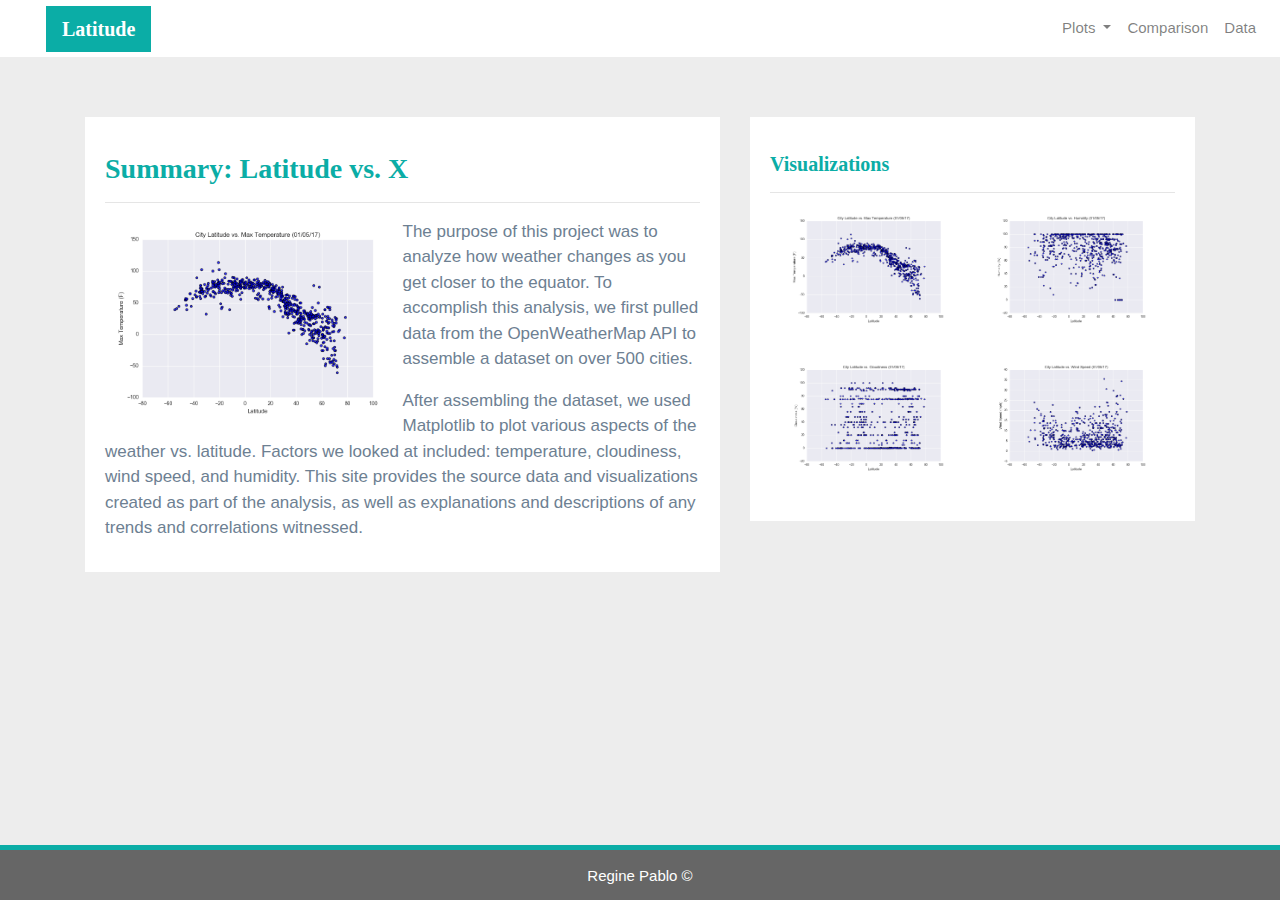
<file: index.html>
<!DOCTYPE html>
<html>

<head>
  <meta charset="utf-8" />
  <meta http-equiv="X-UA-Compatible" content="IE=edge">
  <title>Bootstrap Visualization Dashboard</title>
  <meta name="viewport" content="width=device-width, initial-scale=1">

  
  <link rel="stylesheet" href="https://maxcdn.bootstrapcdn.com/bootstrap/4.0.0/css/bootstrap.min.css" integrity="sha384-Gn5384xqQ1aoWXA+058RXPxPg6fy4IWvTNh0E263XmFcJlSAwiGgFAW/dAiS6JXm"
    crossorigin="anonymous">

  
  <link rel="stylesheet" type="text/css" href="style.css">

</head>

<body>
  
  <div class="navigation">
    <nav class="navbar navbar-expand-lg navbar-light">
      <a class="navbar-brand" style="background-color: #0BADA6;" href="index.html">Latitude</a>
      <button class="navbar-toggler  border border-white" type="button" data-toggle="collapse" data-target="#navbarNavDropdown"
        aria-controls="navbarNavDropdown" aria-expanded="false" aria-label="Toggle navigation">
        <span class="navbar-toggler-icon"></span>
      </button>
      <div class="collapse navbar-collapse" id="navbarNavDropdown">
        <ul class="navbar-nav ml-auto">
          <li class="nav-item dropdown">
            <a class="nav-link dropdown-toggle" href="#" id="navbarDropdownMenuLink" data-toggle="dropdown"
              aria-haspopup="true" aria-expanded="false">
              Plots
            </a>
            <div class="dropdown-menu" aria-labelledby="navbarDropdownMenuLink">
              <a class="dropdown-item" href="max_temperature.html">Max Temperature</a>
              <a class="dropdown-item" href="humidity.html">Humidity</a>
              <a class="dropdown-item" href="cloudy.html">Cloudiness</a>
              <a class="dropdown-item" href="wind_speed.html">Wind Speed</a>
            </div>
          </li>
          <li class="nav-item">
            <a class="nav-link" href="comparisons.html">Comparison</a>
          </li>
          <li class="nav-item">
            <a class="nav-link" href="data.html">Data</a>
          </li>

        </ul>
      </div>
    </nav>
  </div>
  
  <div class="container">
    <div class="row">
      <div class="col-lg-7 col-md-12">
  
        <div class="box">
          <h3 class="title">Summary: Latitude vs. X</h3>
          <hr>
          <img src="Resources/Assets/Fig1.png" class="vizualization rounded float-left" alt="Max Temperature Graph">
          <p>The purpose of this project was to analyze how weather changes as you get closer to the equator. To
            accomplish this analysis, we first pulled data from the OpenWeatherMap API to assemble a dataset on over
            500 cities.</p>
          <p>After assembling the dataset, we used Matplotlib to plot various aspects of the weather vs. latitude.
            Factors we looked at included: temperature, cloudiness, wind speed, and humidity. This site provides the
            source data and visualizations created as part of the analysis, as well as explanations and descriptions of
            any trends and correlations witnessed.</p>
        </div>
      </div>
      <div class="col-lg-5 col-md-12">
     
        <div class="box">
          <h5 class="title">Visualizations</h5>
          <hr>


          <div class="container">
            <div class="row" style="padding-bottom: 30px;">
              <div class="col-6">
                <a href="max_temperature.html">
                  <img class="panel" src="Resources/Assets/Fig1.png" alt="Max Temperature Image">
                </a>
              </div>
              <div class="col-6">
                <a href="humidity.html">
                  <img class="panel" src="Resources/Assets/Fig2.png" alt="Humidity Graph">
                </a>
              </div>
            </div>

            <div class="row" style="padding-bottom: 30px;">
              <div class="col-6">
                <a href="cloudy.html">
                  <img class="panel" src="Resources/Assets/Fig3.png" alt="Cloudiness Graph">
                </a>
              </div>
              <div class="col-6">
                <a href="wind_speed.html">
                  <img class="panel" src="Resources/Assets/Fig4.png" alt="Wind Speed Graph">
                </a>
              </div>


            </div>
          </div>


        </div>
      </div>
    </div>
  </div>
 
  <footer>
    <div class="footer">Regine Pablo &copy;</div>
  </footer>

 
  <script src="https://code.jquery.com/jquery-3.2.1.slim.min.js" integrity="sha384-KJ3o2DKtIkvYIK3UENzmM7KCkRr/rE9/Qpg6aAZGJwFDMVNA/GpGFF93hXpG5KkN"
    crossorigin="anonymous"></script>
  <script src="https://cdnjs.cloudflare.com/ajax/libs/popper.js/1.12.9/umd/popper.min.js" integrity="sha384-ApNbgh9B+Y1QKtv3Rn7W3mgPxhU9K/ScQsAP7hUibX39j7fakFPskvXusvfa0b4Q"
    crossorigin="anonymous"></script>
  <script src="https://maxcdn.bootstrapcdn.com/bootstrap/4.0.0/js/bootstrap.min.js" integrity="sha384-JZR6Spejh4U02d8jOt6vLEHfe/JQGiRRSQQxSfFWpi1MquVdAyjUar5+76PVCmYl"
    crossorigin="anonymous"></script>

</body>

</html>
</file>
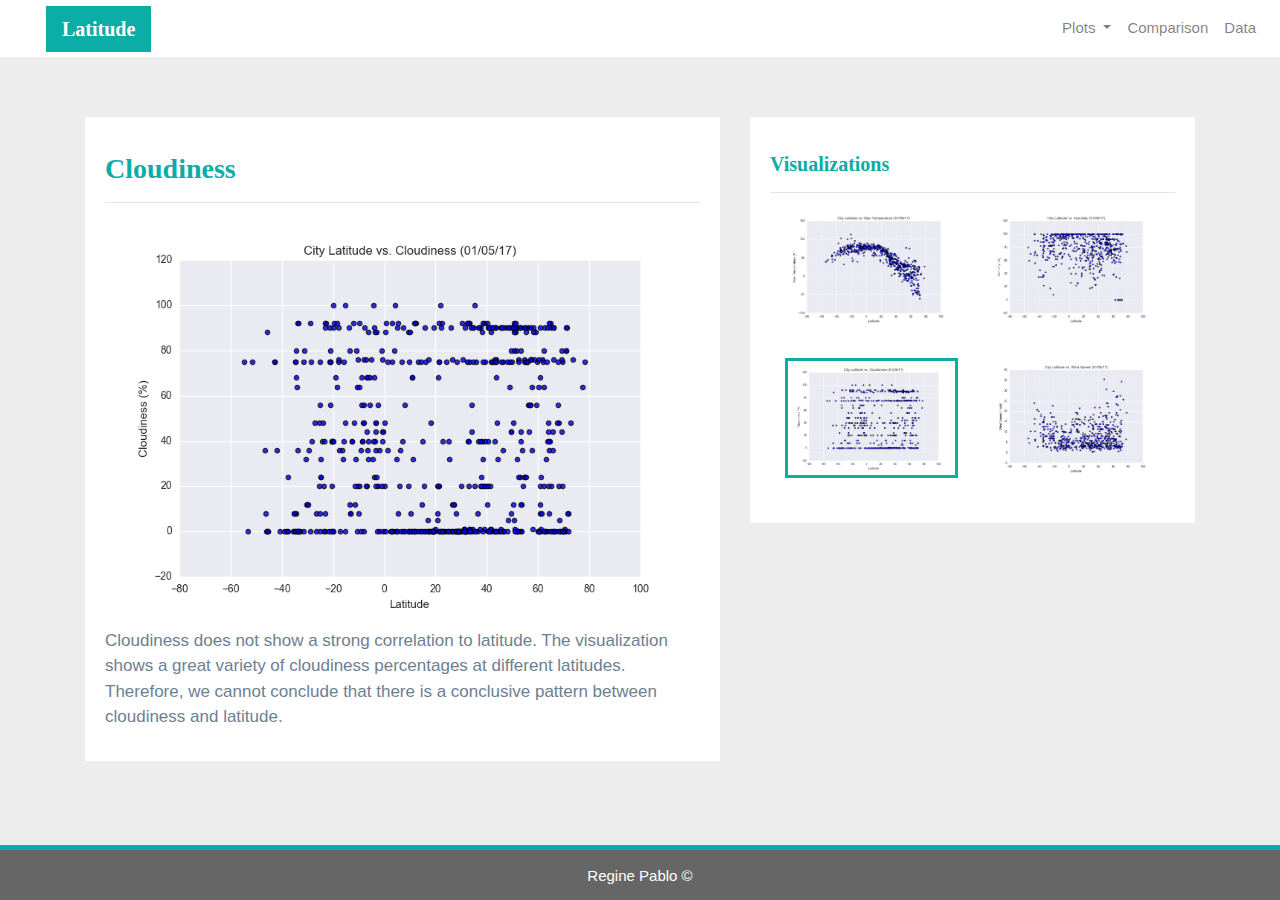
<file: cloudy.html>
<!DOCTYPE html>
<html>

<head>
  <meta charset="utf-8" />
  <meta http-equiv="X-UA-Compatible" content="IE=edge">
  <title>Bootstrap Visualization Dashboard</title>
  <meta name="viewport" content="width=device-width, initial-scale=1">

 
  <link rel="stylesheet" href="https://maxcdn.bootstrapcdn.com/bootstrap/4.0.0/css/bootstrap.min.css" integrity="sha384-Gn5384xqQ1aoWXA+058RXPxPg6fy4IWvTNh0E263XmFcJlSAwiGgFAW/dAiS6JXm"
    crossorigin="anonymous">

  
  <link rel="stylesheet" type="text/css" href="style.css">

</head>

<body>

  <div class="navigation">
    <nav class="navbar navbar-expand-lg navbar-light">
      <a class="navbar-brand" style="background-color: #0BADA6;" href="index.html">Latitude</a>
      <button class="navbar-toggler border border-white" type="button" data-toggle="collapse" data-target="#navbarNavDropdown"
        aria-controls="navbarNavDropdown" aria-expanded="false" aria-label="Toggle navigation">
        <span class="navbar-toggler-icon"></span>
      </button>
      <div class="collapse navbar-collapse" id="navbarNavDropdown">
        <ul class="navbar-nav ml-auto">
          <li class="nav-item dropdown">
            <a class="nav-link dropdown-toggle" href="#" id="navbarDropdownMenuLink" data-toggle="dropdown"
              aria-haspopup="true" aria-expanded="false">
              Plots
            </a>
            <div class="dropdown-menu" aria-labelledby="navbarDropdownMenuLink">
              <a class="dropdown-item" href="max_temperature.html">Max Temperature</a>
              <a class="dropdown-item" href="humidity.html">Humidity</a>
              <a class="dropdown-item active" href="cloudy.html">Cloudiness</a>
              <a class="dropdown-item" href="wind_speed.html">Wind Speed</a>
            </div>
          </li>
          <li class="nav-item">
            <a class="nav-link" href="comparisons.html">Comparison</a>
          </li>
          <li class="nav-item">
            <a class="nav-link" href="data.html">Data</a>
          </li>

        </ul>
      </div>
    </nav>
  </div>
  
  <div class="container">
    <div class="row">
      <div class="col-lg-7 col-md-12">
        
        <div class="box">
          <h3 class="title">Cloudiness</h3>
          <hr>
          <img src="Resources/Assets/Fig3.png" alt="Cloudines Graph">
          <p>Cloudiness does not show a strong correlation to latitude. The visualization shows a great variety of
            cloudiness percentages at different latitudes. Therefore, we cannot conclude that there is a conclusive
            pattern between cloudiness and latitude.</p>
        </div>
      </div>
      <div class="col-lg-5 col-md-12">
        
        <div class="box">
          <h5 class="title">Visualizations</h5>
          <hr>


          <div class="container">
            <div class="row" style="padding-bottom: 30px;">
              <div class="col-6">
                <a href="max_temperature.html">
                  <img class="panel" src="Resources/Assets/Fig1.png" alt="Max Temperature Image">
                </a>
              </div>
              <div class="col-6">
                <a href="humidity.html">
                  <img class="panel" src="Resources/Assets/Fig2.png" alt="Humidity Graph">
                </a>
              </div>
            </div>

            <div class="row" style="padding-bottom: 30px;">
              <div class="col-6">
                <a href="cloudy.html">
                  <img class="panel active" src="Resources/Assets/Fig3.png" alt="Cloudiness Graph">
                </a>
              </div>
              <div class="col-6">
                <a href="wind_speed.html">
                  <img class="panel" src="Resources/Assets/Fig4.png" alt="Wind Speed Graph">
                </a>
              </div>


            </div>
          </div>


        </div>
      </div>
    </div>
  </div>
 
  <footer>
    <div class="footer">Regine Pablo &copy;</div>
  </footer>

  
  <script src="https://code.jquery.com/jquery-3.2.1.slim.min.js" integrity="sha384-KJ3o2DKtIkvYIK3UENzmM7KCkRr/rE9/Qpg6aAZGJwFDMVNA/GpGFF93hXpG5KkN"
    crossorigin="anonymous"></script>
  <script src="https://cdnjs.cloudflare.com/ajax/libs/popper.js/1.12.9/umd/popper.min.js" integrity="sha384-ApNbgh9B+Y1QKtv3Rn7W3mgPxhU9K/ScQsAP7hUibX39j7fakFPskvXusvfa0b4Q"
    crossorigin="anonymous"></script>
  <script src="https://maxcdn.bootstrapcdn.com/bootstrap/4.0.0/js/bootstrap.min.js" integrity="sha384-JZR6Spejh4U02d8jOt6vLEHfe/JQGiRRSQQxSfFWpi1MquVdAyjUar5+76PVCmYl"
    crossorigin="anonymous"></script>

</body>

</html>
</file>
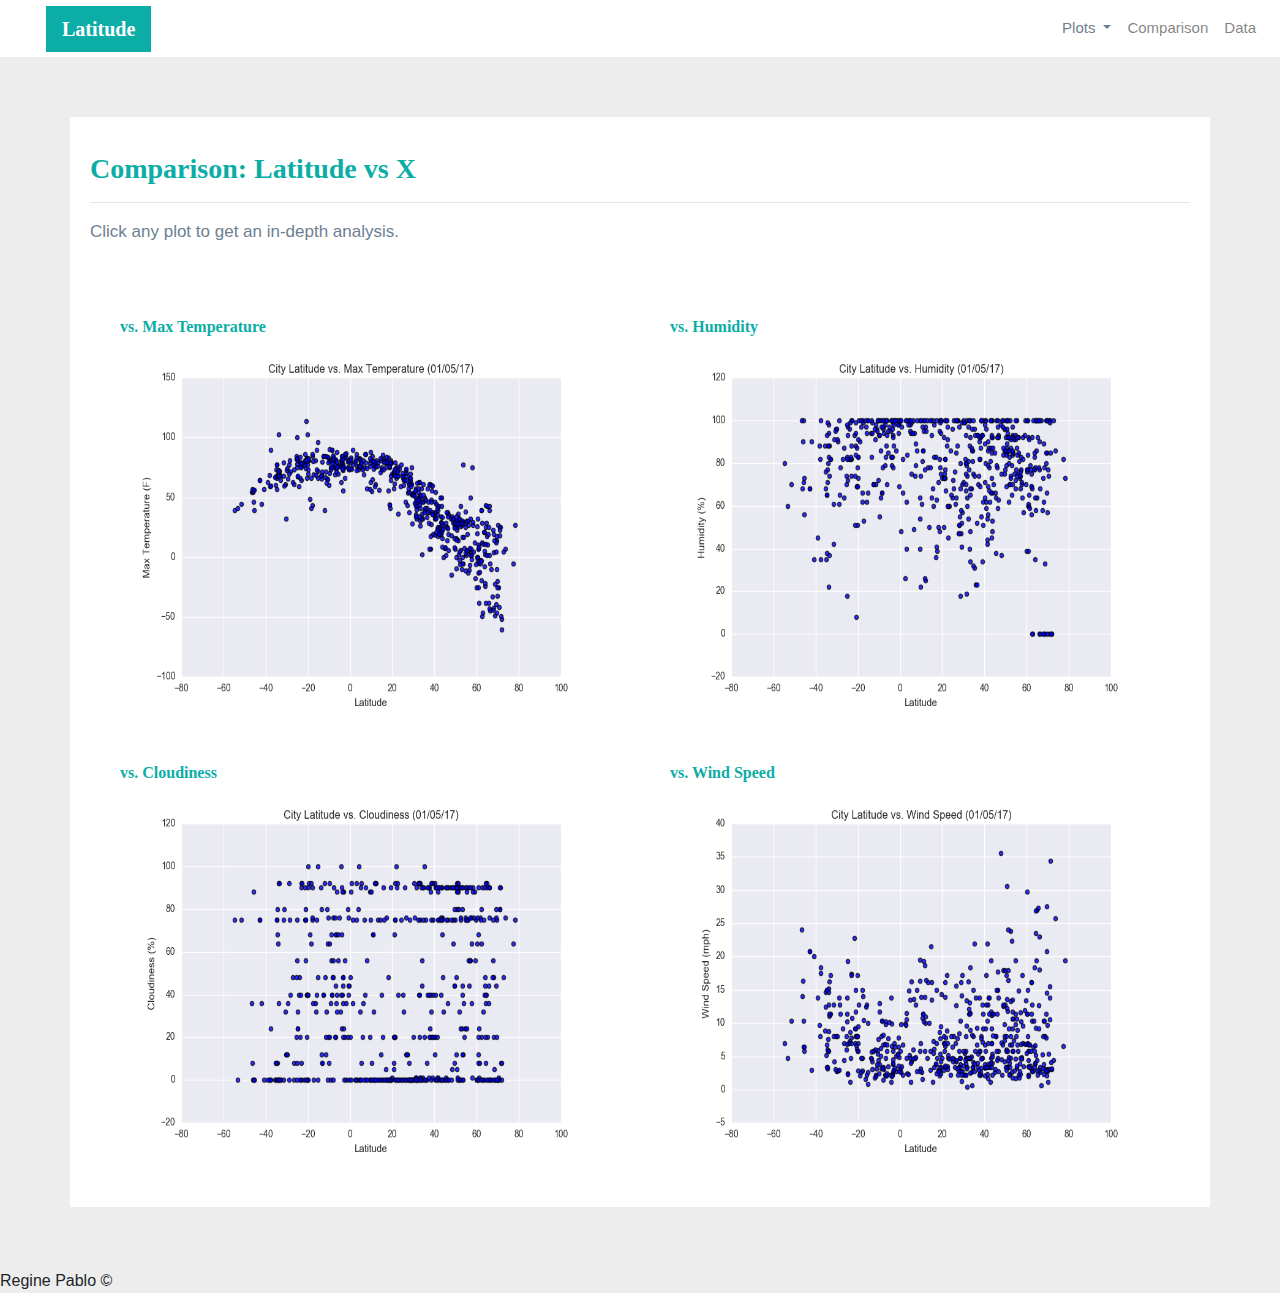
<file: comparisons.html>
<!DOCTYPE html>
<html>

<head>
  <meta charset="utf-8" />
  <meta http-equiv="X-UA-Compatible" content="IE=edge">
  <title>Bootstrap Visualization Dashboard</title>
  <meta name="viewport" content="width=device-width, initial-scale=1">


  <link rel="stylesheet" href="https://maxcdn.bootstrapcdn.com/bootstrap/4.0.0/css/bootstrap.min.css" integrity="sha384-Gn5384xqQ1aoWXA+058RXPxPg6fy4IWvTNh0E263XmFcJlSAwiGgFAW/dAiS6JXm"
    crossorigin="anonymous">


  <link rel="stylesheet" type="text/css" href="style.css">

</head>

<body>

  <div class="navigation">
    <nav class="navbar navbar-expand-lg navbar-light">
      <a class="navbar-brand" style="background-color: #0BADA6;" href="index.html">Latitude</a>
      <button class="navbar-toggler  border border-white" type="button" data-toggle="collapse" data-target="#navbarNavDropdown"
        aria-controls="navbarNavDropdown" aria-expanded="false" aria-label="Toggle navigation">
        <span class="navbar-toggler-icon"></span>
      </button>
      <div class="collapse navbar-collapse" id="navbarNavDropdown">
        <ul class="navbar-nav ml-auto">
          <li class="nav-item dropdown">
            <a class="nav-link dropdown-toggle" href="#" id="navbarDropdownMenuLink" data-toggle="dropdown"
              aria-haspopup="true" aria-expanded="false" style="color: #6D8092">
              Plots
            </a>
            <div class="dropdown-menu" aria-labelledby="navbarDropdownMenuLink">
              <a class="dropdown-item" href="max_temperature.html">Max Temperature</a>
              <a class="dropdown-item" href="humidity.html">Humidity</a>
              <a class="dropdown-item" href="cloudiness.html">Cloudiness</a>
              <a class="dropdown-item" href="wind_speed.html">Wind Speed</a>
            </div>
          </li>
          <li class="nav-item">
            <a class="nav-link" href="comparisons.html">Comparison</a>
          </li>
          <li class="nav-item">
            <a class="nav-link" href="data.html">Data</a>
          </li>

        </ul>
      </div>
    </nav>
  </div>

  <div class="container">
    <div class="row">
      <div>
        
        <div class="box">
          <h3 class="title">Comparison: Latitude vs X</h3>
          <hr>
          <p>Click any plot to get an in-depth analysis.</p>
          <div class="container" style="padding-bottom: 40px;">
            <div class="row">
              <div class="col-lg-6" style="padding: 30px;">
                <div class="title">vs. Max Temperature</div>
                <a href="max_temperature.html">
                  <img class="panel" src="Resources/Assets/Fig1.png" alt="Max Temperature Image">
                </a>
              </div>
              <div class="col-lg-6" style="padding: 30px;">
                <div class="title">vs. Humidity</div>
                <a href="humidity.html">
                  <img class="panel" src="Resources/Assets/Fig2.png" alt="Humidity Graph">
                </a>
              </div>
            </div>

            <div class="row">
              <div class="col-lg-6" style="padding: 30px;">
                <div class="title">vs. Cloudiness</div>
                <a href="cloudy.html">
                  <img class="panel" src="Resources/Assets/Fig3.png" alt="Cloudiness Graph">
                </a>

              </div>
              <div class="col-lg-6" style="padding: 30px;">
                <div class="title">vs. Wind Speed</div>
                <a href="wind_speed.html">
                  <img class="panel" src="Resources/Assets/Fig4.png" alt="Wind Speed Graph">
                </a>
              </div>
            </div>
          </div>
        </div>
      </div>
    </div>
  </div>

 

    <div class="footer">Regine Pablo &copy;</div>
  </footer>

  
  <script src="https://code.jquery.com/jquery-3.2.1.slim.min.js" integrity="sha384-KJ3o2DKtIkvYIK3UENzmM7KCkRr/rE9/Qpg6aAZGJwFDMVNA/GpGFF93hXpG5KkN"
    crossorigin="anonymous"></script>
  <script src="https://cdnjs.cloudflare.com/ajax/libs/popper.js/1.12.9/umd/popper.min.js" integrity="sha384-ApNbgh9B+Y1QKtv3Rn7W3mgPxhU9K/ScQsAP7hUibX39j7fakFPskvXusvfa0b4Q"
    crossorigin="anonymous"></script>
  <script src="https://maxcdn.bootstrapcdn.com/bootstrap/4.0.0/js/bootstrap.min.js" integrity="sha384-JZR6Spejh4U02d8jOt6vLEHfe/JQGiRRSQQxSfFWpi1MquVdAyjUar5+76PVCmYl"
    crossorigin="anonymous"></script>

</body>

</html>
</file>
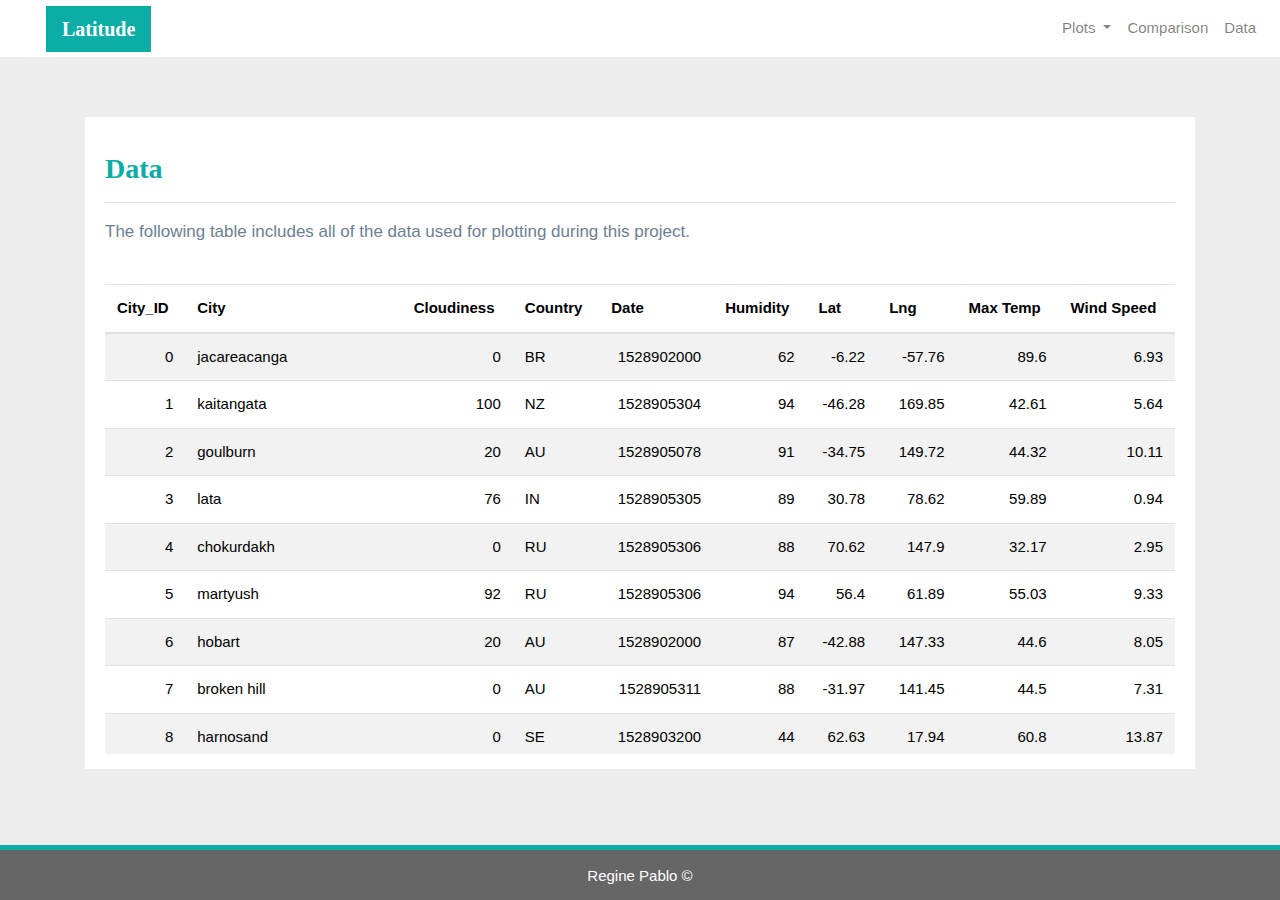
<file: data.html>
<!DOCTYPE html>
<html>

<head>
  <meta charset="utf-8" />
  <meta http-equiv="X-UA-Compatible" content="IE=edge">
  <title>Bootstrap Visualization Dashboard</title>
  <meta name="viewport" content="width=device-width, initial-scale=1">


  <link rel="stylesheet" href="https://maxcdn.bootstrapcdn.com/bootstrap/4.0.0/css/bootstrap.min.css" integrity="sha384-Gn5384xqQ1aoWXA+058RXPxPg6fy4IWvTNh0E263XmFcJlSAwiGgFAW/dAiS6JXm"
    crossorigin="anonymous">


  <link rel="stylesheet" type="text/css" href="style.css">

</head>

<body>

  <div class="navigation">
    <nav class="navbar navbar-expand-lg navbar-light">
      <a class="navbar-brand" style="background-color: #0BADA6;" href="index.html">Latitude</a>
      <button class="navbar-toggler border border-white" type="button" data-toggle="collapse" data-target="#navbarNavDropdown"
        aria-controls="navbarNavDropdown" aria-expanded="false" aria-label="Toggle navigation">
        <span class="navbar-toggler-icon"></span>
      </button>
      <div class="collapse navbar-collapse" id="navbarNavDropdown">
        <ul class="navbar-nav ml-auto">
          <li class="nav-item dropdown">
            <a class="nav-link dropdown-toggle" href="#" id="navbarDropdownMenuLink" data-toggle="dropdown"
              aria-haspopup="true" aria-expanded="false">
              Plots
            </a>
            <div class="dropdown-menu" aria-labelledby="navbarDropdownMenuLink">
              <a class="dropdown-item" href="max_temperature.html">Max Temperature</a>
              <a class="dropdown-item" href="humidity.html">Humidity</a>
              <a class="dropdown-item" href="cloudy.html">Cloudiness</a>
              <a class="dropdown-item" href="wind_speed.html">Wind Speed</a>
            </div>
          </li>
          <li class="nav-item">
            <a class="nav-link" href="comparisons.html">Comparison</a>
          </li>
          <li class="nav-item">
            <a class="nav-link" href="data.html">Data</a>
          </li>

        </ul>
      </div>
    </nav>
  </div>

  <div class="container">
    <div class="box">
      <h3 class="title">Data</h3>
      <hr>
      <p>The following table includes all of the data used for plotting during this project.</p>
      <br>
      <div class="table-responsive" style="overflow-x:auto; overflow-y:auto; max-height:470px; max-width: auto;">
        <table class="table table-striped">
          <thead>
            <tr>
              <th title="Field #1">City_ID</th>
              <th title="Field #2">City</th>
              <th title="Field #3">Cloudiness</th>
              <th title="Field #4">Country</th>
              <th title="Field #5">Date</th>
              <th title="Field #6">Humidity</th>
              <th title="Field #7">Lat</th>
              <th title="Field #8">Lng</th>
              <th title="Field #9">Max Temp</th>
              <th title="Field #10">Wind Speed</th>
            </tr>
          </thead>
          <tbody>
            <tr>
              <td align="right">0</td>
              <td>jacareacanga</td>
              <td align="right">0</td>
              <td>BR</td>
              <td align="right">1528902000</td>
              <td align="right">62</td>
              <td align="right">-6.22</td>
              <td align="right">-57.76</td>
              <td align="right">89.6</td>
              <td align="right">6.93</td>
            </tr>
            <tr>
              <td align="right">1</td>
              <td>kaitangata</td>
              <td align="right">100</td>
              <td>NZ</td>
              <td align="right">1528905304</td>
              <td align="right">94</td>
              <td align="right">-46.28</td>
              <td align="right">169.85</td>
              <td align="right">42.61</td>
              <td align="right">5.64</td>
            </tr>
            <tr>
              <td align="right">2</td>
              <td>goulburn</td>
              <td align="right">20</td>
              <td>AU</td>
              <td align="right">1528905078</td>
              <td align="right">91</td>
              <td align="right">-34.75</td>
              <td align="right">149.72</td>
              <td align="right">44.32</td>
              <td align="right">10.11</td>
            </tr>
            <tr>
              <td align="right">3</td>
              <td>lata</td>
              <td align="right">76</td>
              <td>IN</td>
              <td align="right">1528905305</td>
              <td align="right">89</td>
              <td align="right">30.78</td>
              <td align="right">78.62</td>
              <td align="right">59.89</td>
              <td align="right">0.94</td>
            </tr>
            <tr>
              <td align="right">4</td>
              <td>chokurdakh</td>
              <td align="right">0</td>
              <td>RU</td>
              <td align="right">1528905306</td>
              <td align="right">88</td>
              <td align="right">70.62</td>
              <td align="right">147.9</td>
              <td align="right">32.17</td>
              <td align="right">2.95</td>
            </tr>
            <tr>
              <td align="right">5</td>
              <td>martyush</td>
              <td align="right">92</td>
              <td>RU</td>
              <td align="right">1528905306</td>
              <td align="right">94</td>
              <td align="right">56.4</td>
              <td align="right">61.89</td>
              <td align="right">55.03</td>
              <td align="right">9.33</td>
            </tr>
            <tr>
              <td align="right">6</td>
              <td>hobart</td>
              <td align="right">20</td>
              <td>AU</td>
              <td align="right">1528902000</td>
              <td align="right">87</td>
              <td align="right">-42.88</td>
              <td align="right">147.33</td>
              <td align="right">44.6</td>
              <td align="right">8.05</td>
            </tr>
            <tr>
              <td align="right">7</td>
              <td>broken hill</td>
              <td align="right">0</td>
              <td>AU</td>
              <td align="right">1528905311</td>
              <td align="right">88</td>
              <td align="right">-31.97</td>
              <td align="right">141.45</td>
              <td align="right">44.5</td>
              <td align="right">7.31</td>
            </tr>
            <tr>
              <td align="right">8</td>
              <td>harnosand</td>
              <td align="right">0</td>
              <td>SE</td>
              <td align="right">1528903200</td>
              <td align="right">44</td>
              <td align="right">62.63</td>
              <td align="right">17.94</td>
              <td align="right">60.8</td>
              <td align="right">13.87</td>
            </tr>
            <tr>
              <td align="right">9</td>
              <td>tuatapere</td>
              <td align="right">0</td>
              <td>NZ</td>
              <td align="right">1528905312</td>
              <td align="right">100</td>
              <td align="right">-46.13</td>
              <td align="right">167.69</td>
              <td align="right">38.92</td>
              <td align="right">3.4</td>
            </tr>
            <tr>
              <td align="right">10</td>
              <td>puerto ayora</td>
              <td align="right">90</td>
              <td>EC</td>
              <td align="right">1528902000</td>
              <td align="right">69</td>
              <td align="right">-0.74</td>
              <td align="right">-90.35</td>
              <td align="right">77.0</td>
              <td align="right">13.87</td>
            </tr>
            <tr>
              <td align="right">11</td>
              <td>havre-saint-pierre</td>
              <td align="right">75</td>
              <td>CA</td>
              <td align="right">1528902000</td>
              <td align="right">58</td>
              <td align="right">50.23</td>
              <td align="right">-63.6</td>
              <td align="right">53.6</td>
              <td align="right">19.46</td>
            </tr>
            <tr>
              <td align="right">12</td>
              <td>punta arenas</td>
              <td align="right">0</td>
              <td>CL</td>
              <td align="right">1528902000</td>
              <td align="right">100</td>
              <td align="right">-53.16</td>
              <td align="right">-70.91</td>
              <td align="right">35.6</td>
              <td align="right">9.17</td>
            </tr>
            <tr>
              <td align="right">13</td>
              <td>tasiilaq</td>
              <td align="right">75</td>
              <td>GL</td>
              <td align="right">1528901400</td>
              <td align="right">60</td>
              <td align="right">65.61</td>
              <td align="right">-37.64</td>
              <td align="right">39.2</td>
              <td align="right">2.24</td>
            </tr>
            <tr>
              <td align="right">14</td>
              <td>chapais</td>
              <td align="right">40</td>
              <td>CA</td>
              <td align="right">1528902000</td>
              <td align="right">38</td>
              <td align="right">49.78</td>
              <td align="right">-74.86</td>
              <td align="right">59.0</td>
              <td align="right">10.29</td>
            </tr>
            <tr>
              <td align="right">15</td>
              <td>avarua</td>
              <td align="right">40</td>
              <td>CK</td>
              <td align="right">1528902000</td>
              <td align="right">56</td>
              <td align="right">-21.21</td>
              <td align="right">-159.78</td>
              <td align="right">73.4</td>
              <td align="right">10.29</td>
            </tr>
            <tr>
              <td align="right">16</td>
              <td>hofn</td>
              <td align="right">75</td>
              <td>IS</td>
              <td align="right">1528902000</td>
              <td align="right">87</td>
              <td align="right">64.25</td>
              <td align="right">-15.21</td>
              <td align="right">51.8</td>
              <td align="right">8.05</td>
            </tr>
            <tr>
              <td align="right">17</td>
              <td>yukamenskoye</td>
              <td align="right">92</td>
              <td>RU</td>
              <td align="right">1528905315</td>
              <td align="right">98</td>
              <td align="right">57.89</td>
              <td align="right">52.24</td>
              <td align="right">56.65</td>
              <td align="right">10.22</td>
            </tr>
            <tr>
              <td align="right">18</td>
              <td>khandbari</td>
              <td align="right">80</td>
              <td>NP</td>
              <td align="right">1528905315</td>
              <td align="right">67</td>
              <td align="right">27.38</td>
              <td align="right">87.21</td>
              <td align="right">44.59</td>
              <td align="right">1.39</td>
            </tr>
            <tr>
              <td align="right">19</td>
              <td>bethel</td>
              <td align="right">1</td>
              <td>US</td>
              <td align="right">1528901580</td>
              <td align="right">93</td>
              <td align="right">60.79</td>
              <td align="right">-161.76</td>
              <td align="right">44.6</td>
              <td align="right">8.05</td>
            </tr>
            <tr>
              <td align="right">20</td>
              <td>ushuaia</td>
              <td align="right">75</td>
              <td>AR</td>
              <td align="right">1528902000</td>
              <td align="right">64</td>
              <td align="right">-54.81</td>
              <td align="right">-68.31</td>
              <td align="right">41.0</td>
              <td align="right">3.36</td>
            </tr>
            <tr>
              <td align="right">21</td>
              <td>east london</td>
              <td align="right">0</td>
              <td>ZA</td>
              <td align="right">1528902000</td>
              <td align="right">37</td>
              <td align="right">-33.02</td>
              <td align="right">27.91</td>
              <td align="right">69.8</td>
              <td align="right">5.82</td>
            </tr>
            <tr>
              <td align="right">22</td>
              <td>bluff</td>
              <td align="right">76</td>
              <td>AU</td>
              <td align="right">1528905321</td>
              <td align="right">76</td>
              <td align="right">-23.58</td>
              <td align="right">149.07</td>
              <td align="right">61.96</td>
              <td align="right">4.74</td>
            </tr>
            <tr>
              <td align="right">23</td>
              <td>mount isa</td>
              <td align="right">75</td>
              <td>AU</td>
              <td align="right">1528902000</td>
              <td align="right">100</td>
              <td align="right">-20.73</td>
              <td align="right">139.49</td>
              <td align="right">64.4</td>
              <td align="right">3.29</td>
            </tr>
            <tr>
              <td align="right">24</td>
              <td>pevek</td>
              <td align="right">0</td>
              <td>RU</td>
              <td align="right">1528905321</td>
              <td align="right">71</td>
              <td align="right">69.7</td>
              <td align="right">170.27</td>
              <td align="right">36.94</td>
              <td align="right">6.98</td>
            </tr>
            <tr>
              <td align="right">25</td>
              <td>gao</td>
              <td align="right">24</td>
              <td>ML</td>
              <td align="right">1528905321</td>
              <td align="right">16</td>
              <td align="right">16.28</td>
              <td align="right">-0.04</td>
              <td align="right">110.02</td>
              <td align="right">4.97</td>
            </tr>
            <tr>
              <td align="right">26</td>
              <td>cabo san lucas</td>
              <td align="right">75</td>
              <td>MX</td>
              <td align="right">1528901160</td>
              <td align="right">74</td>
              <td align="right">22.89</td>
              <td align="right">-109.91</td>
              <td align="right">84.2</td>
              <td align="right">10.29</td>
            </tr>
            <tr>
              <td align="right">27</td>
              <td>sao filipe</td>
              <td align="right">0</td>
              <td>CV</td>
              <td align="right">1528905323</td>
              <td align="right">88</td>
              <td align="right">14.9</td>
              <td align="right">-24.5</td>
              <td align="right">75.73</td>
              <td align="right">13.02</td>
            </tr>
            <tr>
              <td align="right">28</td>
              <td>tiksi</td>
              <td align="right">44</td>
              <td>RU</td>
              <td align="right">1528905298</td>
              <td align="right">58</td>
              <td align="right">71.64</td>
              <td align="right">128.87</td>
              <td align="right">57.73</td>
              <td align="right">10.11</td>
            </tr>
            <tr>
              <td align="right">29</td>
              <td>busselton</td>
              <td align="right">92</td>
              <td>AU</td>
              <td align="right">1528905323</td>
              <td align="right">100</td>
              <td align="right">-33.64</td>
              <td align="right">115.35</td>
              <td align="right">60.43</td>
              <td align="right">10.56</td>
            </tr>
            <tr>
              <td align="right">30</td>
              <td>alofi</td>
              <td align="right">76</td>
              <td>NU</td>
              <td align="right">1528902000</td>
              <td align="right">88</td>
              <td align="right">-19.06</td>
              <td align="right">-169.92</td>
              <td align="right">71.6</td>
              <td align="right">3.36</td>
            </tr>
            <tr>
              <td align="right">31</td>
              <td>ola</td>
              <td align="right">75</td>
              <td>RU</td>
              <td align="right">1528902000</td>
              <td align="right">100</td>
              <td align="right">59.58</td>
              <td align="right">151.3</td>
              <td align="right">42.8</td>
              <td align="right">7.76</td>
            </tr>
            <tr>
              <td align="right">32</td>
              <td>atar</td>
              <td align="right">20</td>
              <td>MR</td>
              <td align="right">1528902000</td>
              <td align="right">19</td>
              <td align="right">20.52</td>
              <td align="right">-13.05</td>
              <td align="right">91.4</td>
              <td align="right">9.17</td>
            </tr>
            <tr>
              <td align="right">33</td>
              <td>rikitea</td>
              <td align="right">0</td>
              <td>PF</td>
              <td align="right">1528905325</td>
              <td align="right">100</td>
              <td align="right">-23.12</td>
              <td align="right">-134.97</td>
              <td align="right">73.57</td>
              <td align="right">8.66</td>
            </tr>
            <tr>
              <td align="right">34</td>
              <td>hermanus</td>
              <td align="right">0</td>
              <td>ZA</td>
              <td align="right">1528905325</td>
              <td align="right">24</td>
              <td align="right">-34.42</td>
              <td align="right">19.24</td>
              <td align="right">77.17</td>
              <td align="right">8.66</td>
            </tr>
            <tr>
              <td align="right">35</td>
              <td>ponta delgada</td>
              <td align="right">75</td>
              <td>PT</td>
              <td align="right">1528903800</td>
              <td align="right">88</td>
              <td align="right">37.73</td>
              <td align="right">-25.67</td>
              <td align="right">71.6</td>
              <td align="right">12.75</td>
            </tr>
            <tr>
              <td align="right">36</td>
              <td>bambari</td>
              <td align="right">24</td>
              <td>CF</td>
              <td align="right">1528905326</td>
              <td align="right">84</td>
              <td align="right">5.77</td>
              <td align="right">20.68</td>
              <td align="right">81.85</td>
              <td align="right">7.65</td>
            </tr>
            <tr>
              <td align="right">37</td>
              <td>cap malheureux</td>
              <td align="right">75</td>
              <td>MU</td>
              <td align="right">1528902000</td>
              <td align="right">69</td>
              <td align="right">-19.98</td>
              <td align="right">57.61</td>
              <td align="right">75.2</td>
              <td align="right">14.99</td>
            </tr>
            <tr>
              <td align="right">38</td>
              <td>puerto escondido</td>
              <td align="right">75</td>
              <td>MX</td>
              <td align="right">1528901100</td>
              <td align="right">65</td>
              <td align="right">15.86</td>
              <td align="right">-97.07</td>
              <td align="right">80.6</td>
              <td align="right">3.36</td>
            </tr>
            <tr>
              <td align="right">39</td>
              <td>qaanaaq</td>
              <td align="right">32</td>
              <td>GL</td>
              <td align="right">1528905330</td>
              <td align="right">100</td>
              <td align="right">77.48</td>
              <td align="right">-69.36</td>
              <td align="right">31.45</td>
              <td align="right">6.31</td>
            </tr>
            <tr>
              <td align="right">40</td>
              <td>new norfolk</td>
              <td align="right">20</td>
              <td>AU</td>
              <td align="right">1528902000</td>
              <td align="right">87</td>
              <td align="right">-42.78</td>
              <td align="right">147.06</td>
              <td align="right">44.6</td>
              <td align="right">8.05</td>
            </tr>
            <tr>
              <td align="right">41</td>
              <td>najran</td>
              <td align="right">40</td>
              <td>SA</td>
              <td align="right">1528902000</td>
              <td align="right">13</td>
              <td align="right">17.54</td>
              <td align="right">44.22</td>
              <td align="right">98.6</td>
              <td align="right">11.41</td>
            </tr>
            <tr>
              <td align="right">42</td>
              <td>isla mujeres</td>
              <td align="right">90</td>
              <td>MX</td>
              <td align="right">1528904340</td>
              <td align="right">100</td>
              <td align="right">21.23</td>
              <td align="right">-86.73</td>
              <td align="right">75.2</td>
              <td align="right">16.11</td>
            </tr>
            <tr>
              <td align="right">43</td>
              <td>mar del plata</td>
              <td align="right">0</td>
              <td>AR</td>
              <td align="right">1528905297</td>
              <td align="right">100</td>
              <td align="right">-46.43</td>
              <td align="right">-67.52</td>
              <td align="right">32.53</td>
              <td align="right">7.31</td>
            </tr>
            <tr>
              <td align="right">44</td>
              <td>provideniya</td>
              <td align="right">0</td>
              <td>RU</td>
              <td align="right">1528905332</td>
              <td align="right">91</td>
              <td align="right">64.42</td>
              <td align="right">-173.23</td>
              <td align="right">40.63</td>
              <td align="right">10.78</td>
            </tr>
            <tr>
              <td align="right">45</td>
              <td>jamestown</td>
              <td align="right">12</td>
              <td>AU</td>
              <td align="right">1528905333</td>
              <td align="right">88</td>
              <td align="right">-33.21</td>
              <td align="right">138.6</td>
              <td align="right">43.15</td>
              <td align="right">10.89</td>
            </tr>
            <tr>
              <td align="right">46</td>
              <td>medicine hat</td>
              <td align="right">20</td>
              <td>CA</td>
              <td align="right">1528902000</td>
              <td align="right">34</td>
              <td align="right">50.04</td>
              <td align="right">-110.68</td>
              <td align="right">66.2</td>
              <td align="right">14.99</td>
            </tr>
            <tr>
              <td align="right">47</td>
              <td>katsuura</td>
              <td align="right">8</td>
              <td>JP</td>
              <td align="right">1528905334</td>
              <td align="right">88</td>
              <td align="right">33.93</td>
              <td align="right">134.5</td>
              <td align="right">62.05</td>
              <td align="right">7.54</td>
            </tr>
            <tr>
              <td align="right">48</td>
              <td>aklavik</td>
              <td align="right">20</td>
              <td>CA</td>
              <td align="right">1528902000</td>
              <td align="right">53</td>
              <td align="right">68.22</td>
              <td align="right">-135.01</td>
              <td align="right">51.8</td>
              <td align="right">11.41</td>
            </tr>
            <tr>
              <td align="right">49</td>
              <td>tuktoyaktuk</td>
              <td align="right">20</td>
              <td>CA</td>
              <td align="right">1528902000</td>
              <td align="right">61</td>
              <td align="right">69.44</td>
              <td align="right">-133.03</td>
              <td align="right">46.4</td>
              <td align="right">6.93</td>
            </tr>
            <tr>
              <td align="right">50</td>
              <td>kapaa</td>
              <td align="right">90</td>
              <td>US</td>
              <td align="right">1528901760</td>
              <td align="right">88</td>
              <td align="right">22.08</td>
              <td align="right">-159.32</td>
              <td align="right">75.2</td>
              <td align="right">14.99</td>
            </tr>
            <tr>
              <td align="right">51</td>
              <td>mildura</td>
              <td align="right">0</td>
              <td>AU</td>
              <td align="right">1528905300</td>
              <td align="right">92</td>
              <td align="right">-34.18</td>
              <td align="right">142.16</td>
              <td align="right">45.67</td>
              <td align="right">9.66</td>
            </tr>
            <tr>
              <td align="right">52</td>
              <td>souillac</td>
              <td align="right">75</td>
              <td>FR</td>
              <td align="right">1528903800</td>
              <td align="right">49</td>
              <td align="right">45.6</td>
              <td align="right">-0.6</td>
              <td align="right">73.4</td>
              <td align="right">10.29</td>
            </tr>
            <tr>
              <td align="right">53</td>
              <td>lorengau</td>
              <td align="right">100</td>
              <td>PG</td>
              <td align="right">1528905336</td>
              <td align="right">100</td>
              <td align="right">-2.02</td>
              <td align="right">147.27</td>
              <td align="right">80.59</td>
              <td align="right">3.85</td>
            </tr>
            <tr>
              <td align="right">54</td>
              <td>praia</td>
              <td align="right">20</td>
              <td>BR</td>
              <td align="right">1528902000</td>
              <td align="right">47</td>
              <td align="right">-20.25</td>
              <td align="right">-43.81</td>
              <td align="right">82.4</td>
              <td align="right">3.36</td>
            </tr>
            <tr>
              <td align="right">55</td>
              <td>port alfred</td>
              <td align="right">0</td>
              <td>ZA</td>
              <td align="right">1528905338</td>
              <td align="right">50</td>
              <td align="right">-33.59</td>
              <td align="right">26.89</td>
              <td align="right">76.54</td>
              <td align="right">7.2</td>
            </tr>
            <tr>
              <td align="right">56</td>
              <td>barranca</td>
              <td align="right">0</td>
              <td>PE</td>
              <td align="right">1528905339</td>
              <td align="right">98</td>
              <td align="right">-10.75</td>
              <td align="right">-77.76</td>
              <td align="right">61.87</td>
              <td align="right">9.89</td>
            </tr>
            <tr>
              <td align="right">57</td>
              <td>nome</td>
              <td align="right">40</td>
              <td>US</td>
              <td align="right">1528902900</td>
              <td align="right">70</td>
              <td align="right">30.04</td>
              <td align="right">-94.42</td>
              <td align="right">87.8</td>
              <td align="right">3.36</td>
            </tr>
            <tr>
              <td align="right">58</td>
              <td>matay</td>
              <td align="right">0</td>
              <td>EG</td>
              <td align="right">1528905339</td>
              <td align="right">23</td>
              <td align="right">28.42</td>
              <td align="right">30.79</td>
              <td align="right">97.69</td>
              <td align="right">6.98</td>
            </tr>
            <tr>
              <td align="right">59</td>
              <td>saskylakh</td>
              <td align="right">48</td>
              <td>RU</td>
              <td align="right">1528905339</td>
              <td align="right">55</td>
              <td align="right">71.97</td>
              <td align="right">114.09</td>
              <td align="right">59.53</td>
              <td align="right">5.86</td>
            </tr>
            <tr>
              <td align="right">60</td>
              <td>itarema</td>
              <td align="right">0</td>
              <td>BR</td>
              <td align="right">1528905340</td>
              <td align="right">61</td>
              <td align="right">-2.92</td>
              <td align="right">-39.92</td>
              <td align="right">88.33</td>
              <td align="right">12.57</td>
            </tr>
            <tr>
              <td align="right">61</td>
              <td>butaritari</td>
              <td align="right">56</td>
              <td>KI</td>
              <td align="right">1528905340</td>
              <td align="right">100</td>
              <td align="right">3.07</td>
              <td align="right">172.79</td>
              <td align="right">81.13</td>
              <td align="right">7.31</td>
            </tr>
            <tr>
              <td align="right">62</td>
              <td>peniche</td>
              <td align="right">20</td>
              <td>PT</td>
              <td align="right">1528903800</td>
              <td align="right">64</td>
              <td align="right">39.36</td>
              <td align="right">-9.38</td>
              <td align="right">75.2</td>
              <td align="right">12.75</td>
            </tr>
            <tr>
              <td align="right">63</td>
              <td>beloha</td>
              <td align="right">0</td>
              <td>MG</td>
              <td align="right">1528905340</td>
              <td align="right">57</td>
              <td align="right">-25.17</td>
              <td align="right">45.06</td>
              <td align="right">71.95</td>
              <td align="right">16.37</td>
            </tr>
            <tr>
              <td align="right">64</td>
              <td>anadyr</td>
              <td align="right">0</td>
              <td>RU</td>
              <td align="right">1528902000</td>
              <td align="right">57</td>
              <td align="right">64.73</td>
              <td align="right">177.51</td>
              <td align="right">48.2</td>
              <td align="right">4.47</td>
            </tr>
            <tr>
              <td align="right">65</td>
              <td>luderitz</td>
              <td align="right">12</td>
              <td>NA</td>
              <td align="right">1528905342</td>
              <td align="right">64</td>
              <td align="right">-26.65</td>
              <td align="right">15.16</td>
              <td align="right">64.03</td>
              <td align="right">17.38</td>
            </tr>
            <tr>
              <td align="right">66</td>
              <td>rochester</td>
              <td align="right">1</td>
              <td>US</td>
              <td align="right">1528902960</td>
              <td align="right">37</td>
              <td align="right">44.02</td>
              <td align="right">-92.46</td>
              <td align="right">73.4</td>
              <td align="right">6.93</td>
            </tr>
            <tr>
              <td align="right">67</td>
              <td>bosaso</td>
              <td align="right">0</td>
              <td>SO</td>
              <td align="right">1528905347</td>
              <td align="right">86</td>
              <td align="right">11.28</td>
              <td align="right">49.18</td>
              <td align="right">89.77</td>
              <td align="right">3.96</td>
            </tr>
            <tr>
              <td align="right">68</td>
              <td>faanui</td>
              <td align="right">0</td>
              <td>PF</td>
              <td align="right">1528905347</td>
              <td align="right">100</td>
              <td align="right">-16.48</td>
              <td align="right">-151.75</td>
              <td align="right">79.96</td>
              <td align="right">11.79</td>
            </tr>
            <tr>
              <td align="right">69</td>
              <td>grindavik</td>
              <td align="right">75</td>
              <td>IS</td>
              <td align="right">1528902000</td>
              <td align="right">70</td>
              <td align="right">63.84</td>
              <td align="right">-22.43</td>
              <td align="right">48.2</td>
              <td align="right">5.82</td>
            </tr>
            <tr>
              <td align="right">70</td>
              <td>margate</td>
              <td align="right">20</td>
              <td>AU</td>
              <td align="right">1528902000</td>
              <td align="right">87</td>
              <td align="right">-43.03</td>
              <td align="right">147.26</td>
              <td align="right">44.6</td>
              <td align="right">8.05</td>
            </tr>
            <tr>
              <td align="right">71</td>
              <td>marsh harbour</td>
              <td align="right">88</td>
              <td>BS</td>
              <td align="right">1528905349</td>
              <td align="right">95</td>
              <td align="right">26.54</td>
              <td align="right">-77.06</td>
              <td align="right">82.39</td>
              <td align="right">10.0</td>
            </tr>
            <tr>
              <td align="right">72</td>
              <td>comodoro rivadavia</td>
              <td align="right">40</td>
              <td>AR</td>
              <td align="right">1528902000</td>
              <td align="right">60</td>
              <td align="right">-45.87</td>
              <td align="right">-67.48</td>
              <td align="right">42.8</td>
              <td align="right">9.17</td>
            </tr>
            <tr>
              <td align="right">73</td>
              <td>upernavik</td>
              <td align="right">92</td>
              <td>GL</td>
              <td align="right">1528905350</td>
              <td align="right">100</td>
              <td align="right">72.79</td>
              <td align="right">-56.15</td>
              <td align="right">29.29</td>
              <td align="right">3.74</td>
            </tr>
            <tr>
              <td align="right">74</td>
              <td>uige</td>
              <td align="right">0</td>
              <td>AO</td>
              <td align="right">1528905350</td>
              <td align="right">29</td>
              <td align="right">-7.61</td>
              <td align="right">15.06</td>
              <td align="right">86.8</td>
              <td align="right">3.18</td>
            </tr>
            <tr>
              <td align="right">75</td>
              <td>bredasdorp</td>
              <td align="right">0</td>
              <td>ZA</td>
              <td align="right">1528902000</td>
              <td align="right">23</td>
              <td align="right">-34.53</td>
              <td align="right">20.04</td>
              <td align="right">82.4</td>
              <td align="right">5.82</td>
            </tr>
            <tr>
              <td align="right">76</td>
              <td>bodden town</td>
              <td align="right">40</td>
              <td>KY</td>
              <td align="right">1528902000</td>
              <td align="right">78</td>
              <td align="right">19.28</td>
              <td align="right">-81.25</td>
              <td align="right">80.6</td>
              <td align="right">16.11</td>
            </tr>
            <tr>
              <td align="right">77</td>
              <td>guerrero negro</td>
              <td align="right">44</td>
              <td>MX</td>
              <td align="right">1528905350</td>
              <td align="right">88</td>
              <td align="right">27.97</td>
              <td align="right">-114.04</td>
              <td align="right">63.85</td>
              <td align="right">3.74</td>
            </tr>
            <tr>
              <td align="right">78</td>
              <td>bilma</td>
              <td align="right">0</td>
              <td>NE</td>
              <td align="right">1528905351</td>
              <td align="right">12</td>
              <td align="right">18.69</td>
              <td align="right">12.92</td>
              <td align="right">110.47</td>
              <td align="right">4.63</td>
            </tr>
            <tr>
              <td align="right">79</td>
              <td>carnarvon</td>
              <td align="right">0</td>
              <td>ZA</td>
              <td align="right">1528905351</td>
              <td align="right">30</td>
              <td align="right">-30.97</td>
              <td align="right">22.13</td>
              <td align="right">60.43</td>
              <td align="right">14.25</td>
            </tr>
            <tr>
              <td align="right">80</td>
              <td>ponta do sol</td>
              <td align="right">12</td>
              <td>BR</td>
              <td align="right">1528905352</td>
              <td align="right">72</td>
              <td align="right">-20.63</td>
              <td align="right">-46.0</td>
              <td align="right">78.25</td>
              <td align="right">3.96</td>
            </tr>
            <tr>
              <td align="right">81</td>
              <td>vila franca do campo</td>
              <td align="right">75</td>
              <td>PT</td>
              <td align="right">1528903800</td>
              <td align="right">88</td>
              <td align="right">37.72</td>
              <td align="right">-25.43</td>
              <td align="right">71.6</td>
              <td align="right">12.75</td>
            </tr>
            <tr>
              <td align="right">82</td>
              <td>puerto del rosario</td>
              <td align="right">20</td>
              <td>ES</td>
              <td align="right">1528903800</td>
              <td align="right">60</td>
              <td align="right">28.5</td>
              <td align="right">-13.86</td>
              <td align="right">73.4</td>
              <td align="right">17.22</td>
            </tr>
            <tr>
              <td align="right">83</td>
              <td>sitka</td>
              <td align="right">20</td>
              <td>US</td>
              <td align="right">1528905353</td>
              <td align="right">92</td>
              <td align="right">37.17</td>
              <td align="right">-99.65</td>
              <td align="right">74.02</td>
              <td align="right">5.97</td>
            </tr>
            <tr>
              <td align="right">84</td>
              <td>camacha</td>
              <td align="right">75</td>
              <td>PT</td>
              <td align="right">1528903800</td>
              <td align="right">72</td>
              <td align="right">33.08</td>
              <td align="right">-16.33</td>
              <td align="right">68.0</td>
              <td align="right">16.11</td>
            </tr>
            <tr>
              <td align="right">85</td>
              <td>saint-philippe</td>
              <td align="right">1</td>
              <td>CA</td>
              <td align="right">1528902900</td>
              <td align="right">54</td>
              <td align="right">45.36</td>
              <td align="right">-73.48</td>
              <td align="right">78.8</td>
              <td align="right">11.41</td>
            </tr>
            <tr>
              <td align="right">86</td>
              <td>port blair</td>
              <td align="right">92</td>
              <td>IN</td>
              <td align="right">1528905357</td>
              <td align="right">97</td>
              <td align="right">11.67</td>
              <td align="right">92.75</td>
              <td align="right">84.37</td>
              <td align="right">25.1</td>
            </tr>
            <tr>
              <td align="right">87</td>
              <td>albany</td>
              <td align="right">90</td>
              <td>US</td>
              <td align="right">1528903860</td>
              <td align="right">68</td>
              <td align="right">42.65</td>
              <td align="right">-73.75</td>
              <td align="right">69.8</td>
              <td align="right">3.36</td>
            </tr>
            <tr>
              <td align="right">88</td>
              <td>barrow</td>
              <td align="right">88</td>
              <td>AR</td>
              <td align="right">1528905182</td>
              <td align="right">72</td>
              <td align="right">-38.31</td>
              <td align="right">-60.23</td>
              <td align="right">50.26</td>
              <td align="right">8.21</td>
            </tr>
            <tr>
              <td align="right">89</td>
              <td>qorveh</td>
              <td align="right">92</td>
              <td>IR</td>
              <td align="right">1528905357</td>
              <td align="right">22</td>
              <td align="right">35.17</td>
              <td align="right">47.8</td>
              <td align="right">76.72</td>
              <td align="right">3.18</td>
            </tr>
            <tr>
              <td align="right">90</td>
              <td>san jeronimo</td>
              <td align="right">90</td>
              <td>PE</td>
              <td align="right">1528902000</td>
              <td align="right">81</td>
              <td align="right">-13.65</td>
              <td align="right">-73.37</td>
              <td align="right">46.4</td>
              <td align="right">2.39</td>
            </tr>
            <tr>
              <td align="right">91</td>
              <td>mataura</td>
              <td align="right">24</td>
              <td>NZ</td>
              <td align="right">1528905299</td>
              <td align="right">79</td>
              <td align="right">-46.19</td>
              <td align="right">168.86</td>
              <td align="right">25.69</td>
              <td align="right">3.18</td>
            </tr>
            <tr>
              <td align="right">92</td>
              <td>buala</td>
              <td align="right">64</td>
              <td>SB</td>
              <td align="right">1528905359</td>
              <td align="right">100</td>
              <td align="right">-8.15</td>
              <td align="right">159.59</td>
              <td align="right">78.7</td>
              <td align="right">4.18</td>
            </tr>
            <tr>
              <td align="right">93</td>
              <td>eyl</td>
              <td align="right">20</td>
              <td>SO</td>
              <td align="right">1528905359</td>
              <td align="right">57</td>
              <td align="right">7.98</td>
              <td align="right">49.82</td>
              <td align="right">86.62</td>
              <td align="right">22.41</td>
            </tr>
            <tr>
              <td align="right">94</td>
              <td>abu dhabi</td>
              <td align="right">0</td>
              <td>AE</td>
              <td align="right">1528902000</td>
              <td align="right">29</td>
              <td align="right">24.47</td>
              <td align="right">54.37</td>
              <td align="right">98.6</td>
              <td align="right">16.11</td>
            </tr>
            <tr>
              <td align="right">95</td>
              <td>tahe</td>
              <td align="right">92</td>
              <td>CN</td>
              <td align="right">1528905359</td>
              <td align="right">98</td>
              <td align="right">52.34</td>
              <td align="right">124.71</td>
              <td align="right">51.43</td>
              <td align="right">2.17</td>
            </tr>
            <tr>
              <td align="right">96</td>
              <td>chuy</td>
              <td align="right">80</td>
              <td>UY</td>
              <td align="right">1528905099</td>
              <td align="right">93</td>
              <td align="right">-33.69</td>
              <td align="right">-53.46</td>
              <td align="right">52.87</td>
              <td align="right">28.9</td>
            </tr>
            <tr>
              <td align="right">97</td>
              <td>dzerzhinskoye</td>
              <td align="right">8</td>
              <td>RU</td>
              <td align="right">1528905360</td>
              <td align="right">69</td>
              <td align="right">56.84</td>
              <td align="right">95.22</td>
              <td align="right">65.11</td>
              <td align="right">3.85</td>
            </tr>
            <tr>
              <td align="right">98</td>
              <td>vanavara</td>
              <td align="right">0</td>
              <td>RU</td>
              <td align="right">1528905360</td>
              <td align="right">50</td>
              <td align="right">60.35</td>
              <td align="right">102.28</td>
              <td align="right">64.21</td>
              <td align="right">5.64</td>
            </tr>
            <tr>
              <td align="right">99</td>
              <td>muros</td>
              <td align="right">40</td>
              <td>ES</td>
              <td align="right">1528903800</td>
              <td align="right">72</td>
              <td align="right">42.77</td>
              <td align="right">-9.06</td>
              <td align="right">66.2</td>
              <td align="right">10.29</td>
            </tr>
            <tr>
              <td align="right">100</td>
              <td>auchel</td>
              <td align="right">0</td>
              <td>FR</td>
              <td align="right">1528903800</td>
              <td align="right">49</td>
              <td align="right">50.51</td>
              <td align="right">2.47</td>
              <td align="right">68.0</td>
              <td align="right">3.36</td>
            </tr>
            <tr>
              <td align="right">101</td>
              <td>bubaque</td>
              <td align="right">40</td>
              <td>GW</td>
              <td align="right">1528902000</td>
              <td align="right">55</td>
              <td align="right">11.28</td>
              <td align="right">-15.83</td>
              <td align="right">91.4</td>
              <td align="right">11.41</td>
            </tr>
            <tr>
              <td align="right">102</td>
              <td>khatanga</td>
              <td align="right">8</td>
              <td>RU</td>
              <td align="right">1528905361</td>
              <td align="right">65</td>
              <td align="right">71.98</td>
              <td align="right">102.47</td>
              <td align="right">60.97</td>
              <td align="right">4.63</td>
            </tr>
            <tr>
              <td align="right">103</td>
              <td>los banos</td>
              <td align="right">1</td>
              <td>US</td>
              <td align="right">1528904100</td>
              <td align="right">67</td>
              <td align="right">37.06</td>
              <td align="right">-120.85</td>
              <td align="right">75.2</td>
              <td align="right">4.74</td>
            </tr>
            <tr>
              <td align="right">104</td>
              <td>labuhan</td>
              <td align="right">12</td>
              <td>ID</td>
              <td align="right">1528905361</td>
              <td align="right">95</td>
              <td align="right">-2.54</td>
              <td align="right">115.51</td>
              <td align="right">72.94</td>
              <td align="right">1.83</td>
            </tr>
            <tr>
              <td align="right">105</td>
              <td>saint-paul</td>
              <td align="right">75</td>
              <td>FR</td>
              <td align="right">1528903800</td>
              <td align="right">56</td>
              <td align="right">45.22</td>
              <td align="right">1.9</td>
              <td align="right">68.0</td>
              <td align="right">14.99</td>
            </tr>
            <tr>
              <td align="right">106</td>
              <td>petatlan</td>
              <td align="right">90</td>
              <td>MX</td>
              <td align="right">1528901220</td>
              <td align="right">74</td>
              <td align="right">17.52</td>
              <td align="right">-101.27</td>
              <td align="right">84.2</td>
              <td align="right">1.83</td>
            </tr>
            <tr>
              <td align="right">107</td>
              <td>baykit</td>
              <td align="right">36</td>
              <td>RU</td>
              <td align="right">1528905366</td>
              <td align="right">68</td>
              <td align="right">61.68</td>
              <td align="right">96.39</td>
              <td align="right">63.94</td>
              <td align="right">4.29</td>
            </tr>
            <tr>
              <td align="right">108</td>
              <td>dalby</td>
              <td align="right">75</td>
              <td>AU</td>
              <td align="right">1528902000</td>
              <td align="right">93</td>
              <td align="right">-27.18</td>
              <td align="right">151.26</td>
              <td align="right">53.6</td>
              <td align="right">2.24</td>
            </tr>
            <tr>
              <td align="right">109</td>
              <td>yellowknife</td>
              <td align="right">90</td>
              <td>CA</td>
              <td align="right">1528902540</td>
              <td align="right">93</td>
              <td align="right">62.45</td>
              <td align="right">-114.38</td>
              <td align="right">46.4</td>
              <td align="right">8.05</td>
            </tr>
            <tr>
              <td align="right">110</td>
              <td>hilo</td>
              <td align="right">75</td>
              <td>US</td>
              <td align="right">1528901580</td>
              <td align="right">88</td>
              <td align="right">19.71</td>
              <td align="right">-155.08</td>
              <td align="right">66.2</td>
              <td align="right">5.82</td>
            </tr>
            <tr>
              <td align="right">111</td>
              <td>turukhansk</td>
              <td align="right">36</td>
              <td>RU</td>
              <td align="right">1528905297</td>
              <td align="right">76</td>
              <td align="right">65.8</td>
              <td align="right">87.96</td>
              <td align="right">66.37</td>
              <td align="right">6.42</td>
            </tr>
            <tr>
              <td align="right">112</td>
              <td>dingle</td>
              <td align="right">68</td>
              <td>PH</td>
              <td align="right">1528905368</td>
              <td align="right">82</td>
              <td align="right">11.0</td>
              <td align="right">122.67</td>
              <td align="right">79.96</td>
              <td align="right">8.21</td>
            </tr>
            <tr>
              <td align="right">113</td>
              <td>dillon</td>
              <td align="right">1</td>
              <td>US</td>
              <td align="right">1528901580</td>
              <td align="right">44</td>
              <td align="right">45.22</td>
              <td align="right">-112.64</td>
              <td align="right">57.2</td>
              <td align="right">5.82</td>
            </tr>
            <tr>
              <td align="right">114</td>
              <td>labytnangi</td>
              <td align="right">64</td>
              <td>RU</td>
              <td align="right">1528905370</td>
              <td align="right">75</td>
              <td align="right">66.66</td>
              <td align="right">66.39</td>
              <td align="right">47.11</td>
              <td align="right">17.49</td>
            </tr>
            <tr>
              <td align="right">115</td>
              <td>gigmoto</td>
              <td align="right">36</td>
              <td>PH</td>
              <td align="right">1528905370</td>
              <td align="right">98</td>
              <td align="right">13.78</td>
              <td align="right">124.39</td>
              <td align="right">83.56</td>
              <td align="right">17.6</td>
            </tr>
            <tr>
              <td align="right">116</td>
              <td>nouakchott</td>
              <td align="right">68</td>
              <td>MR</td>
              <td align="right">1528905371</td>
              <td align="right">76</td>
              <td align="right">18.08</td>
              <td align="right">-15.98</td>
              <td align="right">76.72</td>
              <td align="right">1.39</td>
            </tr>
            <tr>
              <td align="right">117</td>
              <td>rumoi</td>
              <td align="right">92</td>
              <td>JP</td>
              <td align="right">1528905371</td>
              <td align="right">100</td>
              <td align="right">43.93</td>
              <td align="right">141.67</td>
              <td align="right">44.41</td>
              <td align="right">8.1</td>
            </tr>
            <tr>
              <td align="right">118</td>
              <td>dikson</td>
              <td align="right">32</td>
              <td>RU</td>
              <td align="right">1528905373</td>
              <td align="right">100</td>
              <td align="right">73.51</td>
              <td align="right">80.55</td>
              <td align="right">31.09</td>
              <td align="right">13.13</td>
            </tr>
            <tr>
              <td align="right">119</td>
              <td>chinsali</td>
              <td align="right">0</td>
              <td>ZM</td>
              <td align="right">1528905377</td>
              <td align="right">36</td>
              <td align="right">-10.55</td>
              <td align="right">32.07</td>
              <td align="right">73.39</td>
              <td align="right">9.22</td>
            </tr>
            <tr>
              <td align="right">120</td>
              <td>georgetown</td>
              <td align="right">75</td>
              <td>GY</td>
              <td align="right">1528902000</td>
              <td align="right">78</td>
              <td align="right">6.8</td>
              <td align="right">-58.16</td>
              <td align="right">82.4</td>
              <td align="right">9.17</td>
            </tr>
            <tr>
              <td align="right">121</td>
              <td>tooele</td>
              <td align="right">1</td>
              <td>US</td>
              <td align="right">1528902900</td>
              <td align="right">35</td>
              <td align="right">40.53</td>
              <td align="right">-112.3</td>
              <td align="right">73.4</td>
              <td align="right">9.17</td>
            </tr>
            <tr>
              <td align="right">122</td>
              <td>nikolskoye</td>
              <td align="right">40</td>
              <td>RU</td>
              <td align="right">1528902000</td>
              <td align="right">41</td>
              <td align="right">59.7</td>
              <td align="right">30.79</td>
              <td align="right">60.8</td>
              <td align="right">4.47</td>
            </tr>
            <tr>
              <td align="right">123</td>
              <td>bodo</td>
              <td align="right">80</td>
              <td>CI</td>
              <td align="right">1528905379</td>
              <td align="right">66</td>
              <td align="right">5.91</td>
              <td align="right">-4.68</td>
              <td align="right">87.7</td>
              <td align="right">8.21</td>
            </tr>
            <tr>
              <td align="right">124</td>
              <td>minador do negrao</td>
              <td align="right">32</td>
              <td>BR</td>
              <td align="right">1528905379</td>
              <td align="right">80</td>
              <td align="right">-9.31</td>
              <td align="right">-36.86</td>
              <td align="right">76.81</td>
              <td align="right">13.24</td>
            </tr>
            <tr>
              <td align="right">125</td>
              <td>sambava</td>
              <td align="right">88</td>
              <td>MG</td>
              <td align="right">1528905379</td>
              <td align="right">100</td>
              <td align="right">-14.27</td>
              <td align="right">50.17</td>
              <td align="right">77.35</td>
              <td align="right">19.73</td>
            </tr>
            <tr>
              <td align="right">126</td>
              <td>yerbogachen</td>
              <td align="right">0</td>
              <td>RU</td>
              <td align="right">1528905380</td>
              <td align="right">44</td>
              <td align="right">61.28</td>
              <td align="right">108.01</td>
              <td align="right">64.93</td>
              <td align="right">7.43</td>
            </tr>
            <tr>
              <td align="right">127</td>
              <td>kahului</td>
              <td align="right">1</td>
              <td>US</td>
              <td align="right">1528901760</td>
              <td align="right">93</td>
              <td align="right">20.89</td>
              <td align="right">-156.47</td>
              <td align="right">66.2</td>
              <td align="right">3.36</td>
            </tr>
            <tr>
              <td align="right">128</td>
              <td>clyde river</td>
              <td align="right">75</td>
              <td>CA</td>
              <td align="right">1528902660</td>
              <td align="right">100</td>
              <td align="right">70.47</td>
              <td align="right">-68.59</td>
              <td align="right">35.6</td>
              <td align="right">21.92</td>
            </tr>
            <tr>
              <td align="right">129</td>
              <td>ancud</td>
              <td align="right">20</td>
              <td>CL</td>
              <td align="right">1528905381</td>
              <td align="right">90</td>
              <td align="right">-41.87</td>
              <td align="right">-73.83</td>
              <td align="right">39.1</td>
              <td align="right">2.73</td>
            </tr>
            <tr>
              <td align="right">130</td>
              <td>beringovskiy</td>
              <td align="right">0</td>
              <td>RU</td>
              <td align="right">1528905381</td>
              <td align="right">88</td>
              <td align="right">63.05</td>
              <td align="right">179.32</td>
              <td align="right">39.37</td>
              <td align="right">3.4</td>
            </tr>
            <tr>
              <td align="right">131</td>
              <td>majene</td>
              <td align="right">32</td>
              <td>ID</td>
              <td align="right">1528905382</td>
              <td align="right">100</td>
              <td align="right">-3.54</td>
              <td align="right">118.97</td>
              <td align="right">81.85</td>
              <td align="right">11.01</td>
            </tr>
            <tr>
              <td align="right">132</td>
              <td>ahar</td>
              <td align="right">36</td>
              <td>IR</td>
              <td align="right">1528905382</td>
              <td align="right">62</td>
              <td align="right">38.48</td>
              <td align="right">47.07</td>
              <td align="right">62.77</td>
              <td align="right">3.74</td>
            </tr>
            <tr>
              <td align="right">133</td>
              <td>ilhabela</td>
              <td align="right">80</td>
              <td>BR</td>
              <td align="right">1528905382</td>
              <td align="right">98</td>
              <td align="right">-23.78</td>
              <td align="right">-45.36</td>
              <td align="right">72.85</td>
              <td align="right">2.28</td>
            </tr>
            <tr>
              <td align="right">134</td>
              <td>listvyagi</td>
              <td align="right">0</td>
              <td>RU</td>
              <td align="right">1528905382</td>
              <td align="right">78</td>
              <td align="right">53.68</td>
              <td align="right">86.95</td>
              <td align="right">65.11</td>
              <td align="right">2.06</td>
            </tr>
            <tr>
              <td align="right">135</td>
              <td>skjervoy</td>
              <td align="right">40</td>
              <td>NO</td>
              <td align="right">1528903200</td>
              <td align="right">65</td>
              <td align="right">70.03</td>
              <td align="right">20.97</td>
              <td align="right">44.6</td>
              <td align="right">10.29</td>
            </tr>
            <tr>
              <td align="right">136</td>
              <td>cape town</td>
              <td align="right">0</td>
              <td>ZA</td>
              <td align="right">1528902000</td>
              <td align="right">35</td>
              <td align="right">-33.93</td>
              <td align="right">18.42</td>
              <td align="right">73.4</td>
              <td align="right">9.17</td>
            </tr>
            <tr>
              <td align="right">137</td>
              <td>iqaluit</td>
              <td align="right">90</td>
              <td>CA</td>
              <td align="right">1528902000</td>
              <td align="right">96</td>
              <td align="right">63.75</td>
              <td align="right">-68.52</td>
              <td align="right">35.6</td>
              <td align="right">20.8</td>
            </tr>
            <tr>
              <td align="right">138</td>
              <td>fort-shevchenko</td>
              <td align="right">0</td>
              <td>KZ</td>
              <td align="right">1528905387</td>
              <td align="right">59</td>
              <td align="right">44.51</td>
              <td align="right">50.26</td>
              <td align="right">74.2</td>
              <td align="right">3.62</td>
            </tr>
            <tr>
              <td align="right">139</td>
              <td>severo-kurilsk</td>
              <td align="right">92</td>
              <td>RU</td>
              <td align="right">1528905387</td>
              <td align="right">100</td>
              <td align="right">50.68</td>
              <td align="right">156.12</td>
              <td align="right">38.02</td>
              <td align="right">16.26</td>
            </tr>
            <tr>
              <td align="right">140</td>
              <td>arraial do cabo</td>
              <td align="right">0</td>
              <td>BR</td>
              <td align="right">1528905600</td>
              <td align="right">65</td>
              <td align="right">-22.97</td>
              <td align="right">-42.02</td>
              <td align="right">80.6</td>
              <td align="right">4.7</td>
            </tr>
            <tr>
              <td align="right">141</td>
              <td>torbay</td>
              <td align="right">90</td>
              <td>CA</td>
              <td align="right">1528903560</td>
              <td align="right">93</td>
              <td align="right">47.66</td>
              <td align="right">-52.73</td>
              <td align="right">50.0</td>
              <td align="right">19.46</td>
            </tr>
            <tr>
              <td align="right">142</td>
              <td>ahipara</td>
              <td align="right">88</td>
              <td>NZ</td>
              <td align="right">1528905388</td>
              <td align="right">91</td>
              <td align="right">-35.17</td>
              <td align="right">173.16</td>
              <td align="right">56.65</td>
              <td align="right">9.66</td>
            </tr>
            <tr>
              <td align="right">143</td>
              <td>bandarbeyla</td>
              <td align="right">0</td>
              <td>SO</td>
              <td align="right">1528905389</td>
              <td align="right">79</td>
              <td align="right">9.49</td>
              <td align="right">50.81</td>
              <td align="right">79.15</td>
              <td align="right">32.93</td>
            </tr>
            <tr>
              <td align="right">144</td>
              <td>vuktyl</td>
              <td align="right">92</td>
              <td>RU</td>
              <td align="right">1528905389</td>
              <td align="right">96</td>
              <td align="right">63.86</td>
              <td align="right">57.31</td>
              <td align="right">52.6</td>
              <td align="right">7.43</td>
            </tr>
            <tr>
              <td align="right">145</td>
              <td>caravelas</td>
              <td align="right">0</td>
              <td>BR</td>
              <td align="right">1528905390</td>
              <td align="right">98</td>
              <td align="right">-17.73</td>
              <td align="right">-39.27</td>
              <td align="right">77.62</td>
              <td align="right">10.45</td>
            </tr>
            <tr>
              <td align="right">146</td>
              <td>waipawa</td>
              <td align="right">92</td>
              <td>NZ</td>
              <td align="right">1528905390</td>
              <td align="right">94</td>
              <td align="right">-39.94</td>
              <td align="right">176.59</td>
              <td align="right">50.89</td>
              <td align="right">9.44</td>
            </tr>
            <tr>
              <td align="right">147</td>
              <td>khomutovo</td>
              <td align="right">0</td>
              <td>RU</td>
              <td align="right">1528905390</td>
              <td align="right">65</td>
              <td align="right">52.85</td>
              <td align="right">37.45</td>
              <td align="right">72.31</td>
              <td align="right">5.97</td>
            </tr>
            <tr>
              <td align="right">148</td>
              <td>acajutla</td>
              <td align="right">40</td>
              <td>SV</td>
              <td align="right">1528901400</td>
              <td align="right">79</td>
              <td align="right">13.59</td>
              <td align="right">-89.83</td>
              <td align="right">84.2</td>
              <td align="right">1.12</td>
            </tr>
            <tr>
              <td align="right">149</td>
              <td>buritis</td>
              <td align="right">0</td>
              <td>BR</td>
              <td align="right">1528905391</td>
              <td align="right">53</td>
              <td align="right">-15.62</td>
              <td align="right">-46.42</td>
              <td align="right">83.74</td>
              <td align="right">6.87</td>
            </tr>
            <tr>
              <td align="right">150</td>
              <td>meulaboh</td>
              <td align="right">48</td>
              <td>ID</td>
              <td align="right">1528905392</td>
              <td align="right">100</td>
              <td align="right">4.14</td>
              <td align="right">96.13</td>
              <td align="right">82.03</td>
              <td align="right">3.4</td>
            </tr>
            <tr>
              <td align="right">151</td>
              <td>vaini</td>
              <td align="right">100</td>
              <td>IN</td>
              <td align="right">1528905392</td>
              <td align="right">98</td>
              <td align="right">15.34</td>
              <td align="right">74.49</td>
              <td align="right">70.42</td>
              <td align="right">4.29</td>
            </tr>
            <tr>
              <td align="right">152</td>
              <td>teya</td>
              <td align="right">75</td>
              <td>MX</td>
              <td align="right">1528901400</td>
              <td align="right">66</td>
              <td align="right">21.05</td>
              <td align="right">-89.07</td>
              <td align="right">86.0</td>
              <td align="right">13.87</td>
            </tr>
            <tr>
              <td align="right">153</td>
              <td>bambous virieux</td>
              <td align="right">75</td>
              <td>MU</td>
              <td align="right">1528902000</td>
              <td align="right">69</td>
              <td align="right">-20.34</td>
              <td align="right">57.76</td>
              <td align="right">75.2</td>
              <td align="right">14.99</td>
            </tr>
            <tr>
              <td align="right">154</td>
              <td>zaragoza</td>
              <td align="right">20</td>
              <td>ES</td>
              <td align="right">1528903800</td>
              <td align="right">49</td>
              <td align="right">41.65</td>
              <td align="right">-0.88</td>
              <td align="right">77.0</td>
              <td align="right">28.86</td>
            </tr>
            <tr>
              <td align="right">155</td>
              <td>thompson</td>
              <td align="right">75</td>
              <td>CA</td>
              <td align="right">1528902600</td>
              <td align="right">76</td>
              <td align="right">55.74</td>
              <td align="right">-97.86</td>
              <td align="right">57.2</td>
              <td align="right">3.36</td>
            </tr>
            <tr>
              <td align="right">156</td>
              <td>kodiak</td>
              <td align="right">1</td>
              <td>US</td>
              <td align="right">1528901580</td>
              <td align="right">50</td>
              <td align="right">39.95</td>
              <td align="right">-94.76</td>
              <td align="right">75.2</td>
              <td align="right">13.87</td>
            </tr>
            <tr>
              <td align="right">157</td>
              <td>nsanje</td>
              <td align="right">92</td>
              <td>MZ</td>
              <td align="right">1528905397</td>
              <td align="right">84</td>
              <td align="right">-16.92</td>
              <td align="right">35.26</td>
              <td align="right">70.33</td>
              <td align="right">4.18</td>
            </tr>
            <tr>
              <td align="right">158</td>
              <td>the pas</td>
              <td align="right">1</td>
              <td>CA</td>
              <td align="right">1528902000</td>
              <td align="right">63</td>
              <td align="right">53.82</td>
              <td align="right">-101.24</td>
              <td align="right">60.8</td>
              <td align="right">10.29</td>
            </tr>
            <tr>
              <td align="right">159</td>
              <td>masalli</td>
              <td align="right">12</td>
              <td>KR</td>
              <td align="right">1528902000</td>
              <td align="right">77</td>
              <td align="right">34.8</td>
              <td align="right">126.66</td>
              <td align="right">68.0</td>
              <td align="right">9.17</td>
            </tr>
            <tr>
              <td align="right">160</td>
              <td>talnakh</td>
              <td align="right">20</td>
              <td>RU</td>
              <td align="right">1528905398</td>
              <td align="right">100</td>
              <td align="right">69.49</td>
              <td align="right">88.39</td>
              <td align="right">42.79</td>
              <td align="right">3.18</td>
            </tr>
            <tr>
              <td align="right">161</td>
              <td>ilulissat</td>
              <td align="right">90</td>
              <td>GL</td>
              <td align="right">1528901400</td>
              <td align="right">97</td>
              <td align="right">69.22</td>
              <td align="right">-51.1</td>
              <td align="right">32.0</td>
              <td align="right">4.7</td>
            </tr>
            <tr>
              <td align="right">162</td>
              <td>vallenar</td>
              <td align="right">0</td>
              <td>CL</td>
              <td align="right">1528905399</td>
              <td align="right">56</td>
              <td align="right">-28.58</td>
              <td align="right">-70.76</td>
              <td align="right">54.4</td>
              <td align="right">1.28</td>
            </tr>
            <tr>
              <td align="right">163</td>
              <td>cap-aux-meules</td>
              <td align="right">40</td>
              <td>CA</td>
              <td align="right">1528902000</td>
              <td align="right">62</td>
              <td align="right">47.38</td>
              <td align="right">-61.86</td>
              <td align="right">51.8</td>
              <td align="right">20.8</td>
            </tr>
            <tr>
              <td align="right">164</td>
              <td>san quintin</td>
              <td align="right">90</td>
              <td>PH</td>
              <td align="right">1528902000</td>
              <td align="right">100</td>
              <td align="right">17.54</td>
              <td align="right">120.52</td>
              <td align="right">77.0</td>
              <td align="right">13.87</td>
            </tr>
            <tr>
              <td align="right">165</td>
              <td>victoria</td>
              <td align="right">75</td>
              <td>BN</td>
              <td align="right">1528902000</td>
              <td align="right">94</td>
              <td align="right">5.28</td>
              <td align="right">115.24</td>
              <td align="right">80.6</td>
              <td align="right">1.12</td>
            </tr>
            <tr>
              <td align="right">166</td>
              <td>okhotsk</td>
              <td align="right">12</td>
              <td>RU</td>
              <td align="right">1528905400</td>
              <td align="right">100</td>
              <td align="right">59.36</td>
              <td align="right">143.24</td>
              <td align="right">38.02</td>
              <td align="right">2.17</td>
            </tr>
            <tr>
              <td align="right">167</td>
              <td>bonavista</td>
              <td align="right">92</td>
              <td>CA</td>
              <td align="right">1528905401</td>
              <td align="right">82</td>
              <td align="right">48.65</td>
              <td align="right">-53.11</td>
              <td align="right">46.57</td>
              <td align="right">22.97</td>
            </tr>
            <tr>
              <td align="right">168</td>
              <td>manokwari</td>
              <td align="right">80</td>
              <td>ID</td>
              <td align="right">1528905401</td>
              <td align="right">100</td>
              <td align="right">-0.87</td>
              <td align="right">134.08</td>
              <td align="right">78.07</td>
              <td align="right">8.1</td>
            </tr>
            <tr>
              <td align="right">169</td>
              <td>lebu</td>
              <td align="right">92</td>
              <td>ET</td>
              <td align="right">1528905404</td>
              <td align="right">100</td>
              <td align="right">8.96</td>
              <td align="right">38.73</td>
              <td align="right">55.3</td>
              <td align="right">0.72</td>
            </tr>
            <tr>
              <td align="right">170</td>
              <td>qostanay</td>
              <td align="right">75</td>
              <td>KZ</td>
              <td align="right">1528902000</td>
              <td align="right">54</td>
              <td align="right">53.17</td>
              <td align="right">63.58</td>
              <td align="right">59.0</td>
              <td align="right">6.71</td>
            </tr>
            <tr>
              <td align="right">171</td>
              <td>victor harbor</td>
              <td align="right">75</td>
              <td>AU</td>
              <td align="right">1528902000</td>
              <td align="right">82</td>
              <td align="right">-35.55</td>
              <td align="right">138.62</td>
              <td align="right">55.4</td>
              <td align="right">17.22</td>
            </tr>
            <tr>
              <td align="right">172</td>
              <td>kamenka</td>
              <td align="right">12</td>
              <td>RU</td>
              <td align="right">1528905405</td>
              <td align="right">98</td>
              <td align="right">53.19</td>
              <td align="right">44.05</td>
              <td align="right">61.6</td>
              <td align="right">9.44</td>
            </tr>
            <tr>
              <td align="right">173</td>
              <td>cherskiy</td>
              <td align="right">8</td>
              <td>RU</td>
              <td align="right">1528905405</td>
              <td align="right">48</td>
              <td align="right">68.75</td>
              <td align="right">161.3</td>
              <td align="right">55.21</td>
              <td align="right">3.18</td>
            </tr>
            <tr>
              <td align="right">174</td>
              <td>kimbe</td>
              <td align="right">92</td>
              <td>PG</td>
              <td align="right">1528905405</td>
              <td align="right">100</td>
              <td align="right">-5.56</td>
              <td align="right">150.15</td>
              <td align="right">78.43</td>
              <td align="right">6.64</td>
            </tr>
            <tr>
              <td align="right">175</td>
              <td>guba</td>
              <td align="right">75</td>
              <td>PH</td>
              <td align="right">1528902000</td>
              <td align="right">74</td>
              <td align="right">10.43</td>
              <td align="right">123.89</td>
              <td align="right">84.2</td>
              <td align="right">8.05</td>
            </tr>
            <tr>
              <td align="right">176</td>
              <td>inuvik</td>
              <td align="right">40</td>
              <td>CA</td>
              <td align="right">1528902000</td>
              <td align="right">53</td>
              <td align="right">68.36</td>
              <td align="right">-133.71</td>
              <td align="right">51.8</td>
              <td align="right">3.36</td>
            </tr>
            <tr>
              <td align="right">177</td>
              <td>jiazi</td>
              <td align="right">20</td>
              <td>CN</td>
              <td align="right">1528902000</td>
              <td align="right">78</td>
              <td align="right">19.61</td>
              <td align="right">110.49</td>
              <td align="right">82.4</td>
              <td align="right">4.47</td>
            </tr>
            <tr>
              <td align="right">178</td>
              <td>namatanai</td>
              <td align="right">76</td>
              <td>PG</td>
              <td align="right">1528905407</td>
              <td align="right">100</td>
              <td align="right">-3.66</td>
              <td align="right">152.44</td>
              <td align="right">78.07</td>
              <td align="right">11.68</td>
            </tr>
            <tr>
              <td align="right">179</td>
              <td>port elizabeth</td>
              <td align="right">90</td>
              <td>US</td>
              <td align="right">1528903500</td>
              <td align="right">83</td>
              <td align="right">39.31</td>
              <td align="right">-74.98</td>
              <td align="right">75.2</td>
              <td align="right">9.17</td>
            </tr>
            <tr>
              <td align="right">180</td>
              <td>chilca</td>
              <td align="right">75</td>
              <td>PE</td>
              <td align="right">1528903800</td>
              <td align="right">47</td>
              <td align="right">-13.22</td>
              <td align="right">-72.34</td>
              <td align="right">55.4</td>
              <td align="right">3.36</td>
            </tr>
            <tr>
              <td align="right">181</td>
              <td>tual</td>
              <td align="right">68</td>
              <td>ID</td>
              <td align="right">1528905408</td>
              <td align="right">100</td>
              <td align="right">-5.67</td>
              <td align="right">132.75</td>
              <td align="right">79.78</td>
              <td align="right">12.12</td>
            </tr>
            <tr>
              <td align="right">182</td>
              <td>puerto colombia</td>
              <td align="right">40</td>
              <td>CO</td>
              <td align="right">1528902000</td>
              <td align="right">74</td>
              <td align="right">10.99</td>
              <td align="right">-74.96</td>
              <td align="right">87.8</td>
              <td align="right">6.93</td>
            </tr>
            <tr>
              <td align="right">183</td>
              <td>muzhi</td>
              <td align="right">0</td>
              <td>RU</td>
              <td align="right">1528905409</td>
              <td align="right">63</td>
              <td align="right">65.4</td>
              <td align="right">64.7</td>
              <td align="right">55.57</td>
              <td align="right">10.67</td>
            </tr>
            <tr>
              <td align="right">184</td>
              <td>tabuk</td>
              <td align="right">92</td>
              <td>PH</td>
              <td align="right">1528905413</td>
              <td align="right">86</td>
              <td align="right">17.41</td>
              <td align="right">121.44</td>
              <td align="right">72.4</td>
              <td align="right">1.83</td>
            </tr>
            <tr>
              <td align="right">185</td>
              <td>palauig</td>
              <td align="right">92</td>
              <td>PH</td>
              <td align="right">1528905413</td>
              <td align="right">100</td>
              <td align="right">15.44</td>
              <td align="right">119.9</td>
              <td align="right">74.11</td>
              <td align="right">10.67</td>
            </tr>
            <tr>
              <td align="right">186</td>
              <td>komsomolskiy</td>
              <td align="right">0</td>
              <td>RU</td>
              <td align="right">1528905413</td>
              <td align="right">84</td>
              <td align="right">67.55</td>
              <td align="right">63.78</td>
              <td align="right">37.39</td>
              <td align="right">9.22</td>
            </tr>
            <tr>
              <td align="right">187</td>
              <td>atuona</td>
              <td align="right">44</td>
              <td>PF</td>
              <td align="right">1528905298</td>
              <td align="right">100</td>
              <td align="right">-9.8</td>
              <td align="right">-139.03</td>
              <td align="right">79.6</td>
              <td align="right">12.91</td>
            </tr>
            <tr>
              <td align="right">188</td>
              <td>sinnamary</td>
              <td align="right">92</td>
              <td>GF</td>
              <td align="right">1528905414</td>
              <td align="right">100</td>
              <td align="right">5.38</td>
              <td align="right">-52.96</td>
              <td align="right">75.19</td>
              <td align="right">3.4</td>
            </tr>
            <tr>
              <td align="right">189</td>
              <td>kavieng</td>
              <td align="right">92</td>
              <td>PG</td>
              <td align="right">1528905414</td>
              <td align="right">100</td>
              <td align="right">-2.57</td>
              <td align="right">150.8</td>
              <td align="right">78.97</td>
              <td align="right">5.41</td>
            </tr>
            <tr>
              <td align="right">190</td>
              <td>moron</td>
              <td align="right">0</td>
              <td>VE</td>
              <td align="right">1528905415</td>
              <td align="right">70</td>
              <td align="right">10.49</td>
              <td align="right">-68.2</td>
              <td align="right">81.67</td>
              <td align="right">3.06</td>
            </tr>
            <tr>
              <td align="right">191</td>
              <td>fortuna</td>
              <td align="right">20</td>
              <td>ES</td>
              <td align="right">1528903800</td>
              <td align="right">64</td>
              <td align="right">38.18</td>
              <td align="right">-1.13</td>
              <td align="right">86.0</td>
              <td align="right">12.75</td>
            </tr>
            <tr>
              <td align="right">192</td>
              <td>pangnirtung</td>
              <td align="right">90</td>
              <td>CA</td>
              <td align="right">1528902000</td>
              <td align="right">93</td>
              <td align="right">66.15</td>
              <td align="right">-65.72</td>
              <td align="right">35.6</td>
              <td align="right">4.7</td>
            </tr>
            <tr>
              <td align="right">193</td>
              <td>paamiut</td>
              <td align="right">68</td>
              <td>GL</td>
              <td align="right">1528905416</td>
              <td align="right">100</td>
              <td align="right">61.99</td>
              <td align="right">-49.67</td>
              <td align="right">35.32</td>
              <td align="right">12.46</td>
            </tr>
            <tr>
              <td align="right">194</td>
              <td>juegang</td>
              <td align="right">36</td>
              <td>CN</td>
              <td align="right">1528905417</td>
              <td align="right">76</td>
              <td align="right">32.31</td>
              <td align="right">121.18</td>
              <td align="right">75.28</td>
              <td align="right">16.6</td>
            </tr>
            <tr>
              <td align="right">195</td>
              <td>kiama</td>
              <td align="right">0</td>
              <td>AU</td>
              <td align="right">1528905418</td>
              <td align="right">86</td>
              <td align="right">-34.67</td>
              <td align="right">150.86</td>
              <td align="right">50.44</td>
              <td align="right">6.87</td>
            </tr>
            <tr>
              <td align="right">196</td>
              <td>yamada</td>
              <td align="right">20</td>
              <td>JP</td>
              <td align="right">1528902000</td>
              <td align="right">72</td>
              <td align="right">36.58</td>
              <td align="right">137.08</td>
              <td align="right">60.8</td>
              <td align="right">14.99</td>
            </tr>
            <tr>
              <td align="right">197</td>
              <td>russell</td>
              <td align="right">0</td>
              <td>AR</td>
              <td align="right">1528902000</td>
              <td align="right">48</td>
              <td align="right">-33.01</td>
              <td align="right">-68.8</td>
              <td align="right">42.8</td>
              <td align="right">3.36</td>
            </tr>
            <tr>
              <td align="right">198</td>
              <td>port hawkesbury</td>
              <td align="right">1</td>
              <td>CA</td>
              <td align="right">1528902000</td>
              <td align="right">63</td>
              <td align="right">45.62</td>
              <td align="right">-61.36</td>
              <td align="right">64.4</td>
              <td align="right">16.11</td>
            </tr>
            <tr>
              <td align="right">199</td>
              <td>naze</td>
              <td align="right">75</td>
              <td>NG</td>
              <td align="right">1528902000</td>
              <td align="right">62</td>
              <td align="right">5.43</td>
              <td align="right">7.07</td>
              <td align="right">89.6</td>
              <td align="right">9.17</td>
            </tr>
            <tr>
              <td align="right">200</td>
              <td>namibe</td>
              <td align="right">0</td>
              <td>AO</td>
              <td align="right">1528905419</td>
              <td align="right">89</td>
              <td align="right">-15.19</td>
              <td align="right">12.15</td>
              <td align="right">74.02</td>
              <td align="right">17.49</td>
            </tr>
            <tr>
              <td align="right">201</td>
              <td>lodja</td>
              <td align="right">0</td>
              <td>CD</td>
              <td align="right">1528905419</td>
              <td align="right">20</td>
              <td align="right">-3.52</td>
              <td align="right">23.6</td>
              <td align="right">94.36</td>
              <td align="right">4.97</td>
            </tr>
            <tr>
              <td align="right">202</td>
              <td>basco</td>
              <td align="right">1</td>
              <td>US</td>
              <td align="right">1528904100</td>
              <td align="right">44</td>
              <td align="right">40.33</td>
              <td align="right">-91.2</td>
              <td align="right">77.0</td>
              <td align="right">13.87</td>
            </tr>
            <tr>
              <td align="right">203</td>
              <td>suleja</td>
              <td align="right">20</td>
              <td>NG</td>
              <td align="right">1528905420</td>
              <td align="right">74</td>
              <td align="right">9.18</td>
              <td align="right">7.18</td>
              <td align="right">87.34</td>
              <td align="right">2.95</td>
            </tr>
            <tr>
              <td align="right">204</td>
              <td>tazovskiy</td>
              <td align="right">12</td>
              <td>RU</td>
              <td align="right">1528905420</td>
              <td align="right">60</td>
              <td align="right">67.47</td>
              <td align="right">78.7</td>
              <td align="right">67.72</td>
              <td align="right">14.81</td>
            </tr>
            <tr>
              <td align="right">205</td>
              <td>waterloo</td>
              <td align="right">75</td>
              <td>CA</td>
              <td align="right">1528902000</td>
              <td align="right">78</td>
              <td align="right">43.47</td>
              <td align="right">-80.52</td>
              <td align="right">75.2</td>
              <td align="right">12.75</td>
            </tr>
            <tr>
              <td align="right">206</td>
              <td>kruisfontein</td>
              <td align="right">0</td>
              <td>ZA</td>
              <td align="right">1528905421</td>
              <td align="right">47</td>
              <td align="right">-34.0</td>
              <td align="right">24.73</td>
              <td align="right">75.82</td>
              <td align="right">8.43</td>
            </tr>
            <tr>
              <td align="right">207</td>
              <td>hithadhoo</td>
              <td align="right">12</td>
              <td>MV</td>
              <td align="right">1528905421</td>
              <td align="right">100</td>
              <td align="right">-0.6</td>
              <td align="right">73.08</td>
              <td align="right">83.65</td>
              <td align="right">6.42</td>
            </tr>
            <tr>
              <td align="right">208</td>
              <td>aqtobe</td>
              <td align="right">0</td>
              <td>KZ</td>
              <td align="right">1528902000</td>
              <td align="right">24</td>
              <td align="right">50.28</td>
              <td align="right">57.21</td>
              <td align="right">71.6</td>
              <td align="right">6.71</td>
            </tr>
            <tr>
              <td align="right">209</td>
              <td>trinidad</td>
              <td align="right">75</td>
              <td>UY</td>
              <td align="right">1528902000</td>
              <td align="right">76</td>
              <td align="right">-33.52</td>
              <td align="right">-56.9</td>
              <td align="right">50.0</td>
              <td align="right">17.22</td>
            </tr>
            <tr>
              <td align="right">210</td>
              <td>jasper</td>
              <td align="right">12</td>
              <td>US</td>
              <td align="right">1528904100</td>
              <td align="right">83</td>
              <td align="right">33.83</td>
              <td align="right">-87.28</td>
              <td align="right">78.8</td>
              <td align="right">5.19</td>
            </tr>
            <tr>
              <td align="right">211</td>
              <td>tempio pausania</td>
              <td align="right">40</td>
              <td>IT</td>
              <td align="right">1528903800</td>
              <td align="right">77</td>
              <td align="right">40.9</td>
              <td align="right">9.1</td>
              <td align="right">69.8</td>
              <td align="right">11.41</td>
            </tr>
            <tr>
              <td align="right">212</td>
              <td>kununurra</td>
              <td align="right">75</td>
              <td>AU</td>
              <td align="right">1528902000</td>
              <td align="right">73</td>
              <td align="right">-15.77</td>
              <td align="right">128.74</td>
              <td align="right">73.4</td>
              <td align="right">5.82</td>
            </tr>
            <tr>
              <td align="right">213</td>
              <td>zhob</td>
              <td align="right">0</td>
              <td>PK</td>
              <td align="right">1528905423</td>
              <td align="right">10</td>
              <td align="right">31.34</td>
              <td align="right">69.45</td>
              <td align="right">80.95</td>
              <td align="right">5.64</td>
            </tr>
            <tr>
              <td align="right">214</td>
              <td>los llanos de aridane</td>
              <td align="right">20</td>
              <td>ES</td>
              <td align="right">1528903800</td>
              <td align="right">60</td>
              <td align="right">28.66</td>
              <td align="right">-17.92</td>
              <td align="right">73.4</td>
              <td align="right">12.75</td>
            </tr>
            <tr>
              <td align="right">215</td>
              <td>nohar</td>
              <td align="right">0</td>
              <td>IN</td>
              <td align="right">1528905423</td>
              <td align="right">22</td>
              <td align="right">29.18</td>
              <td align="right">74.77</td>
              <td align="right">98.5</td>
              <td align="right">9.55</td>
            </tr>
            <tr>
              <td align="right">216</td>
              <td>sainte-suzanne</td>
              <td align="right">76</td>
              <td>CH</td>
              <td align="right">1528903800</td>
              <td align="right">48</td>
              <td align="right">47.51</td>
              <td align="right">6.77</td>
              <td align="right">66.2</td>
              <td align="right">10.29</td>
            </tr>
            <tr>
              <td align="right">217</td>
              <td>crotone</td>
              <td align="right">0</td>
              <td>IT</td>
              <td align="right">1528901400</td>
              <td align="right">42</td>
              <td align="right">39.09</td>
              <td align="right">17.12</td>
              <td align="right">82.4</td>
              <td align="right">23.04</td>
            </tr>
            <tr>
              <td align="right">218</td>
              <td>gambela</td>
              <td align="right">92</td>
              <td>ET</td>
              <td align="right">1528905424</td>
              <td align="right">94</td>
              <td align="right">8.25</td>
              <td align="right">34.59</td>
              <td align="right">68.62</td>
              <td align="right">2.95</td>
            </tr>
            <tr>
              <td align="right">219</td>
              <td>kavaratti</td>
              <td align="right">80</td>
              <td>IN</td>
              <td align="right">1528905424</td>
              <td align="right">100</td>
              <td align="right">10.57</td>
              <td align="right">72.64</td>
              <td align="right">81.67</td>
              <td align="right">22.64</td>
            </tr>
            <tr>
              <td align="right">220</td>
              <td>ust-ilimsk</td>
              <td align="right">12</td>
              <td>RU</td>
              <td align="right">1528905425</td>
              <td align="right">87</td>
              <td align="right">57.96</td>
              <td align="right">102.73</td>
              <td align="right">60.61</td>
              <td align="right">1.95</td>
            </tr>
            <tr>
              <td align="right">221</td>
              <td>leo</td>
              <td align="right">0</td>
              <td>BF</td>
              <td align="right">1528905429</td>
              <td align="right">66</td>
              <td align="right">11.1</td>
              <td align="right">-2.1</td>
              <td align="right">94.72</td>
              <td align="right">4.63</td>
            </tr>
            <tr>
              <td align="right">222</td>
              <td>totolapan</td>
              <td align="right">75</td>
              <td>MX</td>
              <td align="right">1528902840</td>
              <td align="right">77</td>
              <td align="right">18.99</td>
              <td align="right">-98.92</td>
              <td align="right">59.0</td>
              <td align="right">5.82</td>
            </tr>
            <tr>
              <td align="right">223</td>
              <td>funtua</td>
              <td align="right">44</td>
              <td>NG</td>
              <td align="right">1528905429</td>
              <td align="right">50</td>
              <td align="right">11.52</td>
              <td align="right">7.31</td>
              <td align="right">90.67</td>
              <td align="right">2.17</td>
            </tr>
            <tr>
              <td align="right">224</td>
              <td>salalah</td>
              <td align="right">75</td>
              <td>OM</td>
              <td align="right">1528901400</td>
              <td align="right">89</td>
              <td align="right">17.01</td>
              <td align="right">54.1</td>
              <td align="right">84.2</td>
              <td align="right">10.29</td>
            </tr>
            <tr>
              <td align="right">225</td>
              <td>burnie</td>
              <td align="right">92</td>
              <td>AU</td>
              <td align="right">1528905430</td>
              <td align="right">100</td>
              <td align="right">-41.05</td>
              <td align="right">145.91</td>
              <td align="right">51.88</td>
              <td align="right">21.07</td>
            </tr>
            <tr>
              <td align="right">226</td>
              <td>boulder city</td>
              <td align="right">1</td>
              <td>US</td>
              <td align="right">1528902900</td>
              <td align="right">11</td>
              <td align="right">35.98</td>
              <td align="right">-114.83</td>
              <td align="right">89.6</td>
              <td align="right">3.51</td>
            </tr>
            <tr>
              <td align="right">227</td>
              <td>massakory</td>
              <td align="right">0</td>
              <td>TD</td>
              <td align="right">1528905431</td>
              <td align="right">46</td>
              <td align="right">13.0</td>
              <td align="right">15.73</td>
              <td align="right">100.21</td>
              <td align="right">6.98</td>
            </tr>
            <tr>
              <td align="right">228</td>
              <td>arlit</td>
              <td align="right">0</td>
              <td>NE</td>
              <td align="right">1528905432</td>
              <td align="right">14</td>
              <td align="right">18.74</td>
              <td align="right">7.39</td>
              <td align="right">110.92</td>
              <td align="right">4.74</td>
            </tr>
            <tr>
              <td align="right">229</td>
              <td>zhigansk</td>
              <td align="right">0</td>
              <td>RU</td>
              <td align="right">1528905432</td>
              <td align="right">56</td>
              <td align="right">66.77</td>
              <td align="right">123.37</td>
              <td align="right">56.83</td>
              <td align="right">4.97</td>
            </tr>
            <tr>
              <td align="right">230</td>
              <td>florianopolis</td>
              <td align="right">40</td>
              <td>BR</td>
              <td align="right">1528902000</td>
              <td align="right">64</td>
              <td align="right">-27.6</td>
              <td align="right">-48.55</td>
              <td align="right">69.8</td>
              <td align="right">3.36</td>
            </tr>
            <tr>
              <td align="right">231</td>
              <td>lavrentiya</td>
              <td align="right">0</td>
              <td>RU</td>
              <td align="right">1528905432</td>
              <td align="right">76</td>
              <td align="right">65.58</td>
              <td align="right">-170.99</td>
              <td align="right">35.95</td>
              <td align="right">8.43</td>
            </tr>
            <tr>
              <td align="right">232</td>
              <td>bluefield</td>
              <td align="right">90</td>
              <td>US</td>
              <td align="right">1528902900</td>
              <td align="right">78</td>
              <td align="right">37.27</td>
              <td align="right">-81.22</td>
              <td align="right">78.8</td>
              <td align="right">11.41</td>
            </tr>
            <tr>
              <td align="right">233</td>
              <td>te anau</td>
              <td align="right">8</td>
              <td>NZ</td>
              <td align="right">1528905433</td>
              <td align="right">80</td>
              <td align="right">-45.41</td>
              <td align="right">167.72</td>
              <td align="right">27.22</td>
              <td align="right">2.84</td>
            </tr>
            <tr>
              <td align="right">234</td>
              <td>marawi</td>
              <td align="right">44</td>
              <td>PH</td>
              <td align="right">1528905433</td>
              <td align="right">99</td>
              <td align="right">8.0</td>
              <td align="right">124.29</td>
              <td align="right">66.73</td>
              <td align="right">2.28</td>
            </tr>
            <tr>
              <td align="right">235</td>
              <td>amapa</td>
              <td align="right">75</td>
              <td>HN</td>
              <td align="right">1528905600</td>
              <td align="right">83</td>
              <td align="right">15.09</td>
              <td align="right">-87.97</td>
              <td align="right">84.2</td>
              <td align="right">4.7</td>
            </tr>
            <tr>
              <td align="right">236</td>
              <td>palmer</td>
              <td align="right">75</td>
              <td>AU</td>
              <td align="right">1528902000</td>
              <td align="right">82</td>
              <td align="right">-34.85</td>
              <td align="right">139.16</td>
              <td align="right">55.4</td>
              <td align="right">17.22</td>
            </tr>
            <tr>
              <td align="right">237</td>
              <td>cidreira</td>
              <td align="right">0</td>
              <td>BR</td>
              <td align="right">1528905434</td>
              <td align="right">81</td>
              <td align="right">-30.17</td>
              <td align="right">-50.22</td>
              <td align="right">51.97</td>
              <td align="right">26.33</td>
            </tr>
            <tr>
              <td align="right">238</td>
              <td>saint-pierre</td>
              <td align="right">90</td>
              <td>FR</td>
              <td align="right">1528903800</td>
              <td align="right">67</td>
              <td align="right">48.95</td>
              <td align="right">4.24</td>
              <td align="right">66.2</td>
              <td align="right">12.75</td>
            </tr>
            <tr>
              <td align="right">239</td>
              <td>aykhal</td>
              <td align="right">32</td>
              <td>RU</td>
              <td align="right">1528905439</td>
              <td align="right">57</td>
              <td align="right">65.95</td>
              <td align="right">111.51</td>
              <td align="right">62.23</td>
              <td align="right">4.74</td>
            </tr>
            <tr>
              <td align="right">240</td>
              <td>ondangwa</td>
              <td align="right">0</td>
              <td>NA</td>
              <td align="right">1528902000</td>
              <td align="right">13</td>
              <td align="right">-17.91</td>
              <td align="right">15.98</td>
              <td align="right">84.2</td>
              <td align="right">2.24</td>
            </tr>
            <tr>
              <td align="right">241</td>
              <td>pitimbu</td>
              <td align="right">40</td>
              <td>BR</td>
              <td align="right">1528902000</td>
              <td align="right">54</td>
              <td align="right">-7.47</td>
              <td align="right">-34.81</td>
              <td align="right">84.2</td>
              <td align="right">17.22</td>
            </tr>
            <tr>
              <td align="right">242</td>
              <td>grandview</td>
              <td align="right">1</td>
              <td>US</td>
              <td align="right">1528905300</td>
              <td align="right">65</td>
              <td align="right">38.89</td>
              <td align="right">-94.53</td>
              <td align="right">80.6</td>
              <td align="right">10.29</td>
            </tr>
            <tr>
              <td align="right">243</td>
              <td>williston</td>
              <td align="right">1</td>
              <td>US</td>
              <td align="right">1528902900</td>
              <td align="right">36</td>
              <td align="right">48.15</td>
              <td align="right">-103.62</td>
              <td align="right">71.6</td>
              <td align="right">8.05</td>
            </tr>
            <tr>
              <td align="right">244</td>
              <td>maniitsoq</td>
              <td align="right">68</td>
              <td>GL</td>
              <td align="right">1528905442</td>
              <td align="right">97</td>
              <td align="right">65.42</td>
              <td align="right">-52.9</td>
              <td align="right">36.31</td>
              <td align="right">5.53</td>
            </tr>
            <tr>
              <td align="right">245</td>
              <td>krasnyy yar</td>
              <td align="right">92</td>
              <td>RU</td>
              <td align="right">1528905443</td>
              <td align="right">86</td>
              <td align="right">50.7</td>
              <td align="right">44.73</td>
              <td align="right">64.03</td>
              <td align="right">8.21</td>
            </tr>
            <tr>
              <td align="right">246</td>
              <td>nouadhibou</td>
              <td align="right">20</td>
              <td>MR</td>
              <td align="right">1528902000</td>
              <td align="right">47</td>
              <td align="right">20.93</td>
              <td align="right">-17.03</td>
              <td align="right">80.6</td>
              <td align="right">14.99</td>
            </tr>
            <tr>
              <td align="right">247</td>
              <td>buritama</td>
              <td align="right">68</td>
              <td>BR</td>
              <td align="right">1528905444</td>
              <td align="right">95</td>
              <td align="right">-21.07</td>
              <td align="right">-50.14</td>
              <td align="right">75.1</td>
              <td align="right">6.31</td>
            </tr>
            <tr>
              <td align="right">248</td>
              <td>longyearbyen</td>
              <td align="right">90</td>
              <td>NO</td>
              <td align="right">1528901400</td>
              <td align="right">86</td>
              <td align="right">78.22</td>
              <td align="right">15.63</td>
              <td align="right">33.8</td>
              <td align="right">18.34</td>
            </tr>
            <tr>
              <td align="right">249</td>
              <td>lasa</td>
              <td align="right">20</td>
              <td>CY</td>
              <td align="right">1528903800</td>
              <td align="right">74</td>
              <td align="right">34.92</td>
              <td align="right">32.53</td>
              <td align="right">80.6</td>
              <td align="right">6.93</td>
            </tr>
            <tr>
              <td align="right">250</td>
              <td>college</td>
              <td align="right">1</td>
              <td>US</td>
              <td align="right">1528901880</td>
              <td align="right">75</td>
              <td align="right">64.86</td>
              <td align="right">-147.8</td>
              <td align="right">42.8</td>
              <td align="right">3.36</td>
            </tr>
            <tr>
              <td align="right">251</td>
              <td>ust-tsilma</td>
              <td align="right">12</td>
              <td>RU</td>
              <td align="right">1528905445</td>
              <td align="right">84</td>
              <td align="right">65.44</td>
              <td align="right">52.15</td>
              <td align="right">54.4</td>
              <td align="right">3.62</td>
            </tr>
            <tr>
              <td align="right">252</td>
              <td>saint-augustin</td>
              <td align="right">64</td>
              <td>FR</td>
              <td align="right">1528903800</td>
              <td align="right">82</td>
              <td align="right">44.83</td>
              <td align="right">-0.61</td>
              <td align="right">69.8</td>
              <td align="right">12.75</td>
            </tr>
            <tr>
              <td align="right">253</td>
              <td>berlevag</td>
              <td align="right">75</td>
              <td>NO</td>
              <td align="right">1528901400</td>
              <td align="right">70</td>
              <td align="right">70.86</td>
              <td align="right">29.09</td>
              <td align="right">42.8</td>
              <td align="right">13.87</td>
            </tr>
            <tr>
              <td align="right">254</td>
              <td>havoysund</td>
              <td align="right">75</td>
              <td>NO</td>
              <td align="right">1528903200</td>
              <td align="right">87</td>
              <td align="right">71.0</td>
              <td align="right">24.66</td>
              <td align="right">42.8</td>
              <td align="right">13.87</td>
            </tr>
            <tr>
              <td align="right">255</td>
              <td>kamina</td>
              <td align="right">0</td>
              <td>CD</td>
              <td align="right">1528905450</td>
              <td align="right">23</td>
              <td align="right">-8.74</td>
              <td align="right">25.0</td>
              <td align="right">85.0</td>
              <td align="right">7.99</td>
            </tr>
            <tr>
              <td align="right">256</td>
              <td>yaan</td>
              <td align="right">48</td>
              <td>NG</td>
              <td align="right">1528905450</td>
              <td align="right">100</td>
              <td align="right">7.38</td>
              <td align="right">8.57</td>
              <td align="right">85.9</td>
              <td align="right">7.09</td>
            </tr>
            <tr>
              <td align="right">257</td>
              <td>makakilo city</td>
              <td align="right">1</td>
              <td>US</td>
              <td align="right">1528901820</td>
              <td align="right">83</td>
              <td align="right">21.35</td>
              <td align="right">-158.09</td>
              <td align="right">77.0</td>
              <td align="right">4.7</td>
            </tr>
            <tr>
              <td align="right">258</td>
              <td>along</td>
              <td align="right">100</td>
              <td>IN</td>
              <td align="right">1528905450</td>
              <td align="right">98</td>
              <td align="right">28.17</td>
              <td align="right">94.8</td>
              <td align="right">68.89</td>
              <td align="right">1.5</td>
            </tr>
            <tr>
              <td align="right">259</td>
              <td>vanimo</td>
              <td align="right">88</td>
              <td>PG</td>
              <td align="right">1528905451</td>
              <td align="right">100</td>
              <td align="right">-2.67</td>
              <td align="right">141.3</td>
              <td align="right">83.65</td>
              <td align="right">4.29</td>
            </tr>
            <tr>
              <td align="right">260</td>
              <td>hovd</td>
              <td align="right">75</td>
              <td>NO</td>
              <td align="right">1528903200</td>
              <td align="right">48</td>
              <td align="right">63.83</td>
              <td align="right">10.7</td>
              <td align="right">62.6</td>
              <td align="right">4.7</td>
            </tr>
            <tr>
              <td align="right">261</td>
              <td>la maddalena</td>
              <td align="right">40</td>
              <td>IT</td>
              <td align="right">1528903200</td>
              <td align="right">57</td>
              <td align="right">39.15</td>
              <td align="right">9.02</td>
              <td align="right">75.2</td>
              <td align="right">17.22</td>
            </tr>
            <tr>
              <td align="right">262</td>
              <td>grand gaube</td>
              <td align="right">75</td>
              <td>MU</td>
              <td align="right">1528902000</td>
              <td align="right">69</td>
              <td align="right">-20.01</td>
              <td align="right">57.66</td>
              <td align="right">75.2</td>
              <td align="right">14.99</td>
            </tr>
            <tr>
              <td align="right">263</td>
              <td>novoagansk</td>
              <td align="right">20</td>
              <td>RU</td>
              <td align="right">1528905453</td>
              <td align="right">37</td>
              <td align="right">61.94</td>
              <td align="right">76.66</td>
              <td align="right">67.81</td>
              <td align="right">8.43</td>
            </tr>
            <tr>
              <td align="right">264</td>
              <td>kearney</td>
              <td align="right">90</td>
              <td>US</td>
              <td align="right">1528902900</td>
              <td align="right">64</td>
              <td align="right">40.7</td>
              <td align="right">-99.08</td>
              <td align="right">71.6</td>
              <td align="right">14.99</td>
            </tr>
            <tr>
              <td align="right">265</td>
              <td>geraldton</td>
              <td align="right">75</td>
              <td>CA</td>
              <td align="right">1528902000</td>
              <td align="right">63</td>
              <td align="right">49.72</td>
              <td align="right">-86.95</td>
              <td align="right">62.6</td>
              <td align="right">8.05</td>
            </tr>
            <tr>
              <td align="right">266</td>
              <td>castro</td>
              <td align="right">0</td>
              <td>CL</td>
              <td align="right">1528905454</td>
              <td align="right">99</td>
              <td align="right">-42.48</td>
              <td align="right">-73.76</td>
              <td align="right">39.73</td>
              <td align="right">2.73</td>
            </tr>
            <tr>
              <td align="right">267</td>
              <td>luganville</td>
              <td align="right">92</td>
              <td>VU</td>
              <td align="right">1528905455</td>
              <td align="right">100</td>
              <td align="right">-15.51</td>
              <td align="right">167.18</td>
              <td align="right">75.19</td>
              <td align="right">4.85</td>
            </tr>
            <tr>
              <td align="right">268</td>
              <td>mahebourg</td>
              <td align="right">75</td>
              <td>MU</td>
              <td align="right">1528902000</td>
              <td align="right">69</td>
              <td align="right">-20.41</td>
              <td align="right">57.7</td>
              <td align="right">75.2</td>
              <td align="right">14.99</td>
            </tr>
            <tr>
              <td align="right">269</td>
              <td>vostok</td>
              <td align="right">44</td>
              <td>RU</td>
              <td align="right">1528905455</td>
              <td align="right">83</td>
              <td align="right">46.45</td>
              <td align="right">135.83</td>
              <td align="right">45.04</td>
              <td align="right">1.95</td>
            </tr>
            <tr>
              <td align="right">270</td>
              <td>esperance</td>
              <td align="right">75</td>
              <td>TT</td>
              <td align="right">1528902000</td>
              <td align="right">88</td>
              <td align="right">10.24</td>
              <td align="right">-61.45</td>
              <td align="right">80.6</td>
              <td align="right">12.75</td>
            </tr>
            <tr>
              <td align="right">271</td>
              <td>fare</td>
              <td align="right">0</td>
              <td>PF</td>
              <td align="right">1528905456</td>
              <td align="right">100</td>
              <td align="right">-16.7</td>
              <td align="right">-151.02</td>
              <td align="right">79.42</td>
              <td align="right">13.91</td>
            </tr>
            <tr>
              <td align="right">272</td>
              <td>toora-khem</td>
              <td align="right">92</td>
              <td>RU</td>
              <td align="right">1528905456</td>
              <td align="right">83</td>
              <td align="right">52.47</td>
              <td align="right">96.11</td>
              <td align="right">57.82</td>
              <td align="right">2.84</td>
            </tr>
            <tr>
              <td align="right">273</td>
              <td>santa rita</td>
              <td align="right">36</td>
              <td>VE</td>
              <td align="right">1528905458</td>
              <td align="right">64</td>
              <td align="right">10.21</td>
              <td align="right">-67.56</td>
              <td align="right">83.65</td>
              <td align="right">2.73</td>
            </tr>
            <tr>
              <td align="right">274</td>
              <td>west bay</td>
              <td align="right">40</td>
              <td>GB</td>
              <td align="right">1528903200</td>
              <td align="right">77</td>
              <td align="right">50.71</td>
              <td align="right">-2.76</td>
              <td align="right">68.0</td>
              <td align="right">12.75</td>
            </tr>
            <tr>
              <td align="right">275</td>
              <td>gamba</td>
              <td align="right">92</td>
              <td>CN</td>
              <td align="right">1528905459</td>
              <td align="right">91</td>
              <td align="right">28.28</td>
              <td align="right">88.52</td>
              <td align="right">32.35</td>
              <td align="right">2.28</td>
            </tr>
            <tr>
              <td align="right">276</td>
              <td>rudnya</td>
              <td align="right">92</td>
              <td>RU</td>
              <td align="right">1528905459</td>
              <td align="right">88</td>
              <td align="right">50.8</td>
              <td align="right">44.56</td>
              <td align="right">63.31</td>
              <td align="right">7.65</td>
            </tr>
            <tr>
              <td align="right">277</td>
              <td>norman wells</td>
              <td align="right">90</td>
              <td>CA</td>
              <td align="right">1528902000</td>
              <td align="right">65</td>
              <td align="right">65.28</td>
              <td align="right">-126.83</td>
              <td align="right">44.6</td>
              <td align="right">5.82</td>
            </tr>
            <tr>
              <td align="right">278</td>
              <td>salinas</td>
              <td align="right">1</td>
              <td>US</td>
              <td align="right">1528904100</td>
              <td align="right">67</td>
              <td align="right">36.67</td>
              <td align="right">-121.66</td>
              <td align="right">60.8</td>
              <td align="right">3.62</td>
            </tr>
            <tr>
              <td align="right">279</td>
              <td>ugoofaaru</td>
              <td align="right">80</td>
              <td>MV</td>
              <td align="right">1528905461</td>
              <td align="right">100</td>
              <td align="right">5.67</td>
              <td align="right">73.0</td>
              <td align="right">82.93</td>
              <td align="right">8.77</td>
            </tr>
            <tr>
              <td align="right">280</td>
              <td>kiunga</td>
              <td align="right">88</td>
              <td>PG</td>
              <td align="right">1528905464</td>
              <td align="right">94</td>
              <td align="right">-6.12</td>
              <td align="right">141.3</td>
              <td align="right">74.29</td>
              <td align="right">2.06</td>
            </tr>
            <tr>
              <td align="right">281</td>
              <td>koumac</td>
              <td align="right">76</td>
              <td>NC</td>
              <td align="right">1528905465</td>
              <td align="right">96</td>
              <td align="right">-20.56</td>
              <td align="right">164.28</td>
              <td align="right">67.9</td>
              <td align="right">4.07</td>
            </tr>
            <tr>
              <td align="right">282</td>
              <td>adre</td>
              <td align="right">20</td>
              <td>TD</td>
              <td align="right">1528905465</td>
              <td align="right">16</td>
              <td align="right">13.47</td>
              <td align="right">22.2</td>
              <td align="right">103.27</td>
              <td align="right">8.66</td>
            </tr>
            <tr>
              <td align="right">283</td>
              <td>ahtopol</td>
              <td align="right">0</td>
              <td>BG</td>
              <td align="right">1528903800</td>
              <td align="right">57</td>
              <td align="right">42.1</td>
              <td align="right">27.94</td>
              <td align="right">77.0</td>
              <td align="right">13.87</td>
            </tr>
            <tr>
              <td align="right">284</td>
              <td>slantsy</td>
              <td align="right">0</td>
              <td>RU</td>
              <td align="right">1528905466</td>
              <td align="right">55</td>
              <td align="right">59.12</td>
              <td align="right">28.09</td>
              <td align="right">62.5</td>
              <td align="right">4.18</td>
            </tr>
            <tr>
              <td align="right">285</td>
              <td>mallaig</td>
              <td align="right">92</td>
              <td>GB</td>
              <td align="right">1528905466</td>
              <td align="right">99</td>
              <td align="right">57.01</td>
              <td align="right">-5.83</td>
              <td align="right">53.95</td>
              <td align="right">24.09</td>
            </tr>
            <tr>
              <td align="right">286</td>
              <td>auch</td>
              <td align="right">40</td>
              <td>FR</td>
              <td align="right">1528903800</td>
              <td align="right">56</td>
              <td align="right">43.65</td>
              <td align="right">0.59</td>
              <td align="right">73.4</td>
              <td align="right">10.29</td>
            </tr>
            <tr>
              <td align="right">287</td>
              <td>pathein</td>
              <td align="right">92</td>
              <td>MM</td>
              <td align="right">1528905467</td>
              <td align="right">96</td>
              <td align="right">16.78</td>
              <td align="right">94.73</td>
              <td align="right">76.9</td>
              <td align="right">14.81</td>
            </tr>
            <tr>
              <td align="right">288</td>
              <td>maceio</td>
              <td align="right">75</td>
              <td>BR</td>
              <td align="right">1528905600</td>
              <td align="right">88</td>
              <td align="right">-9.67</td>
              <td align="right">-35.74</td>
              <td align="right">75.2</td>
              <td align="right">6.93</td>
            </tr>
            <tr>
              <td align="right">289</td>
              <td>oloron-sainte-marie</td>
              <td align="right">88</td>
              <td>FR</td>
              <td align="right">1528903800</td>
              <td align="right">93</td>
              <td align="right">43.19</td>
              <td align="right">-0.61</td>
              <td align="right">68.0</td>
              <td align="right">11.41</td>
            </tr>
            <tr>
              <td align="right">290</td>
              <td>isangel</td>
              <td align="right">68</td>
              <td>VU</td>
              <td align="right">1528905468</td>
              <td align="right">100</td>
              <td align="right">-19.55</td>
              <td align="right">169.27</td>
              <td align="right">74.2</td>
              <td align="right">14.36</td>
            </tr>
            <tr>
              <td align="right">291</td>
              <td>manglaur</td>
              <td align="right">0</td>
              <td>IN</td>
              <td align="right">1528905468</td>
              <td align="right">64</td>
              <td align="right">29.79</td>
              <td align="right">77.88</td>
              <td align="right">82.57</td>
              <td align="right">2.39</td>
            </tr>
            <tr>
              <td align="right">292</td>
              <td>wenling</td>
              <td align="right">92</td>
              <td>CN</td>
              <td align="right">1528905468</td>
              <td align="right">95</td>
              <td align="right">28.38</td>
              <td align="right">121.38</td>
              <td align="right">74.56</td>
              <td align="right">3.96</td>
            </tr>
            <tr>
              <td align="right">293</td>
              <td>pak phanang</td>
              <td align="right">48</td>
              <td>TH</td>
              <td align="right">1528905469</td>
              <td align="right">93</td>
              <td align="right">8.35</td>
              <td align="right">100.2</td>
              <td align="right">85.99</td>
              <td align="right">10.22</td>
            </tr>
            <tr>
              <td align="right">294</td>
              <td>aksay</td>
              <td align="right">0</td>
              <td>RU</td>
              <td align="right">1528905469</td>
              <td align="right">21</td>
              <td align="right">47.27</td>
              <td align="right">39.86</td>
              <td align="right">87.43</td>
              <td align="right">3.74</td>
            </tr>
            <tr>
              <td align="right">295</td>
              <td>baghdad</td>
              <td align="right">0</td>
              <td>IQ</td>
              <td align="right">1528902000</td>
              <td align="right">14</td>
              <td align="right">33.3</td>
              <td align="right">44.38</td>
              <td align="right">104.0</td>
              <td align="right">4.7</td>
            </tr>
            <tr>
              <td align="right">296</td>
              <td>fort nelson</td>
              <td align="right">90</td>
              <td>CA</td>
              <td align="right">1528902000</td>
              <td align="right">86</td>
              <td align="right">58.81</td>
              <td align="right">-122.69</td>
              <td align="right">41.0</td>
              <td align="right">9.17</td>
            </tr>
            <tr>
              <td align="right">297</td>
              <td>fuerte olimpo</td>
              <td align="right">92</td>
              <td>BR</td>
              <td align="right">1528905470</td>
              <td align="right">75</td>
              <td align="right">-21.04</td>
              <td align="right">-57.87</td>
              <td align="right">60.97</td>
              <td align="right">12.8</td>
            </tr>
            <tr>
              <td align="right">298</td>
              <td>bandarban</td>
              <td align="right">90</td>
              <td>BD</td>
              <td align="right">1528902000</td>
              <td align="right">94</td>
              <td align="right">22.2</td>
              <td align="right">92.22</td>
              <td align="right">80.6</td>
              <td align="right">13.87</td>
            </tr>
            <tr>
              <td align="right">299</td>
              <td>mao</td>
              <td align="right">40</td>
              <td>DO</td>
              <td align="right">1528902000</td>
              <td align="right">62</td>
              <td align="right">19.55</td>
              <td align="right">-71.08</td>
              <td align="right">89.6</td>
              <td align="right">12.75</td>
            </tr>
            <tr>
              <td align="right">300</td>
              <td>christchurch</td>
              <td align="right">100</td>
              <td>NZ</td>
              <td align="right">1528903800</td>
              <td align="right">93</td>
              <td align="right">-43.53</td>
              <td align="right">172.64</td>
              <td align="right">48.2</td>
              <td align="right">8.05</td>
            </tr>
            <tr>
              <td align="right">301</td>
              <td>goderich</td>
              <td align="right">32</td>
              <td>CA</td>
              <td align="right">1528905435</td>
              <td align="right">88</td>
              <td align="right">43.74</td>
              <td align="right">-81.71</td>
              <td align="right">68.17</td>
              <td align="right">11.45</td>
            </tr>
            <tr>
              <td align="right">302</td>
              <td>kizema</td>
              <td align="right">56</td>
              <td>RU</td>
              <td align="right">1528905476</td>
              <td align="right">66</td>
              <td align="right">61.11</td>
              <td align="right">44.83</td>
              <td align="right">53.86</td>
              <td align="right">18.39</td>
            </tr>
            <tr>
              <td align="right">303</td>
              <td>quatre cocos</td>
              <td align="right">75</td>
              <td>MU</td>
              <td align="right">1528902000</td>
              <td align="right">69</td>
              <td align="right">-20.21</td>
              <td align="right">57.76</td>
              <td align="right">75.2</td>
              <td align="right">14.99</td>
            </tr>
            <tr>
              <td align="right">304</td>
              <td>kalur kot</td>
              <td align="right">44</td>
              <td>PK</td>
              <td align="right">1528905476</td>
              <td align="right">41</td>
              <td align="right">32.16</td>
              <td align="right">71.27</td>
              <td align="right">91.03</td>
              <td align="right">1.95</td>
            </tr>
            <tr>
              <td align="right">305</td>
              <td>singaraja</td>
              <td align="right">64</td>
              <td>ID</td>
              <td align="right">1528905476</td>
              <td align="right">100</td>
              <td align="right">-8.11</td>
              <td align="right">115.08</td>
              <td align="right">66.73</td>
              <td align="right">1.95</td>
            </tr>
            <tr>
              <td align="right">306</td>
              <td>coquimbo</td>
              <td align="right">0</td>
              <td>CL</td>
              <td align="right">1528902000</td>
              <td align="right">62</td>
              <td align="right">-29.95</td>
              <td align="right">-71.34</td>
              <td align="right">53.6</td>
              <td align="right">8.05</td>
            </tr>
            <tr>
              <td align="right">307</td>
              <td>urengoy</td>
              <td align="right">12</td>
              <td>RU</td>
              <td align="right">1528905477</td>
              <td align="right">59</td>
              <td align="right">65.96</td>
              <td align="right">78.37</td>
              <td align="right">69.25</td>
              <td align="right">12.24</td>
            </tr>
            <tr>
              <td align="right">308</td>
              <td>yaypan</td>
              <td align="right">24</td>
              <td>UZ</td>
              <td align="right">1528905477</td>
              <td align="right">43</td>
              <td align="right">40.38</td>
              <td align="right">70.82</td>
              <td align="right">76.54</td>
              <td align="right">3.62</td>
            </tr>
            <tr>
              <td align="right">309</td>
              <td>seoul</td>
              <td align="right">75</td>
              <td>KR</td>
              <td align="right">1528902000</td>
              <td align="right">68</td>
              <td align="right">37.57</td>
              <td align="right">126.98</td>
              <td align="right">71.6</td>
              <td align="right">3.36</td>
            </tr>
            <tr>
              <td align="right">310</td>
              <td>acopiara</td>
              <td align="right">0</td>
              <td>BR</td>
              <td align="right">1528905477</td>
              <td align="right">51</td>
              <td align="right">-6.09</td>
              <td align="right">-39.45</td>
              <td align="right">83.2</td>
              <td align="right">11.23</td>
            </tr>
            <tr>
              <td align="right">311</td>
              <td>warrnambool</td>
              <td align="right">76</td>
              <td>AU</td>
              <td align="right">1528905363</td>
              <td align="right">100</td>
              <td align="right">-38.38</td>
              <td align="right">142.48</td>
              <td align="right">51.43</td>
              <td align="right">17.72</td>
            </tr>
            <tr>
              <td align="right">312</td>
              <td>phan thiet</td>
              <td align="right">36</td>
              <td>VN</td>
              <td align="right">1528905478</td>
              <td align="right">100</td>
              <td align="right">10.93</td>
              <td align="right">108.1</td>
              <td align="right">78.61</td>
              <td align="right">10.0</td>
            </tr>
            <tr>
              <td align="right">313</td>
              <td>ilebo</td>
              <td align="right">12</td>
              <td>CD</td>
              <td align="right">1528905478</td>
              <td align="right">22</td>
              <td align="right">-4.33</td>
              <td align="right">20.59</td>
              <td align="right">94.72</td>
              <td align="right">5.19</td>
            </tr>
            <tr>
              <td align="right">314</td>
              <td>kijang</td>
              <td align="right">40</td>
              <td>KR</td>
              <td align="right">1528902000</td>
              <td align="right">72</td>
              <td align="right">35.24</td>
              <td align="right">129.21</td>
              <td align="right">68.0</td>
              <td align="right">13.87</td>
            </tr>
            <tr>
              <td align="right">315</td>
              <td>krasnogorsk</td>
              <td align="right">75</td>
              <td>RU</td>
              <td align="right">1528902000</td>
              <td align="right">59</td>
              <td align="right">55.82</td>
              <td align="right">37.34</td>
              <td align="right">69.8</td>
              <td align="right">13.42</td>
            </tr>
            <tr>
              <td align="right">316</td>
              <td>husavik</td>
              <td align="right">44</td>
              <td>CA</td>
              <td align="right">1528905479</td>
              <td align="right">72</td>
              <td align="right">50.56</td>
              <td align="right">-96.99</td>
              <td align="right">67.27</td>
              <td align="right">7.31</td>
            </tr>
            <tr>
              <td align="right">317</td>
              <td>araouane</td>
              <td align="right">0</td>
              <td>ML</td>
              <td align="right">1528905479</td>
              <td align="right">15</td>
              <td align="right">18.9</td>
              <td align="right">-3.53</td>
              <td align="right">111.46</td>
              <td align="right">5.75</td>
            </tr>
            <tr>
              <td align="right">318</td>
              <td>tilichiki</td>
              <td align="right">0</td>
              <td>RU</td>
              <td align="right">1528905480</td>
              <td align="right">88</td>
              <td align="right">60.47</td>
              <td align="right">166.1</td>
              <td align="right">37.93</td>
              <td align="right">2.62</td>
            </tr>
            <tr>
              <td align="right">319</td>
              <td>bosobolo</td>
              <td align="right">20</td>
              <td>CD</td>
              <td align="right">1528905481</td>
              <td align="right">70</td>
              <td align="right">4.19</td>
              <td align="right">19.88</td>
              <td align="right">84.19</td>
              <td align="right">6.42</td>
            </tr>
            <tr>
              <td align="right">320</td>
              <td>villarrobledo</td>
              <td align="right">0</td>
              <td>ES</td>
              <td align="right">1528905482</td>
              <td align="right">28</td>
              <td align="right">39.27</td>
              <td align="right">-2.6</td>
              <td align="right">76.99</td>
              <td align="right">12.01</td>
            </tr>
            <tr>
              <td align="right">321</td>
              <td>ribeira grande</td>
              <td align="right">40</td>
              <td>PT</td>
              <td align="right">1528903800</td>
              <td align="right">83</td>
              <td align="right">38.52</td>
              <td align="right">-28.7</td>
              <td align="right">75.2</td>
              <td align="right">11.41</td>
            </tr>
            <tr>
              <td align="right">322</td>
              <td>shakawe</td>
              <td align="right">0</td>
              <td>BW</td>
              <td align="right">1528905485</td>
              <td align="right">23</td>
              <td align="right">-18.36</td>
              <td align="right">21.84</td>
              <td align="right">73.93</td>
              <td align="right">5.19</td>
            </tr>
            <tr>
              <td align="right">323</td>
              <td>nemuro</td>
              <td align="right">80</td>
              <td>JP</td>
              <td align="right">1528905486</td>
              <td align="right">100</td>
              <td align="right">43.32</td>
              <td align="right">145.57</td>
              <td align="right">48.64</td>
              <td align="right">17.83</td>
            </tr>
            <tr>
              <td align="right">324</td>
              <td>miramar</td>
              <td align="right">0</td>
              <td>CR</td>
              <td align="right">1528902000</td>
              <td align="right">61</td>
              <td align="right">10.09</td>
              <td align="right">-84.73</td>
              <td align="right">80.6</td>
              <td align="right">3.36</td>
            </tr>
            <tr>
              <td align="right">325</td>
              <td>kerman</td>
              <td align="right">20</td>
              <td>IR</td>
              <td align="right">1528902000</td>
              <td align="right">5</td>
              <td align="right">30.29</td>
              <td align="right">57.06</td>
              <td align="right">91.4</td>
              <td align="right">13.87</td>
            </tr>
            <tr>
              <td align="right">326</td>
              <td>davidson</td>
              <td align="right">40</td>
              <td>US</td>
              <td align="right">1528905600</td>
              <td align="right">65</td>
              <td align="right">35.5</td>
              <td align="right">-80.85</td>
              <td align="right">78.8</td>
              <td align="right">4.7</td>
            </tr>
            <tr>
              <td align="right">327</td>
              <td>oksfjord</td>
              <td align="right">40</td>
              <td>NO</td>
              <td align="right">1528903200</td>
              <td align="right">65</td>
              <td align="right">70.24</td>
              <td align="right">22.35</td>
              <td align="right">46.4</td>
              <td align="right">10.29</td>
            </tr>
            <tr>
              <td align="right">328</td>
              <td>wattegama</td>
              <td align="right">92</td>
              <td>LK</td>
              <td align="right">1528905487</td>
              <td align="right">97</td>
              <td align="right">7.35</td>
              <td align="right">80.68</td>
              <td align="right">71.41</td>
              <td align="right">5.75</td>
            </tr>
            <tr>
              <td align="right">329</td>
              <td>inyonga</td>
              <td align="right">0</td>
              <td>TZ</td>
              <td align="right">1528905487</td>
              <td align="right">32</td>
              <td align="right">-6.72</td>
              <td align="right">32.06</td>
              <td align="right">79.42</td>
              <td align="right">3.18</td>
            </tr>
            <tr>
              <td align="right">330</td>
              <td>saint george</td>
              <td align="right">40</td>
              <td>GR</td>
              <td align="right">1528903200</td>
              <td align="right">54</td>
              <td align="right">39.45</td>
              <td align="right">22.34</td>
              <td align="right">80.6</td>
              <td align="right">8.05</td>
            </tr>
            <tr>
              <td align="right">331</td>
              <td>jabinyanah</td>
              <td align="right">0</td>
              <td>TN</td>
              <td align="right">1528902000</td>
              <td align="right">47</td>
              <td align="right">35.03</td>
              <td align="right">10.91</td>
              <td align="right">80.6</td>
              <td align="right">13.87</td>
            </tr>
            <tr>
              <td align="right">332</td>
              <td>siddipet</td>
              <td align="right">56</td>
              <td>IN</td>
              <td align="right">1528905488</td>
              <td align="right">58</td>
              <td align="right">18.1</td>
              <td align="right">78.85</td>
              <td align="right">84.1</td>
              <td align="right">11.68</td>
            </tr>
            <tr>
              <td align="right">333</td>
              <td>praia da vitoria</td>
              <td align="right">40</td>
              <td>PT</td>
              <td align="right">1528902000</td>
              <td align="right">78</td>
              <td align="right">38.73</td>
              <td align="right">-27.07</td>
              <td align="right">75.2</td>
              <td align="right">10.22</td>
            </tr>
            <tr>
              <td align="right">334</td>
              <td>duluth</td>
              <td align="right">1</td>
              <td>US</td>
              <td align="right">1528904100</td>
              <td align="right">46</td>
              <td align="right">46.77</td>
              <td align="right">-92.13</td>
              <td align="right">73.4</td>
              <td align="right">8.05</td>
            </tr>
            <tr>
              <td align="right">335</td>
              <td>oistins</td>
              <td align="right">20</td>
              <td>BB</td>
              <td align="right">1528902000</td>
              <td align="right">66</td>
              <td align="right">13.07</td>
              <td align="right">-59.53</td>
              <td align="right">86.0</td>
              <td align="right">25.28</td>
            </tr>
            <tr>
              <td align="right">336</td>
              <td>san onofre</td>
              <td align="right">0</td>
              <td>CO</td>
              <td align="right">1528905495</td>
              <td align="right">93</td>
              <td align="right">9.74</td>
              <td align="right">-75.52</td>
              <td align="right">86.44</td>
              <td align="right">5.3</td>
            </tr>
            <tr>
              <td align="right">337</td>
              <td>avera</td>
              <td align="right">90</td>
              <td>US</td>
              <td align="right">1528904100</td>
              <td align="right">83</td>
              <td align="right">33.19</td>
              <td align="right">-82.53</td>
              <td align="right">78.8</td>
              <td align="right">3.74</td>
            </tr>
            <tr>
              <td align="right">338</td>
              <td>alizai</td>
              <td align="right">0</td>
              <td>PK</td>
              <td align="right">1528905496</td>
              <td align="right">30</td>
              <td align="right">33.94</td>
              <td align="right">71.55</td>
              <td align="right">89.77</td>
              <td align="right">3.29</td>
            </tr>
            <tr>
              <td align="right">339</td>
              <td>bela</td>
              <td align="right">36</td>
              <td>PK</td>
              <td align="right">1528905496</td>
              <td align="right">29</td>
              <td align="right">26.23</td>
              <td align="right">66.31</td>
              <td align="right">93.37</td>
              <td align="right">10.33</td>
            </tr>
            <tr>
              <td align="right">340</td>
              <td>kalas</td>
              <td align="right">0</td>
              <td>PK</td>
              <td align="right">1528903800</td>
              <td align="right">25</td>
              <td align="right">33.49</td>
              <td align="right">72.96</td>
              <td align="right">98.6</td>
              <td align="right">4.97</td>
            </tr>
            <tr>
              <td align="right">341</td>
              <td>gisborne</td>
              <td align="right">12</td>
              <td>NZ</td>
              <td align="right">1528905498</td>
              <td align="right">86</td>
              <td align="right">-38.66</td>
              <td align="right">178.02</td>
              <td align="right">52.6</td>
              <td align="right">10.67</td>
            </tr>
            <tr>
              <td align="right">342</td>
              <td>yuryevets</td>
              <td align="right">24</td>
              <td>RU</td>
              <td align="right">1528905498</td>
              <td align="right">69</td>
              <td align="right">57.32</td>
              <td align="right">43.11</td>
              <td align="right">60.7</td>
              <td align="right">15.03</td>
            </tr>
            <tr>
              <td align="right">343</td>
              <td>bundaberg</td>
              <td align="right">88</td>
              <td>AU</td>
              <td align="right">1528905498</td>
              <td align="right">100</td>
              <td align="right">-24.87</td>
              <td align="right">152.35</td>
              <td align="right">64.66</td>
              <td align="right">12.01</td>
            </tr>
            <tr>
              <td align="right">344</td>
              <td>griffith</td>
              <td align="right">80</td>
              <td>AU</td>
              <td align="right">1528905499</td>
              <td align="right">90</td>
              <td align="right">-34.29</td>
              <td align="right">146.06</td>
              <td align="right">50.62</td>
              <td align="right">8.88</td>
            </tr>
            <tr>
              <td align="right">345</td>
              <td>raudeberg</td>
              <td align="right">75</td>
              <td>NO</td>
              <td align="right">1528903200</td>
              <td align="right">71</td>
              <td align="right">61.99</td>
              <td align="right">5.14</td>
              <td align="right">60.8</td>
              <td align="right">11.41</td>
            </tr>
            <tr>
              <td align="right">346</td>
              <td>rio gallegos</td>
              <td align="right">20</td>
              <td>AR</td>
              <td align="right">1528902000</td>
              <td align="right">86</td>
              <td align="right">-51.62</td>
              <td align="right">-69.22</td>
              <td align="right">33.8</td>
              <td align="right">5.82</td>
            </tr>
            <tr>
              <td align="right">347</td>
              <td>antalaha</td>
              <td align="right">88</td>
              <td>MG</td>
              <td align="right">1528905500</td>
              <td align="right">85</td>
              <td align="right">-14.9</td>
              <td align="right">50.28</td>
              <td align="right">75.01</td>
              <td align="right">14.14</td>
            </tr>
            <tr>
              <td align="right">348</td>
              <td>houma</td>
              <td align="right">0</td>
              <td>CN</td>
              <td align="right">1528905500</td>
              <td align="right">58</td>
              <td align="right">35.63</td>
              <td align="right">111.36</td>
              <td align="right">62.32</td>
              <td align="right">2.51</td>
            </tr>
            <tr>
              <td align="right">349</td>
              <td>verkhoyansk</td>
              <td align="right">0</td>
              <td>RU</td>
              <td align="right">1528905500</td>
              <td align="right">63</td>
              <td align="right">67.55</td>
              <td align="right">133.39</td>
              <td align="right">56.29</td>
              <td align="right">2.62</td>
            </tr>
            <tr>
              <td align="right">350</td>
              <td>donskoye</td>
              <td align="right">0</td>
              <td>RU</td>
              <td align="right">1528902000</td>
              <td align="right">30</td>
              <td align="right">45.45</td>
              <td align="right">41.98</td>
              <td align="right">80.6</td>
              <td align="right">6.71</td>
            </tr>
            <tr>
              <td align="right">351</td>
              <td>mogadishu</td>
              <td align="right">64</td>
              <td>SO</td>
              <td align="right">1528905402</td>
              <td align="right">100</td>
              <td align="right">2.04</td>
              <td align="right">45.34</td>
              <td align="right">78.25</td>
              <td align="right">22.08</td>
            </tr>
            <tr>
              <td align="right">352</td>
              <td>lewistown</td>
              <td align="right">1</td>
              <td>US</td>
              <td align="right">1528904100</td>
              <td align="right">53</td>
              <td align="right">40.39</td>
              <td align="right">-90.15</td>
              <td align="right">78.8</td>
              <td align="right">12.75</td>
            </tr>
            <tr>
              <td align="right">353</td>
              <td>leningradskiy</td>
              <td align="right">0</td>
              <td>RU</td>
              <td align="right">1528905501</td>
              <td align="right">88</td>
              <td align="right">69.38</td>
              <td align="right">178.42</td>
              <td align="right">33.79</td>
              <td align="right">21.74</td>
            </tr>
            <tr>
              <td align="right">354</td>
              <td>airai</td>
              <td align="right">76</td>
              <td>TL</td>
              <td align="right">1528905503</td>
              <td align="right">93</td>
              <td align="right">-8.93</td>
              <td align="right">125.41</td>
              <td align="right">68.98</td>
              <td align="right">1.72</td>
            </tr>
            <tr>
              <td align="right">355</td>
              <td>nantucket</td>
              <td align="right">90</td>
              <td>US</td>
              <td align="right">1528904100</td>
              <td align="right">77</td>
              <td align="right">41.28</td>
              <td align="right">-70.1</td>
              <td align="right">69.8</td>
              <td align="right">17.22</td>
            </tr>
            <tr>
              <td align="right">356</td>
              <td>mount gambier</td>
              <td align="right">92</td>
              <td>AU</td>
              <td align="right">1528905506</td>
              <td align="right">81</td>
              <td align="right">-37.83</td>
              <td align="right">140.78</td>
              <td align="right">49.72</td>
              <td align="right">6.87</td>
            </tr>
            <tr>
              <td align="right">357</td>
              <td>katobu</td>
              <td align="right">24</td>
              <td>ID</td>
              <td align="right">1528905506</td>
              <td align="right">100</td>
              <td align="right">-4.94</td>
              <td align="right">122.53</td>
              <td align="right">77.98</td>
              <td align="right">2.62</td>
            </tr>
            <tr>
              <td align="right">358</td>
              <td>baiyin</td>
              <td align="right">0</td>
              <td>CN</td>
              <td align="right">1528902000</td>
              <td align="right">31</td>
              <td align="right">36.55</td>
              <td align="right">104.13</td>
              <td align="right">60.8</td>
              <td align="right">4.47</td>
            </tr>
            <tr>
              <td align="right">359</td>
              <td>jumla</td>
              <td align="right">88</td>
              <td>NP</td>
              <td align="right">1528905507</td>
              <td align="right">95</td>
              <td align="right">29.28</td>
              <td align="right">82.18</td>
              <td align="right">37.75</td>
              <td align="right">2.51</td>
            </tr>
            <tr>
              <td align="right">360</td>
              <td>voh</td>
              <td align="right">8</td>
              <td>NC</td>
              <td align="right">1528905507</td>
              <td align="right">100</td>
              <td align="right">-20.95</td>
              <td align="right">164.69</td>
              <td align="right">71.59</td>
              <td align="right">14.81</td>
            </tr>
            <tr>
              <td align="right">361</td>
              <td>kamaishi</td>
              <td align="right">0</td>
              <td>JP</td>
              <td align="right">1528905507</td>
              <td align="right">78</td>
              <td align="right">39.28</td>
              <td align="right">141.86</td>
              <td align="right">53.95</td>
              <td align="right">12.8</td>
            </tr>
            <tr>
              <td align="right">362</td>
              <td>jurm</td>
              <td align="right">56</td>
              <td>AF</td>
              <td align="right">1528905508</td>
              <td align="right">100</td>
              <td align="right">36.86</td>
              <td align="right">70.83</td>
              <td align="right">40.09</td>
              <td align="right">1.61</td>
            </tr>
            <tr>
              <td align="right">363</td>
              <td>la ronge</td>
              <td align="right">75</td>
              <td>CA</td>
              <td align="right">1528902000</td>
              <td align="right">76</td>
              <td align="right">55.1</td>
              <td align="right">-105.3</td>
              <td align="right">53.6</td>
              <td align="right">8.05</td>
            </tr>
            <tr>
              <td align="right">364</td>
              <td>paragominas</td>
              <td align="right">20</td>
              <td>BR</td>
              <td align="right">1528905508</td>
              <td align="right">56</td>
              <td align="right">-3.0</td>
              <td align="right">-47.35</td>
              <td align="right">91.93</td>
              <td align="right">5.41</td>
            </tr>
            <tr>
              <td align="right">365</td>
              <td>fairbanks</td>
              <td align="right">1</td>
              <td>US</td>
              <td align="right">1528901880</td>
              <td align="right">75</td>
              <td align="right">64.84</td>
              <td align="right">-147.72</td>
              <td align="right">42.8</td>
              <td align="right">3.36</td>
            </tr>
            <tr>
              <td align="right">366</td>
              <td>poum</td>
              <td align="right">40</td>
              <td>MK</td>
              <td align="right">1528903800</td>
              <td align="right">47</td>
              <td align="right">41.28</td>
              <td align="right">20.71</td>
              <td align="right">78.8</td>
              <td align="right">8.05</td>
            </tr>
            <tr>
              <td align="right">367</td>
              <td>boyle</td>
              <td align="right">75</td>
              <td>IE</td>
              <td align="right">1528902000</td>
              <td align="right">100</td>
              <td align="right">53.97</td>
              <td align="right">-8.3</td>
              <td align="right">55.4</td>
              <td align="right">18.34</td>
            </tr>
            <tr>
              <td align="right">368</td>
              <td>klaksvik</td>
              <td align="right">92</td>
              <td>FO</td>
              <td align="right">1528903200</td>
              <td align="right">93</td>
              <td align="right">62.23</td>
              <td align="right">-6.59</td>
              <td align="right">48.2</td>
              <td align="right">19.46</td>
            </tr>
            <tr>
              <td align="right">369</td>
              <td>aleksandro-nevskiy</td>
              <td align="right">0</td>
              <td>RU</td>
              <td align="right">1528905510</td>
              <td align="right">49</td>
              <td align="right">53.48</td>
              <td align="right">40.21</td>
              <td align="right">74.2</td>
              <td align="right">9.78</td>
            </tr>
            <tr>
              <td align="right">370</td>
              <td>graham</td>
              <td align="right">75</td>
              <td>US</td>
              <td align="right">1528905240</td>
              <td align="right">78</td>
              <td align="right">36.07</td>
              <td align="right">-79.4</td>
              <td align="right">75.2</td>
              <td align="right">9.17</td>
            </tr>
            <tr>
              <td align="right">371</td>
              <td>paraiso</td>
              <td align="right">75</td>
              <td>MX</td>
              <td align="right">1528901040</td>
              <td align="right">68</td>
              <td align="right">24.01</td>
              <td align="right">-104.61</td>
              <td align="right">66.2</td>
              <td align="right">3.36</td>
            </tr>
            <tr>
              <td align="right">372</td>
              <td>nishihara</td>
              <td align="right">75</td>
              <td>JP</td>
              <td align="right">1528902000</td>
              <td align="right">68</td>
              <td align="right">35.74</td>
              <td align="right">139.53</td>
              <td align="right">69.8</td>
              <td align="right">3.36</td>
            </tr>
            <tr>
              <td align="right">373</td>
              <td>charyshskoye</td>
              <td align="right">8</td>
              <td>RU</td>
              <td align="right">1528905511</td>
              <td align="right">37</td>
              <td align="right">51.4</td>
              <td align="right">83.56</td>
              <td align="right">69.7</td>
              <td align="right">3.4</td>
            </tr>
            <tr>
              <td align="right">374</td>
              <td>struer</td>
              <td align="right">8</td>
              <td>DK</td>
              <td align="right">1528903200</td>
              <td align="right">63</td>
              <td align="right">56.48</td>
              <td align="right">8.6</td>
              <td align="right">60.8</td>
              <td align="right">17.22</td>
            </tr>
            <tr>
              <td align="right">375</td>
              <td>hualmay</td>
              <td align="right">12</td>
              <td>PE</td>
              <td align="right">1528905511</td>
              <td align="right">77</td>
              <td align="right">-11.1</td>
              <td align="right">-77.61</td>
              <td align="right">65.02</td>
              <td align="right">3.62</td>
            </tr>
            <tr>
              <td align="right">376</td>
              <td>ystad</td>
              <td align="right">75</td>
              <td>SE</td>
              <td align="right">1528903200</td>
              <td align="right">60</td>
              <td align="right">55.43</td>
              <td align="right">13.82</td>
              <td align="right">68.0</td>
              <td align="right">13.87</td>
            </tr>
            <tr>
              <td align="right">377</td>
              <td>buin</td>
              <td align="right">0</td>
              <td>CL</td>
              <td align="right">1528905600</td>
              <td align="right">65</td>
              <td align="right">-33.73</td>
              <td align="right">-70.74</td>
              <td align="right">46.4</td>
              <td align="right">3.36</td>
            </tr>
            <tr>
              <td align="right">378</td>
              <td>gamboma</td>
              <td align="right">0</td>
              <td>CG</td>
              <td align="right">1528905516</td>
              <td align="right">64</td>
              <td align="right">-1.87</td>
              <td align="right">15.88</td>
              <td align="right">87.34</td>
              <td align="right">6.53</td>
            </tr>
            <tr>
              <td align="right">379</td>
              <td>bristol</td>
              <td align="right">75</td>
              <td>GB</td>
              <td align="right">1528903200</td>
              <td align="right">77</td>
              <td align="right">51.45</td>
              <td align="right">-2.6</td>
              <td align="right">68.0</td>
              <td align="right">10.29</td>
            </tr>
            <tr>
              <td align="right">380</td>
              <td>imbituba</td>
              <td align="right">40</td>
              <td>BR</td>
              <td align="right">1528902000</td>
              <td align="right">64</td>
              <td align="right">-28.24</td>
              <td align="right">-48.67</td>
              <td align="right">69.8</td>
              <td align="right">3.36</td>
            </tr>
            <tr>
              <td align="right">381</td>
              <td>comrie</td>
              <td align="right">40</td>
              <td>GB</td>
              <td align="right">1528903200</td>
              <td align="right">72</td>
              <td align="right">56.09</td>
              <td align="right">-3.58</td>
              <td align="right">60.8</td>
              <td align="right">14.99</td>
            </tr>
            <tr>
              <td align="right">382</td>
              <td>esil</td>
              <td align="right">0</td>
              <td>KZ</td>
              <td align="right">1528905517</td>
              <td align="right">50</td>
              <td align="right">51.96</td>
              <td align="right">66.41</td>
              <td align="right">60.25</td>
              <td align="right">7.65</td>
            </tr>
            <tr>
              <td align="right">383</td>
              <td>lompoc</td>
              <td align="right">1</td>
              <td>US</td>
              <td align="right">1528904100</td>
              <td align="right">63</td>
              <td align="right">34.64</td>
              <td align="right">-120.46</td>
              <td align="right">62.6</td>
              <td align="right">2.51</td>
            </tr>
            <tr>
              <td align="right">384</td>
              <td>coihaique</td>
              <td align="right">80</td>
              <td>CL</td>
              <td align="right">1528902000</td>
              <td align="right">85</td>
              <td align="right">-45.58</td>
              <td align="right">-72.07</td>
              <td align="right">33.8</td>
              <td align="right">2.24</td>
            </tr>
            <tr>
              <td align="right">385</td>
              <td>hamilton</td>
              <td align="right">40</td>
              <td>BM</td>
              <td align="right">1528901700</td>
              <td align="right">73</td>
              <td align="right">32.3</td>
              <td align="right">-64.78</td>
              <td align="right">77.0</td>
              <td align="right">10.29</td>
            </tr>
            <tr>
              <td align="right">386</td>
              <td>hasaki</td>
              <td align="right">75</td>
              <td>JP</td>
              <td align="right">1528902000</td>
              <td align="right">93</td>
              <td align="right">35.73</td>
              <td align="right">140.83</td>
              <td align="right">64.4</td>
              <td align="right">3.36</td>
            </tr>
            <tr>
              <td align="right">387</td>
              <td>kajaani</td>
              <td align="right">0</td>
              <td>FI</td>
              <td align="right">1528903200</td>
              <td align="right">52</td>
              <td align="right">64.22</td>
              <td align="right">27.73</td>
              <td align="right">53.6</td>
              <td align="right">4.7</td>
            </tr>
            <tr>
              <td align="right">388</td>
              <td>tupik</td>
              <td align="right">0</td>
              <td>RU</td>
              <td align="right">1528905520</td>
              <td align="right">63</td>
              <td align="right">54.43</td>
              <td align="right">119.94</td>
              <td align="right">51.25</td>
              <td align="right">4.63</td>
            </tr>
            <tr>
              <td align="right">389</td>
              <td>kloulklubed</td>
              <td align="right">90</td>
              <td>PW</td>
              <td align="right">1528901700</td>
              <td align="right">83</td>
              <td align="right">7.04</td>
              <td align="right">134.26</td>
              <td align="right">82.4</td>
              <td align="right">9.17</td>
            </tr>
            <tr>
              <td align="right">390</td>
              <td>kieta</td>
              <td align="right">32</td>
              <td>PG</td>
              <td align="right">1528905520</td>
              <td align="right">100</td>
              <td align="right">-6.22</td>
              <td align="right">155.63</td>
              <td align="right">76.81</td>
              <td align="right">2.73</td>
            </tr>
            <tr>
              <td align="right">391</td>
              <td>maldonado</td>
              <td align="right">75</td>
              <td>UY</td>
              <td align="right">1528902000</td>
              <td align="right">76</td>
              <td align="right">-34.91</td>
              <td align="right">-54.96</td>
              <td align="right">51.8</td>
              <td align="right">19.46</td>
            </tr>
            <tr>
              <td align="right">392</td>
              <td>smithers</td>
              <td align="right">75</td>
              <td>CA</td>
              <td align="right">1528902000</td>
              <td align="right">81</td>
              <td align="right">54.78</td>
              <td align="right">-127.17</td>
              <td align="right">48.2</td>
              <td align="right">2.62</td>
            </tr>
            <tr>
              <td align="right">393</td>
              <td>mareeba</td>
              <td align="right">0</td>
              <td>AU</td>
              <td align="right">1528902000</td>
              <td align="right">93</td>
              <td align="right">-16.99</td>
              <td align="right">145.42</td>
              <td align="right">60.8</td>
              <td align="right">3.4</td>
            </tr>
            <tr>
              <td align="right">394</td>
              <td>kaputa</td>
              <td align="right">0</td>
              <td>ZM</td>
              <td align="right">1528905521</td>
              <td align="right">29</td>
              <td align="right">-8.47</td>
              <td align="right">29.66</td>
              <td align="right">78.88</td>
              <td align="right">3.62</td>
            </tr>
            <tr>
              <td align="right">395</td>
              <td>lira</td>
              <td align="right">68</td>
              <td>UG</td>
              <td align="right">1528905521</td>
              <td align="right">45</td>
              <td align="right">2.25</td>
              <td align="right">32.9</td>
              <td align="right">82.39</td>
              <td align="right">8.21</td>
            </tr>
            <tr>
              <td align="right">396</td>
              <td>constitucion</td>
              <td align="right">75</td>
              <td>MX</td>
              <td align="right">1528901040</td>
              <td align="right">68</td>
              <td align="right">23.99</td>
              <td align="right">-104.67</td>
              <td align="right">66.2</td>
              <td align="right">3.36</td>
            </tr>
            <tr>
              <td align="right">397</td>
              <td>ternate</td>
              <td align="right">90</td>
              <td>PH</td>
              <td align="right">1528902000</td>
              <td align="right">100</td>
              <td align="right">14.29</td>
              <td align="right">120.72</td>
              <td align="right">77.0</td>
              <td align="right">10.29</td>
            </tr>
            <tr>
              <td align="right">398</td>
              <td>haines junction</td>
              <td align="right">68</td>
              <td>CA</td>
              <td align="right">1528905526</td>
              <td align="right">52</td>
              <td align="right">60.75</td>
              <td align="right">-137.51</td>
              <td align="right">42.79</td>
              <td align="right">2.62</td>
            </tr>
            <tr>
              <td align="right">399</td>
              <td>zagora</td>
              <td align="right">75</td>
              <td>HR</td>
              <td align="right">1528903800</td>
              <td align="right">73</td>
              <td align="right">46.19</td>
              <td align="right">15.87</td>
              <td align="right">71.6</td>
              <td align="right">2.24</td>
            </tr>
            <tr>
              <td align="right">400</td>
              <td>zhongxing</td>
              <td align="right">8</td>
              <td>CN</td>
              <td align="right">1528905527</td>
              <td align="right">69</td>
              <td align="right">32.02</td>
              <td align="right">116.14</td>
              <td align="right">74.29</td>
              <td align="right">7.99</td>
            </tr>
            <tr>
              <td align="right">401</td>
              <td>snezhnogorsk</td>
              <td align="right">75</td>
              <td>RU</td>
              <td align="right">1528903800</td>
              <td align="right">70</td>
              <td align="right">69.19</td>
              <td align="right">33.23</td>
              <td align="right">42.8</td>
              <td align="right">2.24</td>
            </tr>
            <tr>
              <td align="right">402</td>
              <td>sola</td>
              <td align="right">75</td>
              <td>FI</td>
              <td align="right">1528903200</td>
              <td align="right">76</td>
              <td align="right">62.78</td>
              <td align="right">29.36</td>
              <td align="right">50.0</td>
              <td align="right">10.29</td>
            </tr>
            <tr>
              <td align="right">403</td>
              <td>sioux lookout</td>
              <td align="right">20</td>
              <td>CA</td>
              <td align="right">1528902000</td>
              <td align="right">59</td>
              <td align="right">50.1</td>
              <td align="right">-91.92</td>
              <td align="right">66.2</td>
              <td align="right">4.7</td>
            </tr>
            <tr>
              <td align="right">404</td>
              <td>sur</td>
              <td align="right">0</td>
              <td>OM</td>
              <td align="right">1528905530</td>
              <td align="right">82</td>
              <td align="right">22.57</td>
              <td align="right">59.53</td>
              <td align="right">89.32</td>
              <td align="right">4.85</td>
            </tr>
            <tr>
              <td align="right">405</td>
              <td>utete</td>
              <td align="right">12</td>
              <td>TZ</td>
              <td align="right">1528905531</td>
              <td align="right">51</td>
              <td align="right">-7.99</td>
              <td align="right">38.76</td>
              <td align="right">81.76</td>
              <td align="right">6.08</td>
            </tr>
            <tr>
              <td align="right">406</td>
              <td>saint-joseph</td>
              <td align="right">75</td>
              <td>FR</td>
              <td align="right">1528903800</td>
              <td align="right">60</td>
              <td align="right">43.56</td>
              <td align="right">6.97</td>
              <td align="right">71.6</td>
              <td align="right">4.7</td>
            </tr>
            <tr>
              <td align="right">407</td>
              <td>sadao</td>
              <td align="right">75</td>
              <td>TH</td>
              <td align="right">1528902000</td>
              <td align="right">83</td>
              <td align="right">6.63</td>
              <td align="right">100.42</td>
              <td align="right">82.4</td>
              <td align="right">2.24</td>
            </tr>
            <tr>
              <td align="right">408</td>
              <td>petropavlovsk-kamchatskiy</td>
              <td align="right">90</td>
              <td>RU</td>
              <td align="right">1528902000</td>
              <td align="right">86</td>
              <td align="right">53.05</td>
              <td align="right">158.65</td>
              <td align="right">41.0</td>
              <td align="right">2.24</td>
            </tr>
            <tr>
              <td align="right">409</td>
              <td>vestmanna</td>
              <td align="right">92</td>
              <td>FO</td>
              <td align="right">1528903200</td>
              <td align="right">93</td>
              <td align="right">62.16</td>
              <td align="right">-7.17</td>
              <td align="right">48.2</td>
              <td align="right">19.46</td>
            </tr>
            <tr>
              <td align="right">410</td>
              <td>chifeng</td>
              <td align="right">8</td>
              <td>CN</td>
              <td align="right">1528905536</td>
              <td align="right">90</td>
              <td align="right">42.27</td>
              <td align="right">118.96</td>
              <td align="right">52.42</td>
              <td align="right">0.72</td>
            </tr>
            <tr>
              <td align="right">411</td>
              <td>grants pass</td>
              <td align="right">90</td>
              <td>US</td>
              <td align="right">1528901760</td>
              <td align="right">50</td>
              <td align="right">42.44</td>
              <td align="right">-123.33</td>
              <td align="right">59.0</td>
              <td align="right">2.62</td>
            </tr>
            <tr>
              <td align="right">412</td>
              <td>lampazos de naranjo</td>
              <td align="right">0</td>
              <td>MX</td>
              <td align="right">1528905536</td>
              <td align="right">57</td>
              <td align="right">27.02</td>
              <td align="right">-100.51</td>
              <td align="right">82.93</td>
              <td align="right">6.76</td>
            </tr>
            <tr>
              <td align="right">413</td>
              <td>salym</td>
              <td align="right">48</td>
              <td>RU</td>
              <td align="right">1528905536</td>
              <td align="right">51</td>
              <td align="right">60.06</td>
              <td align="right">71.48</td>
              <td align="right">60.61</td>
              <td align="right">5.08</td>
            </tr>
            <tr>
              <td align="right">414</td>
              <td>verkh-chebula</td>
              <td align="right">0</td>
              <td>RU</td>
              <td align="right">1528905536</td>
              <td align="right">75</td>
              <td align="right">56.03</td>
              <td align="right">87.61</td>
              <td align="right">67.36</td>
              <td align="right">2.73</td>
            </tr>
            <tr>
              <td align="right">415</td>
              <td>tsiroanomandidy</td>
              <td align="right">64</td>
              <td>MG</td>
              <td align="right">1528905537</td>
              <td align="right">36</td>
              <td align="right">-18.77</td>
              <td align="right">46.05</td>
              <td align="right">71.86</td>
              <td align="right">4.97</td>
            </tr>
            <tr>
              <td align="right">416</td>
              <td>lagoa</td>
              <td align="right">20</td>
              <td>PT</td>
              <td align="right">1528903800</td>
              <td align="right">56</td>
              <td align="right">37.14</td>
              <td align="right">-8.45</td>
              <td align="right">71.6</td>
              <td align="right">10.29</td>
            </tr>
            <tr>
              <td align="right">417</td>
              <td>les cayes</td>
              <td align="right">88</td>
              <td>HT</td>
              <td align="right">1528905538</td>
              <td align="right">92</td>
              <td align="right">18.19</td>
              <td align="right">-73.75</td>
              <td align="right">82.93</td>
              <td align="right">22.41</td>
            </tr>
            <tr>
              <td align="right">418</td>
              <td>mackay</td>
              <td align="right">75</td>
              <td>CA</td>
              <td align="right">1528902000</td>
              <td align="right">81</td>
              <td align="right">53.65</td>
              <td align="right">-115.58</td>
              <td align="right">50.0</td>
              <td align="right">3.36</td>
            </tr>
            <tr>
              <td align="right">419</td>
              <td>treuchtlingen</td>
              <td align="right">75</td>
              <td>DE</td>
              <td align="right">1528903200</td>
              <td align="right">67</td>
              <td align="right">48.96</td>
              <td align="right">10.91</td>
              <td align="right">60.8</td>
              <td align="right">8.05</td>
            </tr>
            <tr>
              <td align="right">420</td>
              <td>witney</td>
              <td align="right">40</td>
              <td>GB</td>
              <td align="right">1528903200</td>
              <td align="right">56</td>
              <td align="right">51.78</td>
              <td align="right">-1.49</td>
              <td align="right">69.8</td>
              <td align="right">16.11</td>
            </tr>
            <tr>
              <td align="right">421</td>
              <td>tabou</td>
              <td align="right">0</td>
              <td>CI</td>
              <td align="right">1528905538</td>
              <td align="right">100</td>
              <td align="right">4.42</td>
              <td align="right">-7.36</td>
              <td align="right">80.86</td>
              <td align="right">9.78</td>
            </tr>
            <tr>
              <td align="right">422</td>
              <td>koson</td>
              <td align="right">0</td>
              <td>UZ</td>
              <td align="right">1528902000</td>
              <td align="right">19</td>
              <td align="right">39.04</td>
              <td align="right">65.59</td>
              <td align="right">89.6</td>
              <td align="right">9.17</td>
            </tr>
            <tr>
              <td align="right">423</td>
              <td>burewala</td>
              <td align="right">0</td>
              <td>PK</td>
              <td align="right">1528905539</td>
              <td align="right">34</td>
              <td align="right">30.16</td>
              <td align="right">72.68</td>
              <td align="right">95.62</td>
              <td align="right">7.2</td>
            </tr>
            <tr>
              <td align="right">424</td>
              <td>aksum</td>
              <td align="right">80</td>
              <td>ET</td>
              <td align="right">1528905539</td>
              <td align="right">94</td>
              <td align="right">14.12</td>
              <td align="right">38.72</td>
              <td align="right">61.15</td>
              <td align="right">3.4</td>
            </tr>
            <tr>
              <td align="right">425</td>
              <td>iquitos</td>
              <td align="right">20</td>
              <td>PE</td>
              <td align="right">1528902000</td>
              <td align="right">74</td>
              <td align="right">-3.75</td>
              <td align="right">-73.25</td>
              <td align="right">84.2</td>
              <td align="right">4.7</td>
            </tr>
            <tr>
              <td align="right">426</td>
              <td>bealanana</td>
              <td align="right">20</td>
              <td>MG</td>
              <td align="right">1528905541</td>
              <td align="right">53</td>
              <td align="right">-14.54</td>
              <td align="right">48.75</td>
              <td align="right">69.07</td>
              <td align="right">6.98</td>
            </tr>
            <tr>
              <td align="right">427</td>
              <td>linqiong</td>
              <td align="right">92</td>
              <td>CN</td>
              <td align="right">1528902000</td>
              <td align="right">83</td>
              <td align="right">30.42</td>
              <td align="right">103.46</td>
              <td align="right">75.2</td>
              <td align="right">6.71</td>
            </tr>
            <tr>
              <td align="right">428</td>
              <td>bonaventure</td>
              <td align="right">75</td>
              <td>CA</td>
              <td align="right">1528902000</td>
              <td align="right">32</td>
              <td align="right">48.04</td>
              <td align="right">-65.49</td>
              <td align="right">66.2</td>
              <td align="right">8.05</td>
            </tr>
            <tr>
              <td align="right">429</td>
              <td>ostrovnoy</td>
              <td align="right">92</td>
              <td>RU</td>
              <td align="right">1528905546</td>
              <td align="right">82</td>
              <td align="right">68.05</td>
              <td align="right">39.51</td>
              <td align="right">36.58</td>
              <td align="right">18.28</td>
            </tr>
            <tr>
              <td align="right">430</td>
              <td>narsaq</td>
              <td align="right">40</td>
              <td>GL</td>
              <td align="right">1528905000</td>
              <td align="right">43</td>
              <td align="right">60.91</td>
              <td align="right">-46.05</td>
              <td align="right">55.4</td>
              <td align="right">9.17</td>
            </tr>
            <tr>
              <td align="right">431</td>
              <td>richards bay</td>
              <td align="right">0</td>
              <td>ZA</td>
              <td align="right">1528905547</td>
              <td align="right">75</td>
              <td align="right">-28.77</td>
              <td align="right">32.06</td>
              <td align="right">68.53</td>
              <td align="right">1.72</td>
            </tr>
            <tr>
              <td align="right">432</td>
              <td>antofagasta</td>
              <td align="right">40</td>
              <td>CL</td>
              <td align="right">1528902000</td>
              <td align="right">67</td>
              <td align="right">-23.65</td>
              <td align="right">-70.4</td>
              <td align="right">57.2</td>
              <td align="right">8.05</td>
            </tr>
            <tr>
              <td align="right">433</td>
              <td>yeniseysk</td>
              <td align="right">8</td>
              <td>RU</td>
              <td align="right">1528905547</td>
              <td align="right">71</td>
              <td align="right">58.45</td>
              <td align="right">92.17</td>
              <td align="right">63.49</td>
              <td align="right">2.84</td>
            </tr>
            <tr>
              <td align="right">434</td>
              <td>taguatinga</td>
              <td align="right">20</td>
              <td>BR</td>
              <td align="right">1528902000</td>
              <td align="right">36</td>
              <td align="right">-15.83</td>
              <td align="right">-48.06</td>
              <td align="right">78.8</td>
              <td align="right">5.82</td>
            </tr>
            <tr>
              <td align="right">435</td>
              <td>port-gentil</td>
              <td align="right">20</td>
              <td>GA</td>
              <td align="right">1528902000</td>
              <td align="right">78</td>
              <td align="right">-0.72</td>
              <td align="right">8.78</td>
              <td align="right">82.4</td>
              <td align="right">16.11</td>
            </tr>
            <tr>
              <td align="right">436</td>
              <td>yulara</td>
              <td align="right">0</td>
              <td>AU</td>
              <td align="right">1528902000</td>
              <td align="right">56</td>
              <td align="right">-25.24</td>
              <td align="right">130.99</td>
              <td align="right">41.0</td>
              <td align="right">4.7</td>
            </tr>
            <tr>
              <td align="right">437</td>
              <td>adrar</td>
              <td align="right">0</td>
              <td>DZ</td>
              <td align="right">1528902000</td>
              <td align="right">12</td>
              <td align="right">27.87</td>
              <td align="right">-0.29</td>
              <td align="right">109.4</td>
              <td align="right">11.41</td>
            </tr>
            <tr>
              <td align="right">438</td>
              <td>samur</td>
              <td align="right">0</td>
              <td>RU</td>
              <td align="right">1528905549</td>
              <td align="right">84</td>
              <td align="right">41.83</td>
              <td align="right">48.49</td>
              <td align="right">71.23</td>
              <td align="right">13.13</td>
            </tr>
            <tr>
              <td align="right">439</td>
              <td>chicla</td>
              <td align="right">20</td>
              <td>PE</td>
              <td align="right">1528905550</td>
              <td align="right">74</td>
              <td align="right">-11.71</td>
              <td align="right">-76.27</td>
              <td align="right">43.69</td>
              <td align="right">2.39</td>
            </tr>
            <tr>
              <td align="right">440</td>
              <td>tombouctou</td>
              <td align="right">24</td>
              <td>ML</td>
              <td align="right">1528905550</td>
              <td align="right">18</td>
              <td align="right">16.77</td>
              <td align="right">-3.01</td>
              <td align="right">110.65</td>
              <td align="right">4.74</td>
            </tr>
            <tr>
              <td align="right">441</td>
              <td>pyaozerskiy</td>
              <td align="right">48</td>
              <td>RU</td>
              <td align="right">1528905550</td>
              <td align="right">57</td>
              <td align="right">65.83</td>
              <td align="right">31.17</td>
              <td align="right">49.0</td>
              <td align="right">3.96</td>
            </tr>
            <tr>
              <td align="right">442</td>
              <td>vagur</td>
              <td align="right">92</td>
              <td>FO</td>
              <td align="right">1528905550</td>
              <td align="right">97</td>
              <td align="right">61.47</td>
              <td align="right">-6.81</td>
              <td align="right">49.63</td>
              <td align="right">27.89</td>
            </tr>
            <tr>
              <td align="right">443</td>
              <td>yar-sale</td>
              <td align="right">76</td>
              <td>RU</td>
              <td align="right">1528905551</td>
              <td align="right">89</td>
              <td align="right">66.83</td>
              <td align="right">70.83</td>
              <td align="right">36.22</td>
              <td align="right">14.81</td>
            </tr>
            <tr>
              <td align="right">444</td>
              <td>ust-nera</td>
              <td align="right">48</td>
              <td>RU</td>
              <td align="right">1528905551</td>
              <td align="right">65</td>
              <td align="right">64.57</td>
              <td align="right">143.24</td>
              <td align="right">46.93</td>
              <td align="right">1.72</td>
            </tr>
            <tr>
              <td align="right">445</td>
              <td>solnechnyy</td>
              <td align="right">0</td>
              <td>RU</td>
              <td align="right">1528905551</td>
              <td align="right">78</td>
              <td align="right">50.72</td>
              <td align="right">136.64</td>
              <td align="right">51.52</td>
              <td align="right">4.18</td>
            </tr>
            <tr>
              <td align="right">446</td>
              <td>san patricio</td>
              <td align="right">0</td>
              <td>PY</td>
              <td align="right">1528905551</td>
              <td align="right">74</td>
              <td align="right">-26.98</td>
              <td align="right">-56.83</td>
              <td align="right">51.79</td>
              <td align="right">4.63</td>
            </tr>
            <tr>
              <td align="right">447</td>
              <td>angoram</td>
              <td align="right">88</td>
              <td>PG</td>
              <td align="right">1528905555</td>
              <td align="right">100</td>
              <td align="right">-4.06</td>
              <td align="right">144.07</td>
              <td align="right">74.47</td>
              <td align="right">1.95</td>
            </tr>
            <tr>
              <td align="right">448</td>
              <td>champerico</td>
              <td align="right">90</td>
              <td>MX</td>
              <td align="right">1528900860</td>
              <td align="right">94</td>
              <td align="right">16.38</td>
              <td align="right">-93.6</td>
              <td align="right">71.6</td>
              <td align="right">2.62</td>
            </tr>
            <tr>
              <td align="right">449</td>
              <td>san policarpo</td>
              <td align="right">80</td>
              <td>PH</td>
              <td align="right">1528905556</td>
              <td align="right">100</td>
              <td align="right">12.18</td>
              <td align="right">125.51</td>
              <td align="right">78.43</td>
              <td align="right">7.76</td>
            </tr>
            <tr>
              <td align="right">450</td>
              <td>port-cartier</td>
              <td align="right">40</td>
              <td>CA</td>
              <td align="right">1528902000</td>
              <td align="right">47</td>
              <td align="right">50.03</td>
              <td align="right">-66.88</td>
              <td align="right">55.4</td>
              <td align="right">16.11</td>
            </tr>
            <tr>
              <td align="right">451</td>
              <td>tateyama</td>
              <td align="right">12</td>
              <td>JP</td>
              <td align="right">1528905556</td>
              <td align="right">100</td>
              <td align="right">36.66</td>
              <td align="right">137.31</td>
              <td align="right">49.45</td>
              <td align="right">1.95</td>
            </tr>
            <tr>
              <td align="right">452</td>
              <td>mandalgovi</td>
              <td align="right">8</td>
              <td>MN</td>
              <td align="right">1528905556</td>
              <td align="right">35</td>
              <td align="right">45.76</td>
              <td align="right">106.27</td>
              <td align="right">62.59</td>
              <td align="right">6.64</td>
            </tr>
            <tr>
              <td align="right">453</td>
              <td>bartica</td>
              <td align="right">75</td>
              <td>GY</td>
              <td align="right">1528902000</td>
              <td align="right">78</td>
              <td align="right">6.41</td>
              <td align="right">-58.62</td>
              <td align="right">82.4</td>
              <td align="right">9.17</td>
            </tr>
            <tr>
              <td align="right">454</td>
              <td>bathsheba</td>
              <td align="right">20</td>
              <td>BB</td>
              <td align="right">1528902000</td>
              <td align="right">66</td>
              <td align="right">13.22</td>
              <td align="right">-59.52</td>
              <td align="right">86.0</td>
              <td align="right">25.28</td>
            </tr>
            <tr>
              <td align="right">455</td>
              <td>bueu</td>
              <td align="right">0</td>
              <td>ES</td>
              <td align="right">1528903800</td>
              <td align="right">53</td>
              <td align="right">42.33</td>
              <td align="right">-8.79</td>
              <td align="right">71.6</td>
              <td align="right">16.11</td>
            </tr>
            <tr>
              <td align="right">456</td>
              <td>chaltyr</td>
              <td align="right">0</td>
              <td>RU</td>
              <td align="right">1528905557</td>
              <td align="right">21</td>
              <td align="right">47.28</td>
              <td align="right">39.48</td>
              <td align="right">87.43</td>
              <td align="right">3.74</td>
            </tr>
            <tr>
              <td align="right">457</td>
              <td>prince rupert</td>
              <td align="right">90</td>
              <td>CA</td>
              <td align="right">1528902000</td>
              <td align="right">93</td>
              <td align="right">54.32</td>
              <td align="right">-130.32</td>
              <td align="right">53.6</td>
              <td align="right">6.93</td>
            </tr>
            <tr>
              <td align="right">458</td>
              <td>plouzane</td>
              <td align="right">90</td>
              <td>FR</td>
              <td align="right">1528903800</td>
              <td align="right">63</td>
              <td align="right">48.38</td>
              <td align="right">-4.62</td>
              <td align="right">66.2</td>
              <td align="right">8.05</td>
            </tr>
            <tr>
              <td align="right">459</td>
              <td>belaya gora</td>
              <td align="right">36</td>
              <td>RU</td>
              <td align="right">1528905558</td>
              <td align="right">35</td>
              <td align="right">68.54</td>
              <td align="right">146.19</td>
              <td align="right">62.77</td>
              <td align="right">4.07</td>
            </tr>
            <tr>
              <td align="right">460</td>
              <td>tongren</td>
              <td align="right">12</td>
              <td>CN</td>
              <td align="right">1528905558</td>
              <td align="right">85</td>
              <td align="right">27.72</td>
              <td align="right">109.18</td>
              <td align="right">67.9</td>
              <td align="right">1.95</td>
            </tr>
            <tr>
              <td align="right">461</td>
              <td>narsimhapur</td>
              <td align="right">88</td>
              <td>IN</td>
              <td align="right">1528905558</td>
              <td align="right">78</td>
              <td align="right">17.14</td>
              <td align="right">74.26</td>
              <td align="right">76.0</td>
              <td align="right">9.22</td>
            </tr>
            <tr>
              <td align="right">462</td>
              <td>sao joao da barra</td>
              <td align="right">0</td>
              <td>BR</td>
              <td align="right">1528902000</td>
              <td align="right">43</td>
              <td align="right">-21.64</td>
              <td align="right">-41.05</td>
              <td align="right">87.8</td>
              <td align="right">5.82</td>
            </tr>
            <tr>
              <td align="right">463</td>
              <td>mamakan</td>
              <td align="right">32</td>
              <td>RU</td>
              <td align="right">1528905559</td>
              <td align="right">83</td>
              <td align="right">57.82</td>
              <td align="right">114.02</td>
              <td align="right">51.7</td>
              <td align="right">2.06</td>
            </tr>
            <tr>
              <td align="right">464</td>
              <td>inirida</td>
              <td align="right">80</td>
              <td>CO</td>
              <td align="right">1528905559</td>
              <td align="right">84</td>
              <td align="right">3.87</td>
              <td align="right">-67.92</td>
              <td align="right">80.32</td>
              <td align="right">2.95</td>
            </tr>
            <tr>
              <td align="right">465</td>
              <td>payo</td>
              <td align="right">56</td>
              <td>ID</td>
              <td align="right">1528905559</td>
              <td align="right">84</td>
              <td align="right">-3.75</td>
              <td align="right">103.64</td>
              <td align="right">77.98</td>
              <td align="right">4.74</td>
            </tr>
            <tr>
              <td align="right">466</td>
              <td>san carlos de bariloche</td>
              <td align="right">75</td>
              <td>AR</td>
              <td align="right">1528902000</td>
              <td align="right">86</td>
              <td align="right">-41.13</td>
              <td align="right">-71.31</td>
              <td align="right">26.6</td>
              <td align="right">10.29</td>
            </tr>
            <tr>
              <td align="right">467</td>
              <td>piacabucu</td>
              <td align="right">44</td>
              <td>BR</td>
              <td align="right">1528905560</td>
              <td align="right">57</td>
              <td align="right">-10.41</td>
              <td align="right">-36.43</td>
              <td align="right">84.37</td>
              <td align="right">15.48</td>
            </tr>
            <tr>
              <td align="right">468</td>
              <td>auki</td>
              <td align="right">44</td>
              <td>NG</td>
              <td align="right">1528905560</td>
              <td align="right">55</td>
              <td align="right">12.18</td>
              <td align="right">6.51</td>
              <td align="right">94.81</td>
              <td align="right">1.61</td>
            </tr>
            <tr>
              <td align="right">469</td>
              <td>ambon</td>
              <td align="right">90</td>
              <td>FR</td>
              <td align="right">1528903800</td>
              <td align="right">64</td>
              <td align="right">47.55</td>
              <td align="right">-2.56</td>
              <td align="right">69.8</td>
              <td align="right">8.05</td>
            </tr>
            <tr>
              <td align="right">470</td>
              <td>bilibino</td>
              <td align="right">0</td>
              <td>RU</td>
              <td align="right">1528905560</td>
              <td align="right">60</td>
              <td align="right">68.06</td>
              <td align="right">166.44</td>
              <td align="right">52.33</td>
              <td align="right">1.95</td>
            </tr>
            <tr>
              <td align="right">471</td>
              <td>jiangyou</td>
              <td align="right">92</td>
              <td>CN</td>
              <td align="right">1528905561</td>
              <td align="right">64</td>
              <td align="right">31.78</td>
              <td align="right">104.73</td>
              <td align="right">73.3</td>
              <td align="right">4.18</td>
            </tr>
            <tr>
              <td align="right">472</td>
              <td>ambilobe</td>
              <td align="right">8</td>
              <td>MG</td>
              <td align="right">1528905561</td>
              <td align="right">44</td>
              <td align="right">-13.19</td>
              <td align="right">49.05</td>
              <td align="right">80.95</td>
              <td align="right">13.8</td>
            </tr>
            <tr>
              <td align="right">473</td>
              <td>shebunino</td>
              <td align="right">0</td>
              <td>RU</td>
              <td align="right">1528905561</td>
              <td align="right">69</td>
              <td align="right">57.66</td>
              <td align="right">40.04</td>
              <td align="right">59.98</td>
              <td align="right">14.14</td>
            </tr>
            <tr>
              <td align="right">474</td>
              <td>broome</td>
              <td align="right">20</td>
              <td>GB</td>
              <td align="right">1528903200</td>
              <td align="right">52</td>
              <td align="right">52.47</td>
              <td align="right">1.45</td>
              <td align="right">71.6</td>
              <td align="right">11.41</td>
            </tr>
            <tr>
              <td align="right">475</td>
              <td>biedenkopf</td>
              <td align="right">75</td>
              <td>DE</td>
              <td align="right">1528903200</td>
              <td align="right">71</td>
              <td align="right">50.92</td>
              <td align="right">8.53</td>
              <td align="right">59.0</td>
              <td align="right">6.93</td>
            </tr>
            <tr>
              <td align="right">476</td>
              <td>aquiraz</td>
              <td align="right">20</td>
              <td>BR</td>
              <td align="right">1528905600</td>
              <td align="right">52</td>
              <td align="right">-3.9</td>
              <td align="right">-38.39</td>
              <td align="right">87.8</td>
              <td align="right">19.46</td>
            </tr>
            <tr>
              <td align="right">477</td>
              <td>karangasem</td>
              <td align="right">20</td>
              <td>ID</td>
              <td align="right">1528905563</td>
              <td align="right">100</td>
              <td align="right">-6.7</td>
              <td align="right">108.49</td>
              <td align="right">81.4</td>
              <td align="right">15.7</td>
            </tr>
            <tr>
              <td align="right">478</td>
              <td>boca do acre</td>
              <td align="right">76</td>
              <td>BR</td>
              <td align="right">1528905563</td>
              <td align="right">77</td>
              <td align="right">-8.76</td>
              <td align="right">-67.39</td>
              <td align="right">83.56</td>
              <td align="right">2.84</td>
            </tr>
            <tr>
              <td align="right">479</td>
              <td>la antigua</td>
              <td align="right">48</td>
              <td>CO</td>
              <td align="right">1528905564</td>
              <td align="right">94</td>
              <td align="right">6.72</td>
              <td align="right">-76.08</td>
              <td align="right">68.35</td>
              <td align="right">1.5</td>
            </tr>
            <tr>
              <td align="right">480</td>
              <td>sibolga</td>
              <td align="right">76</td>
              <td>ID</td>
              <td align="right">1528905564</td>
              <td align="right">94</td>
              <td align="right">1.74</td>
              <td align="right">98.78</td>
              <td align="right">74.56</td>
              <td align="right">1.95</td>
            </tr>
            <tr>
              <td align="right">481</td>
              <td>glebychevo</td>
              <td align="right">68</td>
              <td>RU</td>
              <td align="right">1528905564</td>
              <td align="right">46</td>
              <td align="right">60.44</td>
              <td align="right">28.72</td>
              <td align="right">60.79</td>
              <td align="right">4.63</td>
            </tr>
            <tr>
              <td align="right">482</td>
              <td>campos altos</td>
              <td align="right">0</td>
              <td>BR</td>
              <td align="right">1528905564</td>
              <td align="right">62</td>
              <td align="right">-19.7</td>
              <td align="right">-46.17</td>
              <td align="right">79.69</td>
              <td align="right">6.42</td>
            </tr>
            <tr>
              <td align="right">483</td>
              <td>santiago del estero</td>
              <td align="right">0</td>
              <td>AR</td>
              <td align="right">1528905565</td>
              <td align="right">49</td>
              <td align="right">-27.8</td>
              <td align="right">-64.26</td>
              <td align="right">52.33</td>
              <td align="right">6.2</td>
            </tr>
            <tr>
              <td align="right">484</td>
              <td>banff</td>
              <td align="right">24</td>
              <td>CA</td>
              <td align="right">1528905565</td>
              <td align="right">36</td>
              <td align="right">51.18</td>
              <td align="right">-115.57</td>
              <td align="right">48.01</td>
              <td align="right">2.17</td>
            </tr>
            <tr>
              <td align="right">485</td>
              <td>santa helena</td>
              <td align="right">36</td>
              <td>BR</td>
              <td align="right">1528905565</td>
              <td align="right">71</td>
              <td align="right">-2.23</td>
              <td align="right">-45.3</td>
              <td align="right">88.51</td>
              <td align="right">6.53</td>
            </tr>
            <tr>
              <td align="right">486</td>
              <td>lewiston</td>
              <td align="right">1</td>
              <td>US</td>
              <td align="right">1528901760</td>
              <td align="right">55</td>
              <td align="right">46.42</td>
              <td align="right">-117.02</td>
              <td align="right">64.4</td>
              <td align="right">4.7</td>
            </tr>
            <tr>
              <td align="right">487</td>
              <td>bouna</td>
              <td align="right">0</td>
              <td>CI</td>
              <td align="right">1528905567</td>
              <td align="right">78</td>
              <td align="right">9.27</td>
              <td align="right">-3.0</td>
              <td align="right">89.86</td>
              <td align="right">4.18</td>
            </tr>
            <tr>
              <td align="right">488</td>
              <td>upington</td>
              <td align="right">0</td>
              <td>ZA</td>
              <td align="right">1528902000</td>
              <td align="right">19</td>
              <td align="right">-28.46</td>
              <td align="right">21.24</td>
              <td align="right">69.8</td>
              <td align="right">5.82</td>
            </tr>
            <tr>
              <td align="right">489</td>
              <td>acaponeta</td>
              <td align="right">68</td>
              <td>MX</td>
              <td align="right">1528905567</td>
              <td align="right">100</td>
              <td align="right">22.49</td>
              <td align="right">-105.36</td>
              <td align="right">77.35</td>
              <td align="right">4.29</td>
            </tr>
            <tr>
              <td align="right">490</td>
              <td>orito</td>
              <td align="right">88</td>
              <td>CO</td>
              <td align="right">1528905567</td>
              <td align="right">97</td>
              <td align="right">0.67</td>
              <td align="right">-76.88</td>
              <td align="right">70.42</td>
              <td align="right">2.73</td>
            </tr>
            <tr>
              <td align="right">491</td>
              <td>vao</td>
              <td align="right">0</td>
              <td>EE</td>
              <td align="right">1528905567</td>
              <td align="right">45</td>
              <td align="right">59.1</td>
              <td align="right">26.19</td>
              <td align="right">62.95</td>
              <td align="right">5.41</td>
            </tr>
            <tr>
              <td align="right">492</td>
              <td>nkhotakota</td>
              <td align="right">0</td>
              <td>MW</td>
              <td align="right">1528905568</td>
              <td align="right">74</td>
              <td align="right">-12.93</td>
              <td align="right">34.3</td>
              <td align="right">70.69</td>
              <td align="right">6.08</td>
            </tr>
            <tr>
              <td align="right">493</td>
              <td>boyuibe</td>
              <td align="right">90</td>
              <td>BO</td>
              <td align="right">1528902000</td>
              <td align="right">47</td>
              <td align="right">-20.43</td>
              <td align="right">-63.28</td>
              <td align="right">55.4</td>
              <td align="right">5.82</td>
            </tr>
            <tr>
              <td align="right">494</td>
              <td>necochea</td>
              <td align="right">80</td>
              <td>AR</td>
              <td align="right">1528905573</td>
              <td align="right">81</td>
              <td align="right">-38.55</td>
              <td align="right">-58.74</td>
              <td align="right">50.26</td>
              <td align="right">14.03</td>
            </tr>
            <tr>
              <td align="right">495</td>
              <td>paitan</td>
              <td align="right">0</td>
              <td>CN</td>
              <td align="right">1528902000</td>
              <td align="right">78</td>
              <td align="right">23.49</td>
              <td align="right">113.78</td>
              <td align="right">77.0</td>
              <td align="right">11.18</td>
            </tr>
            <tr>
              <td align="right">496</td>
              <td>claresholm</td>
              <td align="right">1</td>
              <td>CA</td>
              <td align="right">1528902000</td>
              <td align="right">31</td>
              <td align="right">50.02</td>
              <td align="right">-113.58</td>
              <td align="right">60.8</td>
              <td align="right">23.04</td>
            </tr>
            <tr>
              <td align="right">497</td>
              <td>sabha</td>
              <td align="right">24</td>
              <td>LY</td>
              <td align="right">1528905575</td>
              <td align="right">10</td>
              <td align="right">27.03</td>
              <td align="right">14.43</td>
              <td align="right">112.45</td>
              <td align="right">9.66</td>
            </tr>
            <tr>
              <td align="right">498</td>
              <td>northam</td>
              <td align="right">40</td>
              <td>GB</td>
              <td align="right">1528903200</td>
              <td align="right">77</td>
              <td align="right">51.04</td>
              <td align="right">-4.21</td>
              <td align="right">66.2</td>
              <td align="right">12.75</td>
            </tr>
            <tr>
              <td align="right">499</td>
              <td>sarakhs</td>
              <td align="right">80</td>
              <td>TM</td>
              <td align="right">1528902000</td>
              <td align="right">37</td>
              <td align="right">36.54</td>
              <td align="right">61.16</td>
              <td align="right">82.4</td>
              <td align="right">6.93</td>
            </tr>
            <tr>
              <td align="right">500</td>
              <td>moroni</td>
              <td align="right">0</td>
              <td>US</td>
              <td align="right">1528905577</td>
              <td align="right">19</td>
              <td align="right">39.52</td>
              <td align="right">-111.59</td>
              <td align="right">70.69</td>
              <td align="right">3.06</td>
            </tr>
            <tr>
              <td align="right">501</td>
              <td>nisia floresta</td>
              <td align="right">75</td>
              <td>BR</td>
              <td align="right">1528905600</td>
              <td align="right">51</td>
              <td align="right">-6.09</td>
              <td align="right">-35.21</td>
              <td align="right">86.0</td>
              <td align="right">24.16</td>
            </tr>
            <tr>
              <td align="right">502</td>
              <td>yantarnyy</td>
              <td align="right">20</td>
              <td>RU</td>
              <td align="right">1528903800</td>
              <td align="right">72</td>
              <td align="right">54.87</td>
              <td align="right">19.94</td>
              <td align="right">64.4</td>
              <td align="right">6.71</td>
            </tr>
            <tr>
              <td align="right">503</td>
              <td>banjar</td>
              <td align="right">12</td>
              <td>ID</td>
              <td align="right">1528905582</td>
              <td align="right">88</td>
              <td align="right">-7.37</td>
              <td align="right">108.54</td>
              <td align="right">71.5</td>
              <td align="right">3.62</td>
            </tr>
            <tr>
              <td align="right">504</td>
              <td>khandyga</td>
              <td align="right">48</td>
              <td>RU</td>
              <td align="right">1528905583</td>
              <td align="right">47</td>
              <td align="right">62.65</td>
              <td align="right">135.58</td>
              <td align="right">54.85</td>
              <td align="right">6.2</td>
            </tr>
            <tr>
              <td align="right">505</td>
              <td>heinola</td>
              <td align="right">0</td>
              <td>FI</td>
              <td align="right">1528903200</td>
              <td align="right">33</td>
              <td align="right">61.2</td>
              <td align="right">26.03</td>
              <td align="right">62.6</td>
              <td align="right">3.36</td>
            </tr>
            <tr>
              <td align="right">506</td>
              <td>sept-iles</td>
              <td align="right">40</td>
              <td>CA</td>
              <td align="right">1528902000</td>
              <td align="right">47</td>
              <td align="right">50.2</td>
              <td align="right">-66.38</td>
              <td align="right">55.4</td>
              <td align="right">16.11</td>
            </tr>
            <tr>
              <td align="right">507</td>
              <td>yenagoa</td>
              <td align="right">92</td>
              <td>NG</td>
              <td align="right">1528905584</td>
              <td align="right">80</td>
              <td align="right">4.92</td>
              <td align="right">6.26</td>
              <td align="right">81.94</td>
              <td align="right">11.01</td>
            </tr>
            <tr>
              <td align="right">508</td>
              <td>pontianak</td>
              <td align="right">44</td>
              <td>ID</td>
              <td align="right">1528905585</td>
              <td align="right">99</td>
              <td align="right">-0.02</td>
              <td align="right">109.34</td>
              <td align="right">77.89</td>
              <td align="right">3.4</td>
            </tr>
            <tr>
              <td align="right">509</td>
              <td>okha</td>
              <td align="right">80</td>
              <td>RU</td>
              <td align="right">1528905585</td>
              <td align="right">90</td>
              <td align="right">53.59</td>
              <td align="right">142.95</td>
              <td align="right">40.09</td>
              <td align="right">10.78</td>
            </tr>
            <tr>
              <td align="right">510</td>
              <td>bismarck</td>
              <td align="right">1</td>
              <td>US</td>
              <td align="right">1528905300</td>
              <td align="right">30</td>
              <td align="right">46.81</td>
              <td align="right">-100.78</td>
              <td align="right">71.6</td>
              <td align="right">12.75</td>
            </tr>
            <tr>
              <td align="right">511</td>
              <td>dunedin</td>
              <td align="right">92</td>
              <td>NZ</td>
              <td align="right">1528905434</td>
              <td align="right">100</td>
              <td align="right">-45.87</td>
              <td align="right">170.5</td>
              <td align="right">43.33</td>
              <td align="right">2.95</td>
            </tr>
            <tr>
              <td align="right">512</td>
              <td>dabakala</td>
              <td align="right">24</td>
              <td>CI</td>
              <td align="right">1528905587</td>
              <td align="right">74</td>
              <td align="right">8.36</td>
              <td align="right">-4.43</td>
              <td align="right">88.78</td>
              <td align="right">4.52</td>
            </tr>
            <tr>
              <td align="right">513</td>
              <td>pitelino</td>
              <td align="right">64</td>
              <td>RU</td>
              <td align="right">1528905589</td>
              <td align="right">66</td>
              <td align="right">54.58</td>
              <td align="right">41.81</td>
              <td align="right">69.7</td>
              <td align="right">11.23</td>
            </tr>
            <tr>
              <td align="right">514</td>
              <td>egvekinot</td>
              <td align="right">0</td>
              <td>RU</td>
              <td align="right">1528905592</td>
              <td align="right">71</td>
              <td align="right">66.32</td>
              <td align="right">-179.17</td>
              <td align="right">37.3</td>
              <td align="right">2.51</td>
            </tr>
            <tr>
              <td align="right">515</td>
              <td>melo</td>
              <td align="right">56</td>
              <td>UY</td>
              <td align="right">1528905592</td>
              <td align="right">78</td>
              <td align="right">-32.37</td>
              <td align="right">-54.17</td>
              <td align="right">50.08</td>
              <td align="right">22.08</td>
            </tr>
            <tr>
              <td align="right">516</td>
              <td>mbeya</td>
              <td align="right">0</td>
              <td>TZ</td>
              <td align="right">1528905593</td>
              <td align="right">40</td>
              <td align="right">-8.91</td>
              <td align="right">33.47</td>
              <td align="right">71.05</td>
              <td align="right">3.85</td>
            </tr>
            <tr>
              <td align="right">517</td>
              <td>kochi</td>
              <td align="right">90</td>
              <td>IN</td>
              <td align="right">1528903800</td>
              <td align="right">94</td>
              <td align="right">9.96</td>
              <td align="right">76.25</td>
              <td align="right">77.0</td>
              <td align="right">2.24</td>
            </tr>
            <tr>
              <td align="right">518</td>
              <td>notse</td>
              <td align="right">56</td>
              <td>TG</td>
              <td align="right">1528905594</td>
              <td align="right">76</td>
              <td align="right">6.95</td>
              <td align="right">1.17</td>
              <td align="right">86.62</td>
              <td align="right">8.77</td>
            </tr>
            <tr>
              <td align="right">519</td>
              <td>amuntai</td>
              <td align="right">36</td>
              <td>ID</td>
              <td align="right">1528905596</td>
              <td align="right">88</td>
              <td align="right">-2.42</td>
              <td align="right">115.25</td>
              <td align="right">77.17</td>
              <td align="right">2.17</td>
            </tr>
            <tr>
              <td align="right">520</td>
              <td>san juan</td>
              <td align="right">90</td>
              <td>PH</td>
              <td align="right">1528902000</td>
              <td align="right">100</td>
              <td align="right">14.6</td>
              <td align="right">121.03</td>
              <td align="right">77.0</td>
              <td align="right">10.29</td>
            </tr>
            <tr>
              <td align="right">521</td>
              <td>rocha</td>
              <td align="right">56</td>
              <td>UY</td>
              <td align="right">1528905597</td>
              <td align="right">93</td>
              <td align="right">-34.48</td>
              <td align="right">-54.34</td>
              <td align="right">49.99</td>
              <td align="right">21.18</td>
            </tr>
            <tr>
              <td align="right">522</td>
              <td>elizabeth city</td>
              <td align="right">90</td>
              <td>US</td>
              <td align="right">1528904640</td>
              <td align="right">83</td>
              <td align="right">36.3</td>
              <td align="right">-76.22</td>
              <td align="right">78.8</td>
              <td align="right">12.75</td>
            </tr>
            <tr>
              <td align="right">523</td>
              <td>narathiwat</td>
              <td align="right">75</td>
              <td>TH</td>
              <td align="right">1528902000</td>
              <td align="right">83</td>
              <td align="right">6.43</td>
              <td align="right">101.8</td>
              <td align="right">82.4</td>
              <td align="right">4.7</td>
            </tr>
            <tr>
              <td align="right">524</td>
              <td>acari</td>
              <td align="right">0</td>
              <td>BR</td>
              <td align="right">1528905599</td>
              <td align="right">48</td>
              <td align="right">-6.44</td>
              <td align="right">-36.64</td>
              <td align="right">84.1</td>
              <td align="right">15.26</td>
            </tr>
            <tr>
              <td align="right">525</td>
              <td>puerto carreno</td>
              <td align="right">40</td>
              <td>CO</td>
              <td align="right">1528902000</td>
              <td align="right">74</td>
              <td align="right">6.19</td>
              <td align="right">-67.49</td>
              <td align="right">84.2</td>
              <td align="right">3.36</td>
            </tr>
            <tr>
              <td align="right">526</td>
              <td>troitskiy</td>
              <td align="right">0</td>
              <td>RU</td>
              <td align="right">1528903800</td>
              <td align="right">48</td>
              <td align="right">45.15</td>
              <td align="right">38.14</td>
              <td align="right">82.4</td>
              <td align="right">6.71</td>
            </tr>
            <tr>
              <td align="right">527</td>
              <td>dhidhdhoo</td>
              <td align="right">88</td>
              <td>MV</td>
              <td align="right">1528905605</td>
              <td align="right">100</td>
              <td align="right">6.88</td>
              <td align="right">73.1</td>
              <td align="right">82.39</td>
              <td align="right">12.24</td>
            </tr>
            <tr>
              <td align="right">528</td>
              <td>santa fe</td>
              <td align="right">12</td>
              <td>AR</td>
              <td align="right">1528905642</td>
              <td align="right">84</td>
              <td align="right">-31.62</td>
              <td align="right">-60.7</td>
              <td align="right">47.47</td>
              <td align="right">10.45</td>
            </tr>
            <tr>
              <td align="right">529</td>
              <td>kuytun</td>
              <td align="right">20</td>
              <td>RU</td>
              <td align="right">1528905610</td>
              <td align="right">73</td>
              <td align="right">54.34</td>
              <td align="right">101.51</td>
              <td align="right">64.3</td>
              <td align="right">2.62</td>
            </tr>
            <tr>
              <td align="right">530</td>
              <td>evans</td>
              <td align="right">1</td>
              <td>US</td>
              <td align="right">1528904100</td>
              <td align="right">41</td>
              <td align="right">40.38</td>
              <td align="right">-104.69</td>
              <td align="right">78.8</td>
              <td align="right">3.36</td>
            </tr>
            <tr>
              <td align="right">531</td>
              <td>sokoni</td>
              <td align="right">0</td>
              <td>CD</td>
              <td align="right">1528905646</td>
              <td align="right">37</td>
              <td align="right">-12.89</td>
              <td align="right">28.78</td>
              <td align="right">74.56</td>
              <td align="right">4.07</td>
            </tr>
            <tr>
              <td align="right">532</td>
              <td>sovetskiy</td>
              <td align="right">76</td>
              <td>RU</td>
              <td align="right">1528905619</td>
              <td align="right">85</td>
              <td align="right">56.76</td>
              <td align="right">48.47</td>
              <td align="right">61.33</td>
              <td align="right">14.03</td>
            </tr>
            <tr>
              <td align="right">533</td>
              <td>pagudpud</td>
              <td align="right">90</td>
              <td>PH</td>
              <td align="right">1528902000</td>
              <td align="right">100</td>
              <td align="right">18.56</td>
              <td align="right">120.79</td>
              <td align="right">77.0</td>
              <td align="right">13.87</td>
            </tr>
            <tr>
              <td align="right">534</td>
              <td>southbridge</td>
              <td align="right">90</td>
              <td>US</td>
              <td align="right">1528903440</td>
              <td align="right">82</td>
              <td align="right">42.08</td>
              <td align="right">-72.03</td>
              <td align="right">69.8</td>
              <td align="right">19.46</td>
            </tr>
            <tr>
              <td align="right">535</td>
              <td>brazzaville</td>
              <td align="right">8</td>
              <td>CD</td>
              <td align="right">1528902000</td>
              <td align="right">55</td>
              <td align="right">-4.27</td>
              <td align="right">15.27</td>
              <td align="right">86.0</td>
              <td align="right">5.82</td>
            </tr>
            <tr>
              <td align="right">536</td>
              <td>tutoia</td>
              <td align="right">40</td>
              <td>BR</td>
              <td align="right">1528902000</td>
              <td align="right">52</td>
              <td align="right">-2.76</td>
              <td align="right">-42.27</td>
              <td align="right">91.4</td>
              <td align="right">8.05</td>
            </tr>
            <tr>
              <td align="right">537</td>
              <td>harlingen</td>
              <td align="right">75</td>
              <td>US</td>
              <td align="right">1528902900</td>
              <td align="right">62</td>
              <td align="right">26.19</td>
              <td align="right">-97.7</td>
              <td align="right">89.6</td>
              <td align="right">10.29</td>
            </tr>
            <tr>
              <td align="right">538</td>
              <td>calamar</td>
              <td align="right">92</td>
              <td>CO</td>
              <td align="right">1528905629</td>
              <td align="right">100</td>
              <td align="right">1.96</td>
              <td align="right">-72.65</td>
              <td align="right">70.87</td>
              <td align="right">2.95</td>
            </tr>
            <tr>
              <td align="right">539</td>
              <td>road town</td>
              <td align="right">40</td>
              <td>VG</td>
              <td align="right">1528905600</td>
              <td align="right">66</td>
              <td align="right">18.42</td>
              <td align="right">-64.62</td>
              <td align="right">87.8</td>
              <td align="right">12.75</td>
            </tr>
            <tr>
              <td align="right">540</td>
              <td>tabas</td>
              <td align="right">36</td>
              <td>IR</td>
              <td align="right">1528905630</td>
              <td align="right">11</td>
              <td align="right">33.6</td>
              <td align="right">56.92</td>
              <td align="right">94.27</td>
              <td align="right">6.98</td>
            </tr>
            <tr>
              <td align="right">541</td>
              <td>shieli</td>
              <td align="right">88</td>
              <td>KZ</td>
              <td align="right">1528905630</td>
              <td align="right">41</td>
              <td align="right">44.18</td>
              <td align="right">66.74</td>
              <td align="right">67.27</td>
              <td align="right">14.81</td>
            </tr>
            <tr>
              <td align="right">542</td>
              <td>scalea</td>
              <td align="right">36</td>
              <td>IT</td>
              <td align="right">1528905631</td>
              <td align="right">100</td>
              <td align="right">39.82</td>
              <td align="right">15.79</td>
              <td align="right">70.06</td>
              <td align="right">5.3</td>
            </tr>
            <tr>
              <td align="right">543</td>
              <td>san andres</td>
              <td align="right">68</td>
              <td>PH</td>
              <td align="right">1528905632</td>
              <td align="right">100</td>
              <td align="right">13.32</td>
              <td align="right">122.68</td>
              <td align="right">83.47</td>
              <td align="right">22.64</td>
            </tr>
            <tr>
              <td align="right">544</td>
              <td>muisne</td>
              <td align="right">92</td>
              <td>EC</td>
              <td align="right">1528905633</td>
              <td align="right">84</td>
              <td align="right">0.61</td>
              <td align="right">-80.02</td>
              <td align="right">76.9</td>
              <td align="right">4.63</td>
            </tr>
            <tr>
              <td align="right">545</td>
              <td>ati</td>
              <td align="right">20</td>
              <td>TD</td>
              <td align="right">1528905633</td>
              <td align="right">25</td>
              <td align="right">13.21</td>
              <td align="right">18.34</td>
              <td align="right">104.53</td>
              <td align="right">4.97</td>
            </tr>
            <tr>
              <td align="right">546</td>
              <td>san luis</td>
              <td align="right">0</td>
              <td>AR</td>
              <td align="right">1528905472</td>
              <td align="right">53</td>
              <td align="right">-33.3</td>
              <td align="right">-66.34</td>
              <td align="right">42.43</td>
              <td align="right">2.62</td>
            </tr>
          </tbody>
        </table>
      </div>

    </div>
  </div>
  
  <footer>
    <div class="footer">Regine Pablo &copy;</div>
  </footer>


  <script src="https://code.jquery.com/jquery-3.2.1.slim.min.js" integrity="sha384-KJ3o2DKtIkvYIK3UENzmM7KCkRr/rE9/Qpg6aAZGJwFDMVNA/GpGFF93hXpG5KkN"
    crossorigin="anonymous"></script>
  <script src="https://cdnjs.cloudflare.com/ajax/libs/popper.js/1.12.9/umd/popper.min.js" integrity="sha384-ApNbgh9B+Y1QKtv3Rn7W3mgPxhU9K/ScQsAP7hUibX39j7fakFPskvXusvfa0b4Q"
    crossorigin="anonymous"></script>
  <script src="https://maxcdn.bootstrapcdn.com/bootstrap/4.0.0/js/bootstrap.min.js" integrity="sha384-JZR6Spejh4U02d8jOt6vLEHfe/JQGiRRSQQxSfFWpi1MquVdAyjUar5+76PVCmYl"
    crossorigin="anonymous"></script>

</body>

</html>
</file>
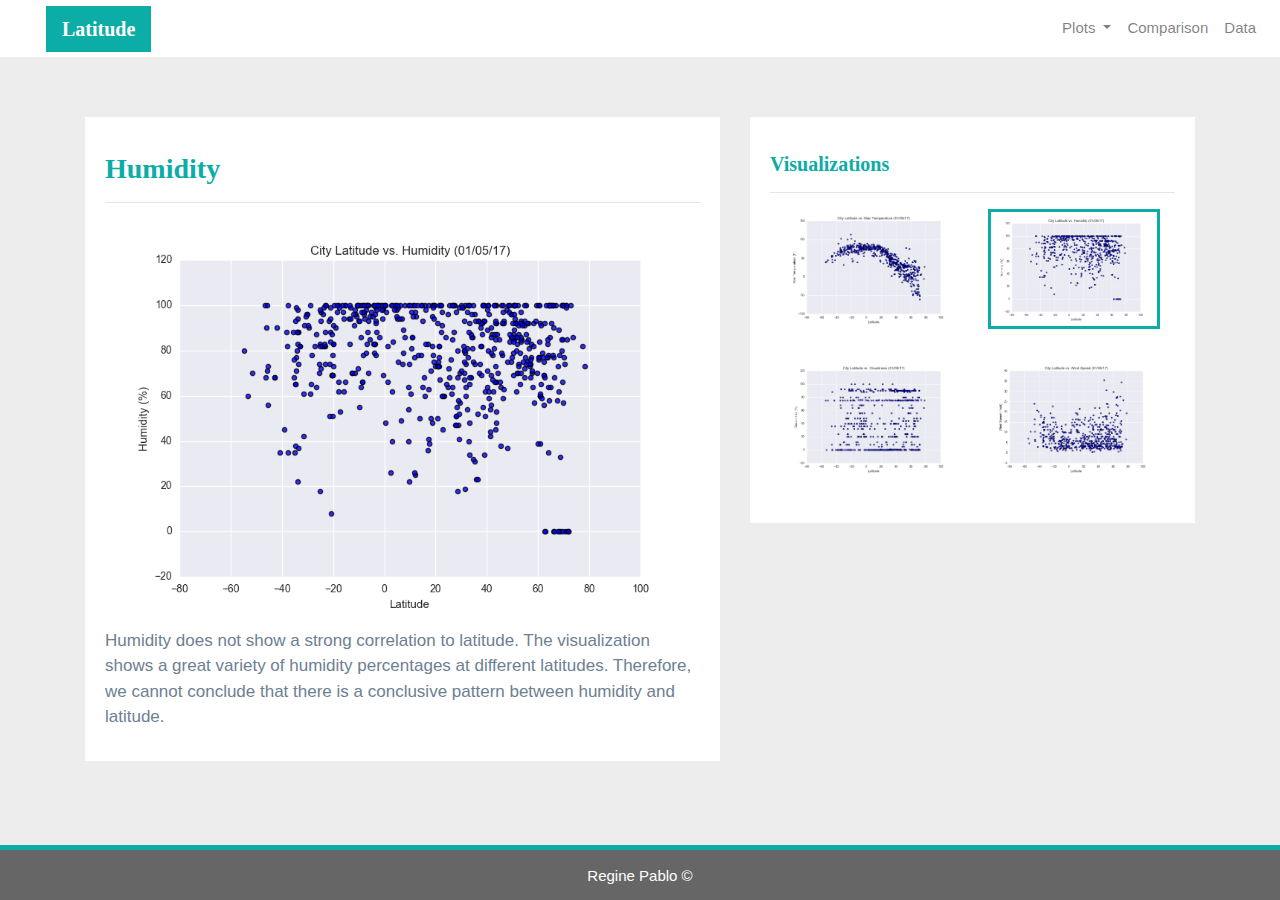
<file: humidity.html>
<!DOCTYPE html>
<html>

<head>
  <meta charset="utf-8" />
  <meta http-equiv="X-UA-Compatible" content="IE=edge">
  <title>Bootstrap Visualization Dashboard</title>
  <meta name="viewport" content="width=device-width, initial-scale=1">


  
  <link rel="stylesheet" href="https://maxcdn.bootstrapcdn.com/bootstrap/4.0.0/css/bootstrap.min.css" integrity="sha384-Gn5384xqQ1aoWXA+058RXPxPg6fy4IWvTNh0E263XmFcJlSAwiGgFAW/dAiS6JXm"
    crossorigin="anonymous">


  <link rel="stylesheet" type="text/css" href="style.css">

</head>

<body>

  <div class="navigation">
    <nav class="navbar navbar-expand-lg navbar-light">
      <a class="navbar-brand" style="background-color: #0BADA6;" href="index.html">Latitude</a>
      <button class="navbar-toggler  border border-white" type="button" data-toggle="collapse" data-target="#navbarNavDropdown"
        aria-controls="navbarNavDropdown" aria-expanded="false" aria-label="Toggle navigation">
        <span class="navbar-toggler-icon"></span>
      </button>
      <div class="collapse navbar-collapse" id="navbarNavDropdown">
        <ul class="navbar-nav ml-auto">
          <li class="nav-item dropdown">
            <a class="nav-link dropdown-toggle" href="#" id="navbarDropdownMenuLink" data-toggle="dropdown"
              aria-haspopup="true" aria-expanded="false">
              Plots
            </a>
            <div class="dropdown-menu" aria-labelledby="navbarDropdownMenuLink">
              <a class="dropdown-item" href="max_temperature.html">Max Temperature</a>
              <a class="dropdown-item active" href="humidity.html">Humidity</a>
              <a class="dropdown-item" href="cloudy.html">Cloudiness</a>
              <a class="dropdown-item" href="wind_speed.html">Wind Speed</a>
            </div>
          </li>
          <li class="nav-item">
            <a class="nav-link" href="comparisons.html">Comparison</a>
          </li>
          <li class="nav-item">
            <a class="nav-link" href="data.html">Data</a>
          </li>

        </ul>
      </div>
    </nav>
  </div>

  <div class="container">
    <div class="row">
      <div class="col-lg-7 col-md-12">

        <div class="box">
          <h3 class="title">Humidity</h3>
          <hr>
          <img src="Resources/Assets/Fig2.png" alt="Humidity Graph">
          <p>Humidity does not show a strong correlation to latitude. The visualization shows a great variety of
            humidity percentages at different latitudes. Therefore, we cannot conclude that there is a conclusive
            pattern between humidity and latitude.</p>
        </div>
      </div>
      <div class="col-lg-5 col-md-12">

        <div class="box">
          <h5 class="title">Visualizations</h5>
          <hr>


          <div class="container">
            <div class="row" style="padding-bottom: 30px;">
              <div class="col-6">
                <a href="max_temperature.html">
                  <img class="panel" src="Resources/Assets/Fig1.png" alt="Max Temperature Image">
                </a>
              </div>
              <div class="col-6">
                <a href="humidity.html">
                  <img class="panel active" src="Resources/Assets/Fig2.png" alt="Humidity Graph">
                </a>
              </div>
            </div>

            <div class="row" style="padding-bottom: 30px;">
              <div class="col-6">
                <a href="cloudy.html">
                  <img class="panel" src="Resources/Assets/Fig3.png" alt="Cloudiness Graph">
                </a>
              </div>
              <div class="col-6">
                <a href="wind_speed.html">
                  <img class="panel" src="Resources/Assets/Fig4.png" alt="Wind Speed Graph">
                </a>
              </div>


            </div>
          </div>


        </div>
      </div>
    </div>
  </div>

  <footer>
    <div class="footer">Regine Pablo &copy;</div>
  </footer>


  <script src="https://code.jquery.com/jquery-3.2.1.slim.min.js" integrity="sha384-KJ3o2DKtIkvYIK3UENzmM7KCkRr/rE9/Qpg6aAZGJwFDMVNA/GpGFF93hXpG5KkN"
    crossorigin="anonymous"></script>
  <script src="https://cdnjs.cloudflare.com/ajax/libs/popper.js/1.12.9/umd/popper.min.js" integrity="sha384-ApNbgh9B+Y1QKtv3Rn7W3mgPxhU9K/ScQsAP7hUibX39j7fakFPskvXusvfa0b4Q"
    crossorigin="anonymous"></script>
  <script src="https://maxcdn.bootstrapcdn.com/bootstrap/4.0.0/js/bootstrap.min.js" integrity="sha384-JZR6Spejh4U02d8jOt6vLEHfe/JQGiRRSQQxSfFWpi1MquVdAyjUar5+76PVCmYl"
    crossorigin="anonymous"></script>

</body>

</html>
</file>
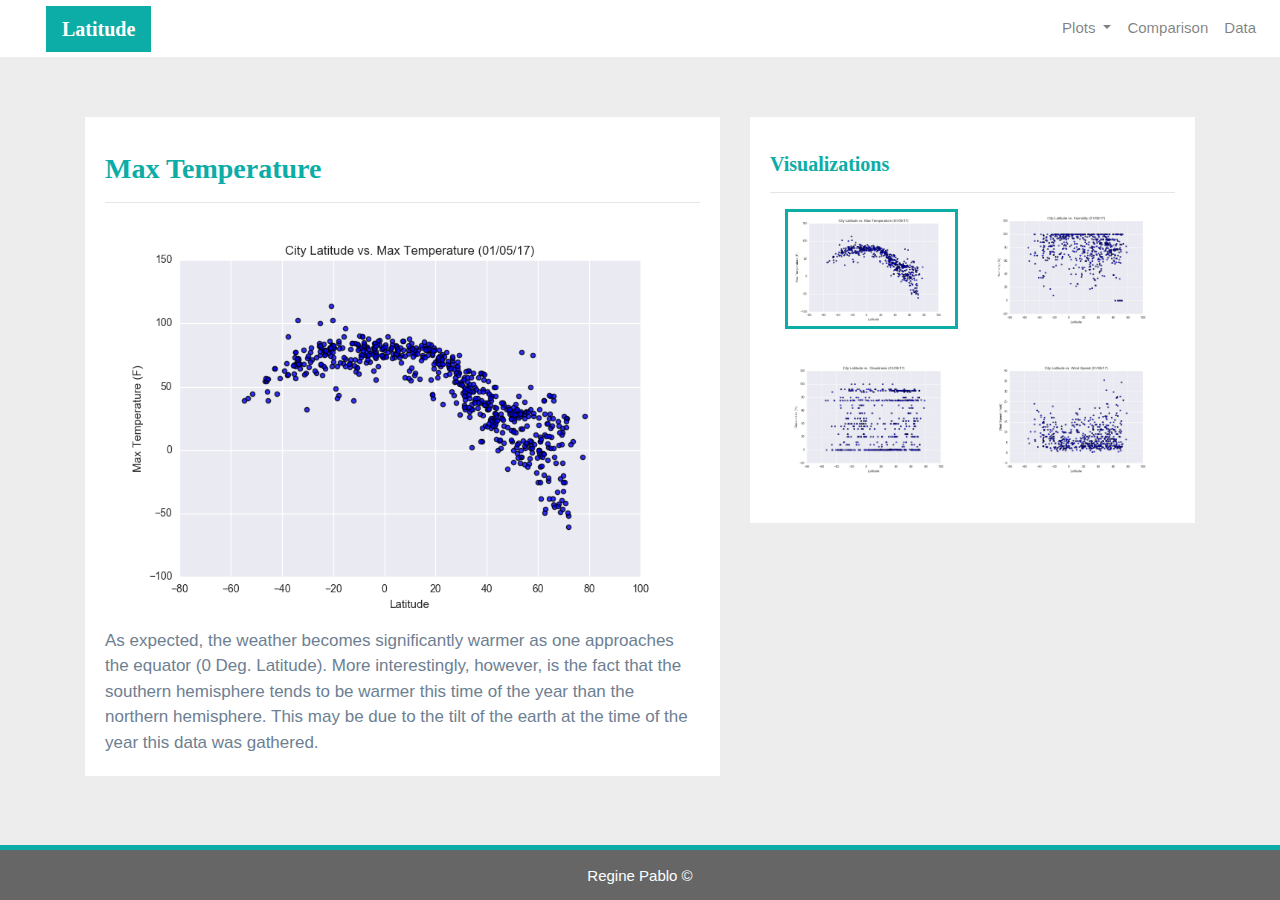
<file: max_temperature.html>
<!DOCTYPE html>
<html>

<head>
  <meta charset="utf-8" />
  <meta http-equiv="X-UA-Compatible" content="IE=edge">
  <title>Bootstrap Visualization Dashboard</title>
  <meta name="viewport" content="width=device-width, initial-scale=1">

  
  <link rel="stylesheet" href="https://maxcdn.bootstrapcdn.com/bootstrap/4.0.0/css/bootstrap.min.css" integrity="sha384-Gn5384xqQ1aoWXA+058RXPxPg6fy4IWvTNh0E263XmFcJlSAwiGgFAW/dAiS6JXm"
    crossorigin="anonymous">

  
  <link rel="stylesheet" type="text/css" href="style.css">

</head>

<body>
  
  <div class="navigation">
    <nav class="navbar navbar-expand-lg navbar-light">
      <a class="navbar-brand" style="background-color: #0BADA6;" href="index.html">Latitude</a>
      <button class="navbar-toggler  border border-white" type="button" data-toggle="collapse" data-target="#navbarNavDropdown"
        aria-controls="navbarNavDropdown" aria-expanded="false" aria-label="Toggle navigation">
        <span class="navbar-toggler-icon"></span>
      </button>
      <div class="collapse navbar-collapse" id="navbarNavDropdown">
        <ul class="navbar-nav ml-auto">
          <li class="nav-item dropdown">
            <a class="nav-link dropdown-toggle" href="#" id="navbarDropdownMenuLink" data-toggle="dropdown"
              aria-haspopup="true" aria-expanded="false">
              Plots
            </a>
            <div class="dropdown-menu" aria-labelledby="navbarDropdownMenuLink">
              <a class="dropdown-item active" href="max_temperature.html">Max Temperature</a>
              <a class="dropdown-item" href="humidity.html">Humidity</a>
              <a class="dropdown-item" href="cloudy.html">Cloudiness</a>
              <a class="dropdown-item" href="wind_speed.html">Wind Speed</a>
            </div>
          </li>
          <li class="nav-item">
            <a class="nav-link" href="comparisons.html">Comparison</a>
          </li>
          <li class="nav-item">
            <a class="nav-link" href="data.html">Data</a>
          </li>

        </ul>
      </div>
    </nav>
  </div>
 
  <div class="container">
    <div class="row">
      <div class="col-lg-7 col-md-12">
        
        <div class="box" style="padding-bottom: 5px;">
          <h3 class="title">Max Temperature</h3>
          <hr>
          <img src="Resources/Assets/Fig1.png" alt="Max Temperature Graph">
          <p>As expected, the weather becomes significantly warmer as one approaches the equator (0 Deg. Latitude).
            More interestingly, however, is the fact that the southern hemisphere tends to be warmer this time of the
            year than the northern hemisphere. This may be due to the tilt of the earth at the time of the year this
            data was gathered.</p>
        </div>
      </div>
      <div class="col-lg-5 col-md-12">
      
        <div class="box">
          <h5 class="title">Visualizations</h5>
          <hr>


          <div class="container">
            <div class="row" style="padding-bottom: 30px;">
              <div class="col-6">
                <a href="max_temperature.html">
                  <img class="panel active" src="Resources/Assets/Fig1.png" alt="Max Temperature Image">
                </a>
              </div>
              <div class="col-6">
                <a href="humidity.html">
                  <img class="panel" src="Resources/Assets/Fig2.png" alt="Humidity Graph">
                </a>
              </div>
            </div>

            <div class="row" style="padding-bottom: 30px;">
              <div class="col-6">
                <a href="cloudy.html">
                  <img class="panel" src="Resources/Assets/Fig3.png" alt="Cloudiness Graph">
                </a>
              </div>
              <div class="col-6">
                <a href="wind_speed.html">
                  <img class="panel" src="Resources/Assets/Fig4.png" alt="Wind Speed Graph">
                </a>
              </div>


            </div>
          </div>


        </div>
      </div>
    </div>
  </div>
  
  <footer>
    <div class="footer">Regine Pablo &copy;</div>
  </footer>

  
  <script src="https://code.jquery.com/jquery-3.2.1.slim.min.js" integrity="sha384-KJ3o2DKtIkvYIK3UENzmM7KCkRr/rE9/Qpg6aAZGJwFDMVNA/GpGFF93hXpG5KkN"
    crossorigin="anonymous"></script>
  <script src="https://cdnjs.cloudflare.com/ajax/libs/popper.js/1.12.9/umd/popper.min.js" integrity="sha384-ApNbgh9B+Y1QKtv3Rn7W3mgPxhU9K/ScQsAP7hUibX39j7fakFPskvXusvfa0b4Q"
    crossorigin="anonymous"></script>
  <script src="https://maxcdn.bootstrapcdn.com/bootstrap/4.0.0/js/bootstrap.min.js" integrity="sha384-JZR6Spejh4U02d8jOt6vLEHfe/JQGiRRSQQxSfFWpi1MquVdAyjUar5+76PVCmYl"
    crossorigin="anonymous"></script>

</body>

</html>
</file>
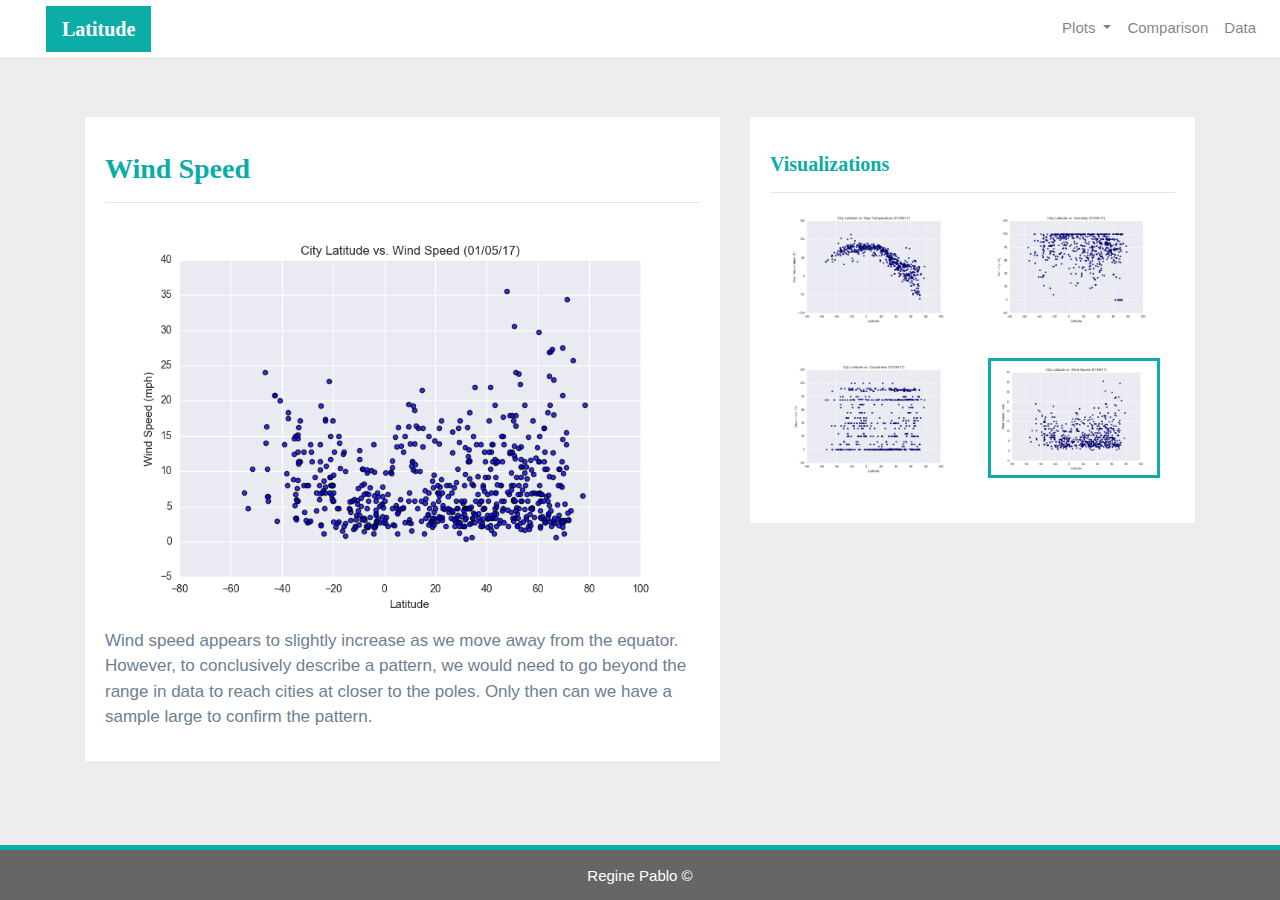
<file: wind_speed.html>
<!DOCTYPE html>
<html>

<head>
  <meta charset="utf-8" />
  <meta http-equiv="X-UA-Compatible" content="IE=edge">
  <title>Bootstrap Visualization Dashboard</title>
  <meta name="viewport" content="width=device-width, initial-scale=1">

  
  <link rel="stylesheet" href="https://maxcdn.bootstrapcdn.com/bootstrap/4.0.0/css/bootstrap.min.css" integrity="sha384-Gn5384xqQ1aoWXA+058RXPxPg6fy4IWvTNh0E263XmFcJlSAwiGgFAW/dAiS6JXm"
    crossorigin="anonymous">
  
  <link rel="stylesheet" type="text/css" href="style.css">
</head>

<body>
  
  <div class="navigation">
    <nav class="navbar navbar-expand-lg navbar-light">
      <a class="navbar-brand" style="background-color: #0BADA6;" href="index.html">Latitude</a>
      <button class="navbar-toggler border border-white" type="button" data-toggle="collapse" data-target="#navbarNavDropdown"
        aria-controls="navbarNavDropdown" aria-expanded="false" aria-label="Toggle navigation">
        <span class="navbar-toggler-icon"></span>
      </button>
      <div class="collapse navbar-collapse" id="navbarNavDropdown">
        <ul class="navbar-nav ml-auto">
          <li class="nav-item dropdown">
            <a class="nav-link dropdown-toggle" href="#" id="navbarDropdownMenuLink" data-toggle="dropdown"
              aria-haspopup="true" aria-expanded="false">
              Plots
            </a>
            <div class="dropdown-menu" aria-labelledby="navbarDropdownMenuLink">
              <a class="dropdown-item" href="max_temperature.html">Max Temperature</a>
              <a class="dropdown-item" href="humidity.html">Humidity</a>
              <a class="dropdown-item" href="cloudy.html">Cloudiness</a>
              <a class="dropdown-item active" href="wind_speed.html">Wind Speed</a>
            </div>
          </li>
          <li class="nav-item">
            <a class="nav-link" href="comparisons.html">Comparison</a>
          </li>
          <li class="nav-item">
            <a class="nav-link" href="data.html">Data</a>
          </li>

        </ul>
      </div>
    </nav>
  </div>
  
  <div class="container">
    <div class="row">
      <div class="col-lg-7 col-md-12">
        
        <div class="box">
          <h3 class="title">Wind Speed</h3>
          <hr>
          <img src="Resources/Assets/Fig4.png" alt="Wind Speed Graph">
          <p>Wind speed appears to slightly increase as we move away from the equator. However, to conclusively
            describe a pattern, we would need to go beyond the range in data to reach cities at closer to the poles.
            Only then can we have a sample large to confirm the pattern.</p>
        </div>
      </div>
      <div class="col-lg-5 col-md-12">
        
        <div class="box">
          <h5 class="title">Visualizations</h5>
          <hr>
          <div class="container">
            <div class="row" style="padding-bottom: 30px;">
              <div class="col-6">
                <a href="max_temperature.html">
                  <img class="panel" src="Resources/Assets/Fig1.png" alt="Max Temperature Image">
                </a>
              </div>
              <div class="col-6">
                <a href="humidity.html">
                  <img class="panel" src="Resources/Assets/Fig2.png" alt="Humidity Graph">
                </a>
              </div>
            </div>
            <div class="row" style="padding-bottom: 30px;">
              <div class="col-6">
                <a href="cloudy.html">
                  <img class="panel" src="Resources/Assets/Fig3.png" alt="Cloudiness Graph">
                </a>
              </div>
              <div class="col-6">
                <a href="wind_speed.html">
                  <img class="panel active" src="Resources/Assets/Fig4.png" alt="Wind Speed Graph">
                </a>
              </div>
            </div>
          </div>
        </div>
      </div>
    </div>
  </div>
  
  <footer>
    <div class="footer">Regine Pablo &copy;</div>
  </footer>

  
  <script src="https://code.jquery.com/jquery-3.2.1.slim.min.js" integrity="sha384-KJ3o2DKtIkvYIK3UENzmM7KCkRr/rE9/Qpg6aAZGJwFDMVNA/GpGFF93hXpG5KkN"
    crossorigin="anonymous"></script>
  <script src="https://cdnjs.cloudflare.com/ajax/libs/popper.js/1.12.9/umd/popper.min.js" integrity="sha384-ApNbgh9B+Y1QKtv3Rn7W3mgPxhU9K/ScQsAP7hUibX39j7fakFPskvXusvfa0b4Q"
    crossorigin="anonymous"></script>
  <script src="https://maxcdn.bootstrapcdn.com/bootstrap/4.0.0/js/bootstrap.min.js" integrity="sha384-JZR6Spejh4U02d8jOt6vLEHfe/JQGiRRSQQxSfFWpi1MquVdAyjUar5+76PVCmYl"
    crossorigin="anonymous"></script>
</body>

</html>
</file>
<file: style.css>
body{
    background-color: #EDEDED; 
}

.navbar{
    max-height: 57px; 
}
.navigation .navbar-brand{
    color: white; 
    margin-left: 30px; 
    padding: inherit; 
    font-weight: bold; 
    background-color: #0BADA6;
    font-family: Georgia, 'Times New Roman', Times, serif;
}
.navbar{
    background-color: white; 
    font-size: 15px; 
}
.active, .dropdown-menu .dropdown-item:active a:hover{
    background-color:#E7E7E7!important; 
}
.dropdown-item{
    color: #6D8092 !important; 
}
.dropdown .dropdown-menu .dropdown-item:active, .dropdown .dropdown-menu .dropdown-item:hover{
    background-color:#E7E7E7 !important; 
}
a{
    color: #6D8092;
    font-size: 15px; 
}
.nav-link:hover{
    background-color:#E7E7E7 !important;
   }

.navbar-brand:hover{
color: rgb(175, 175, 175) !important;
}
/* Images */
img{
    width:100% !important;
    height:100% !important;
}
.active, .panel:hover{
    border-color:#0BADA6;
    border-style: solid; 
    
}
.vizualization{
    width:50% !important;
    height:50% !important;
}


.title{
    color: #0BADA6;  
    font-family: Georgia, 'Times New Roman', Times, serif;
    font-weight: bolder; 
    padding-top: 25px; 
}

p{
 color: #6D8092;
 font-family: Arial, Helvetica, sans-serif;
 font-size: 17px; 
}

.box {
    margin-top: 60px; 
    margin-bottom: 62px; 
    padding: 10px 20px 15px; 
    color:black;
    background-color: white; 

  }

  .table{
    font-size: 15px; 
    border-top-color: white !important; 
}

footer{
background-color: #666666; 
border-top-style: solid; 
border-top-width: 5px; 
border-top-color: #0BADA6;
color: white; 
min-height: 55px; 
font-family: Arial, Helvetica, sans-serif;
font-size: 15px; 
text-align: center; 
position: fixed;
left: 0;
bottom: 0;
width: 100%;
padding-top: 15px; 
}

@media(max-width: 992px){
.navbar-expand-lg{
background-color: #0BADA6 !important;
}
.navbar{
    max-height: none; 
    padding: inherit;
}
.navbar div{
    margin: inherit; 
    background-color: white;  
}
.navbar-brand{
    padding: 10px !important; 
}

button{
    margin-right: 30px; 
}
button:focus {

    outline: 1px dotted;
    outline: 5px auto -webkit-focusring-color;
    
    }
}
</file>
